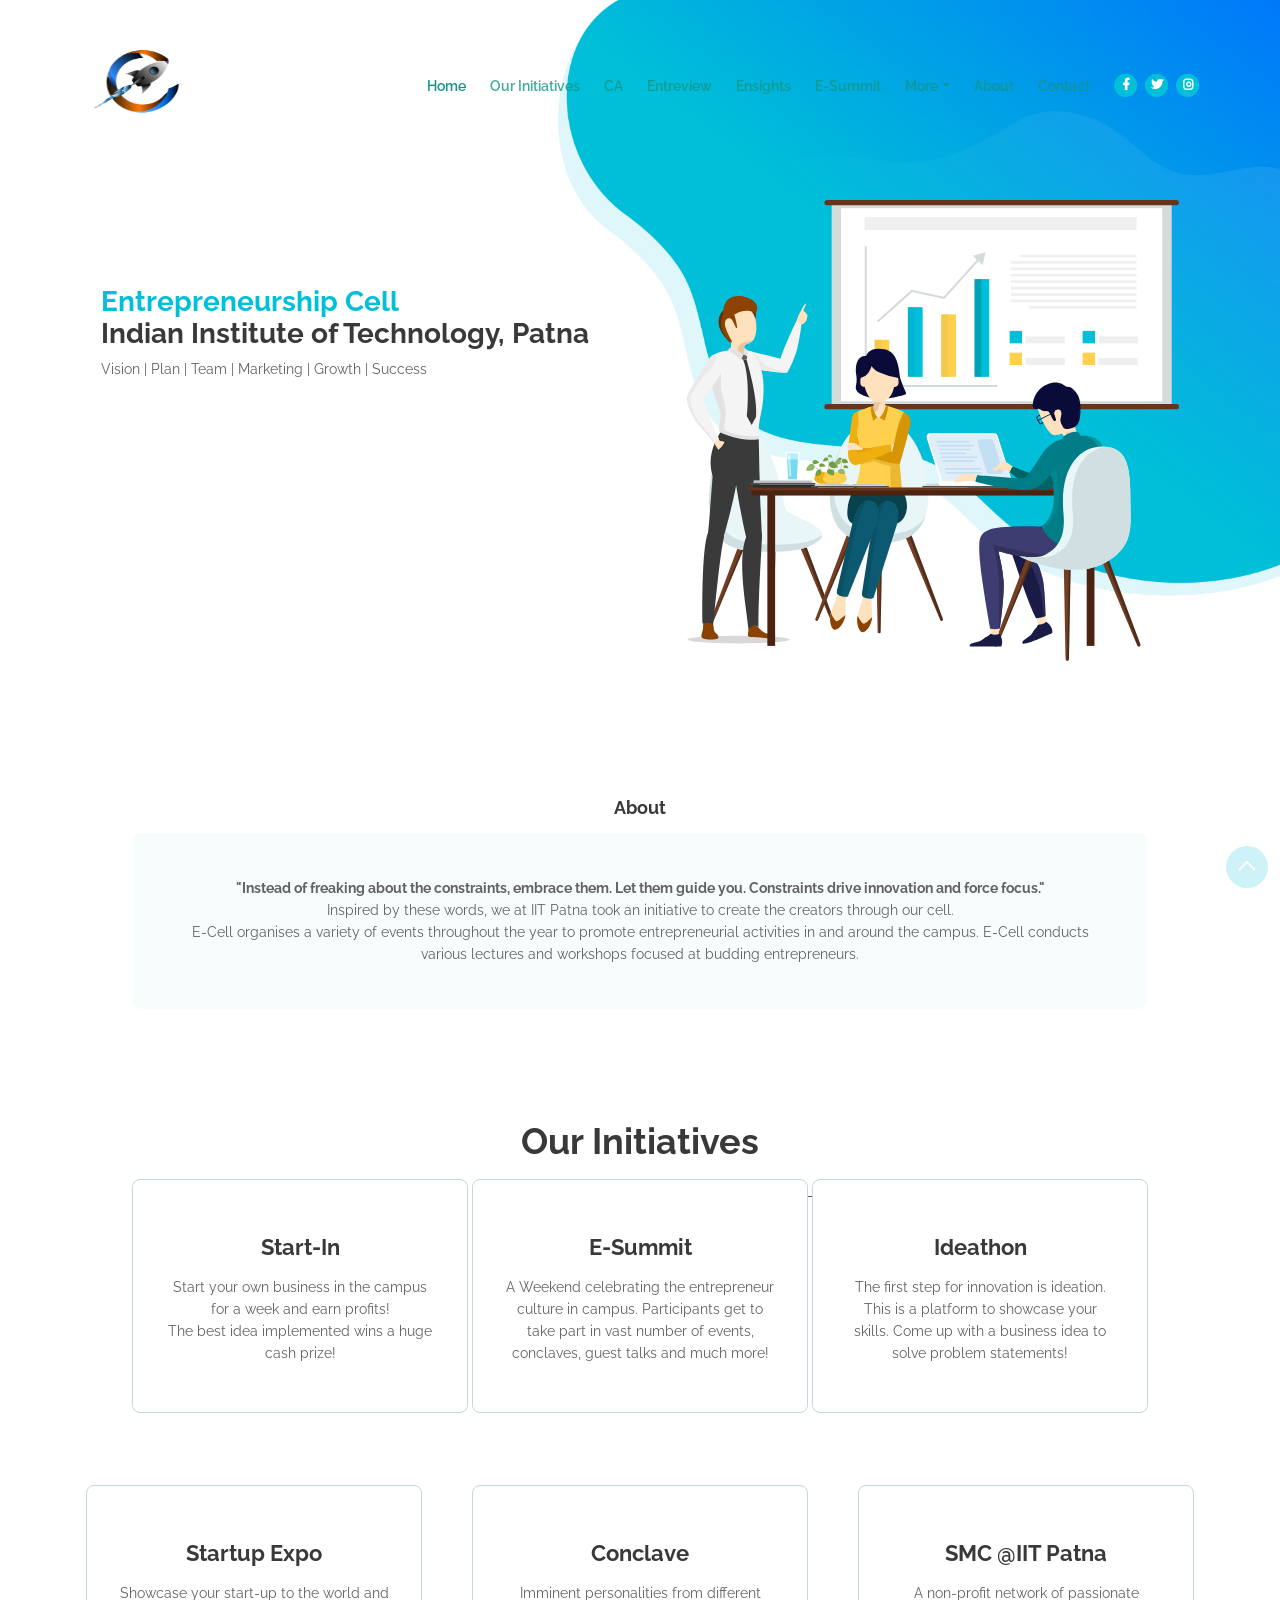
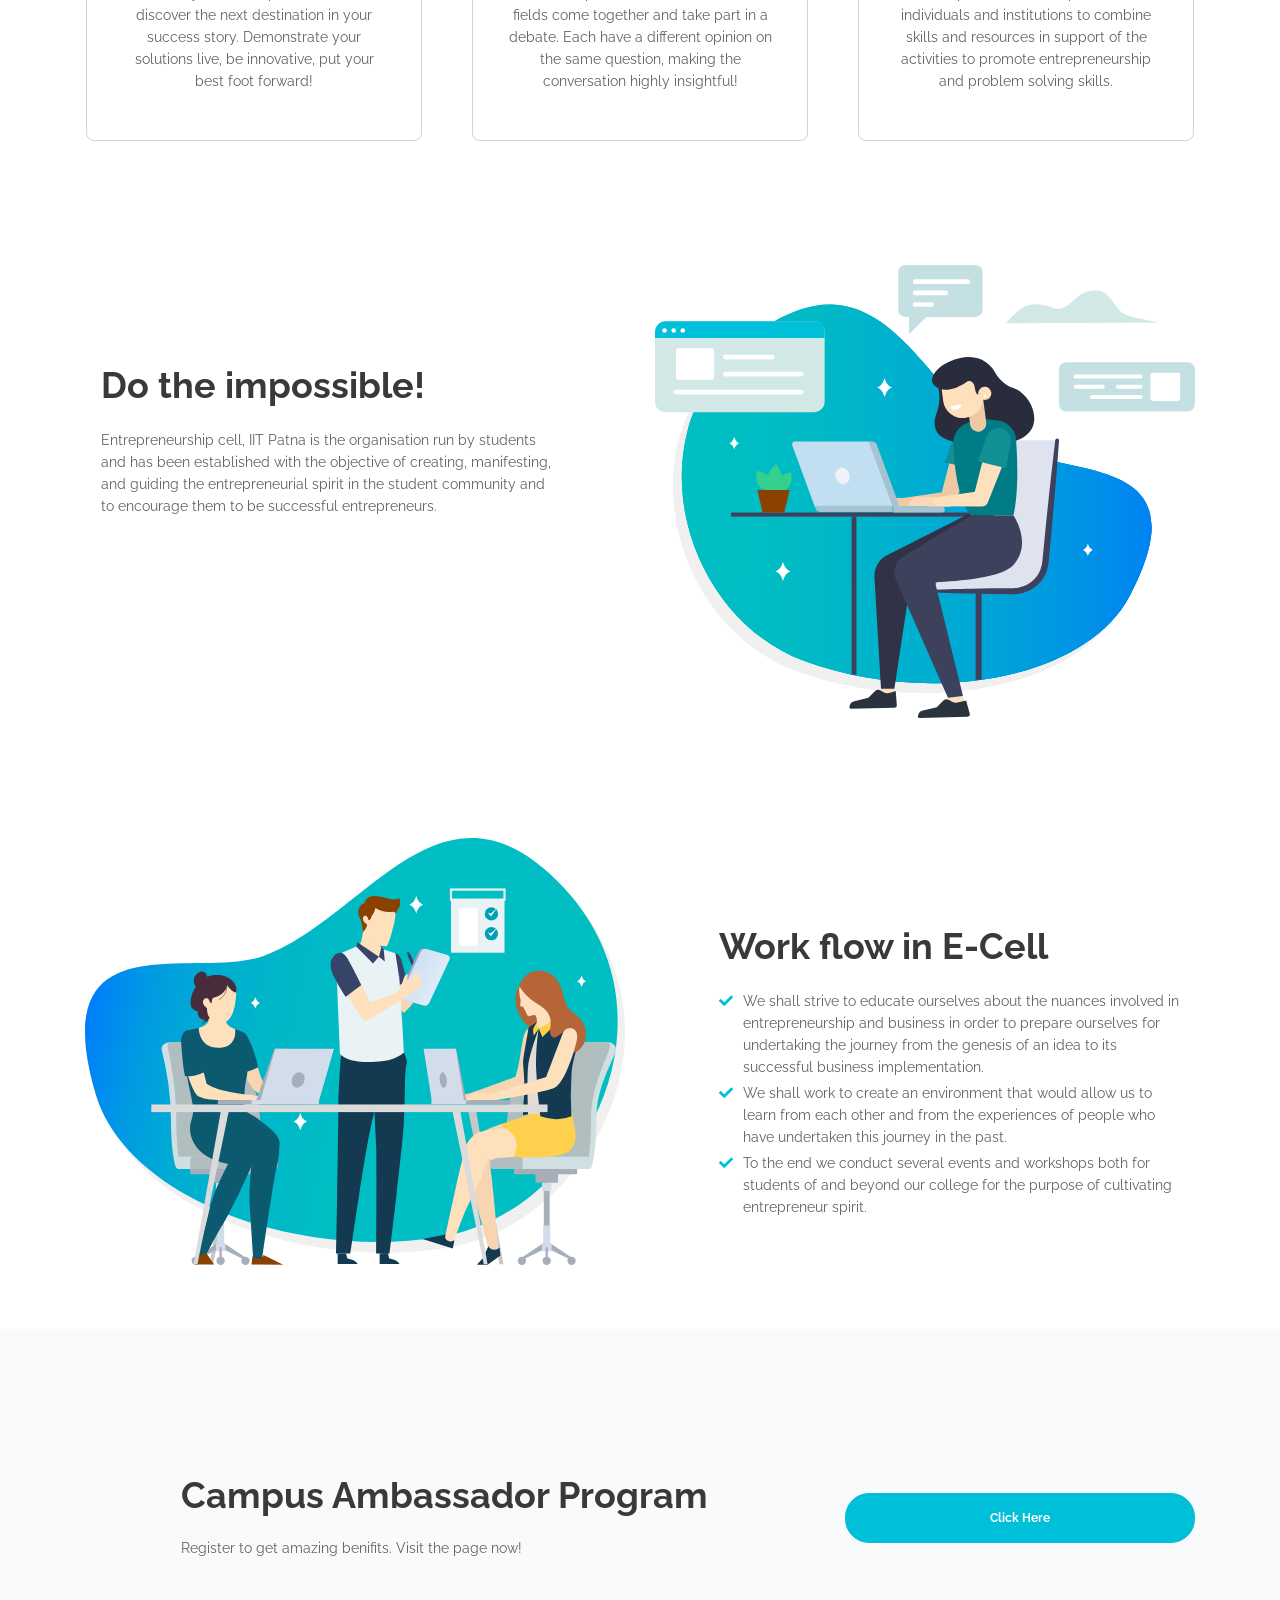
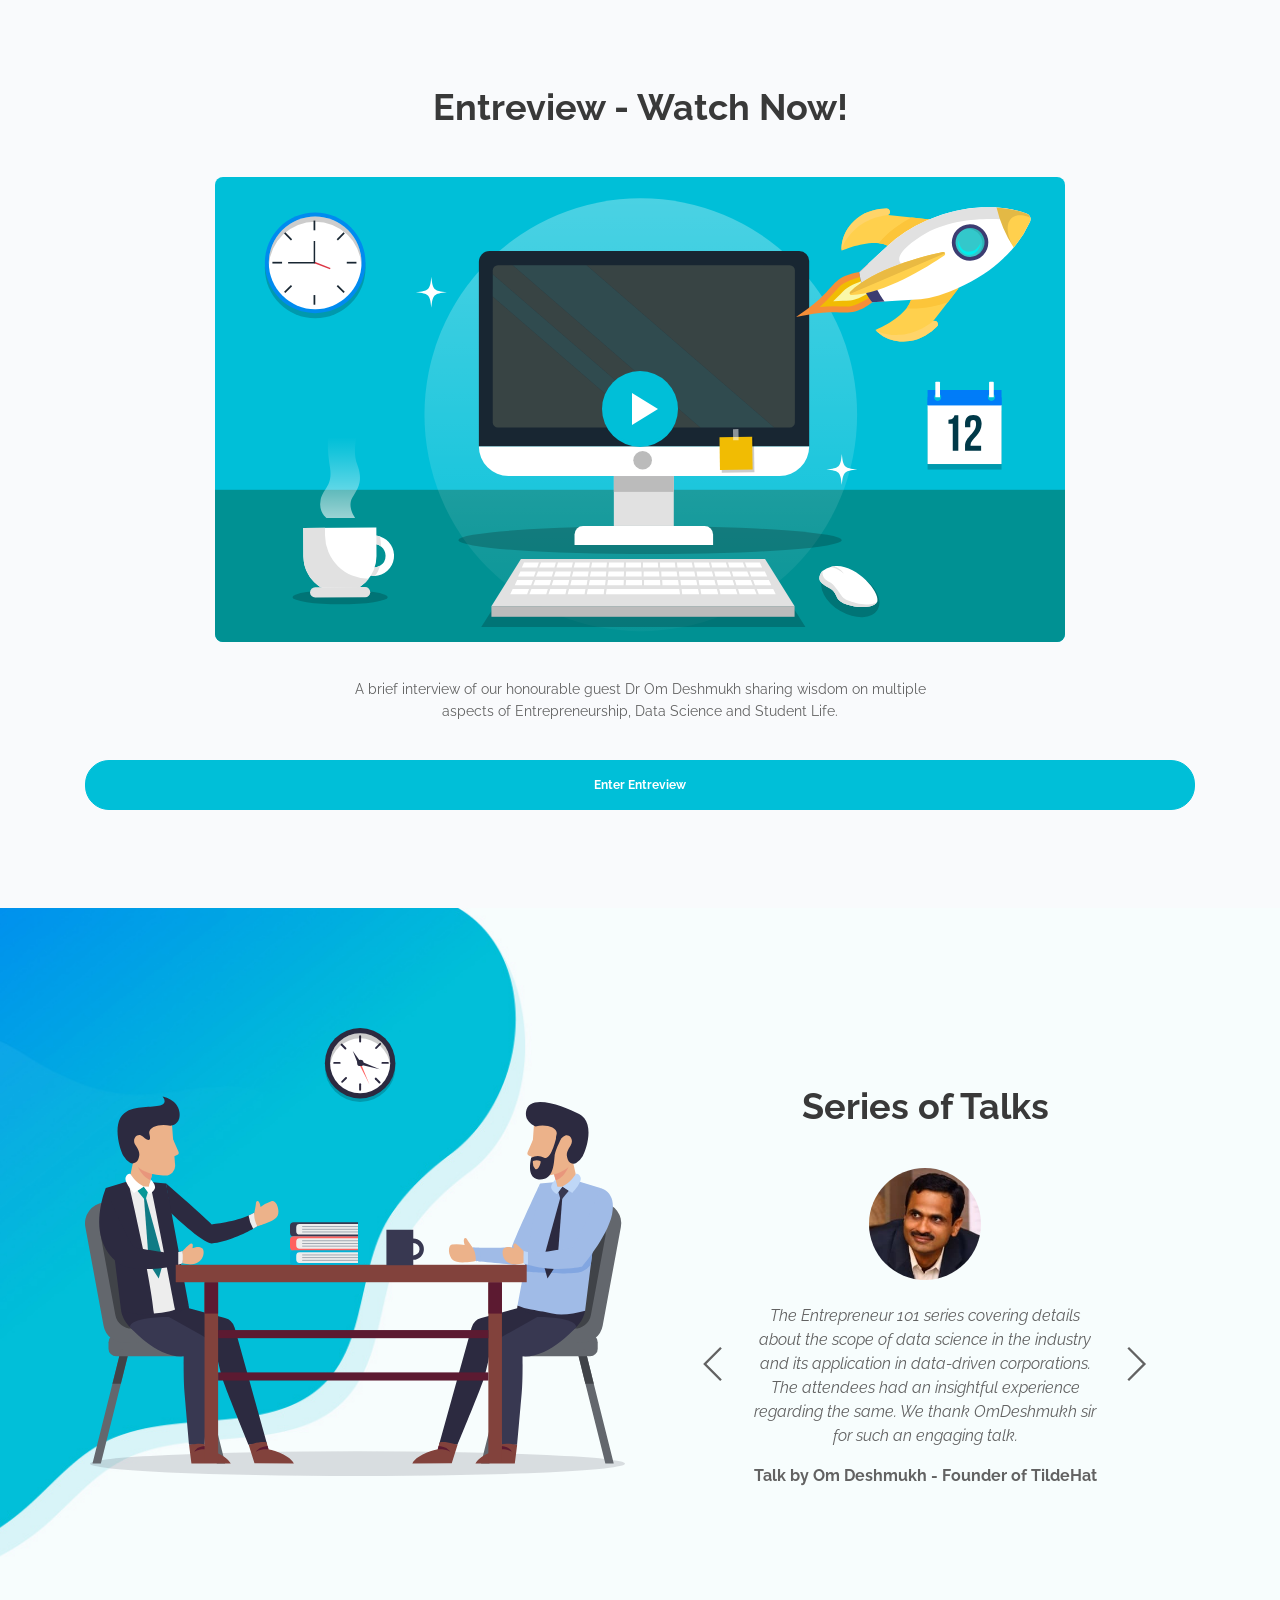
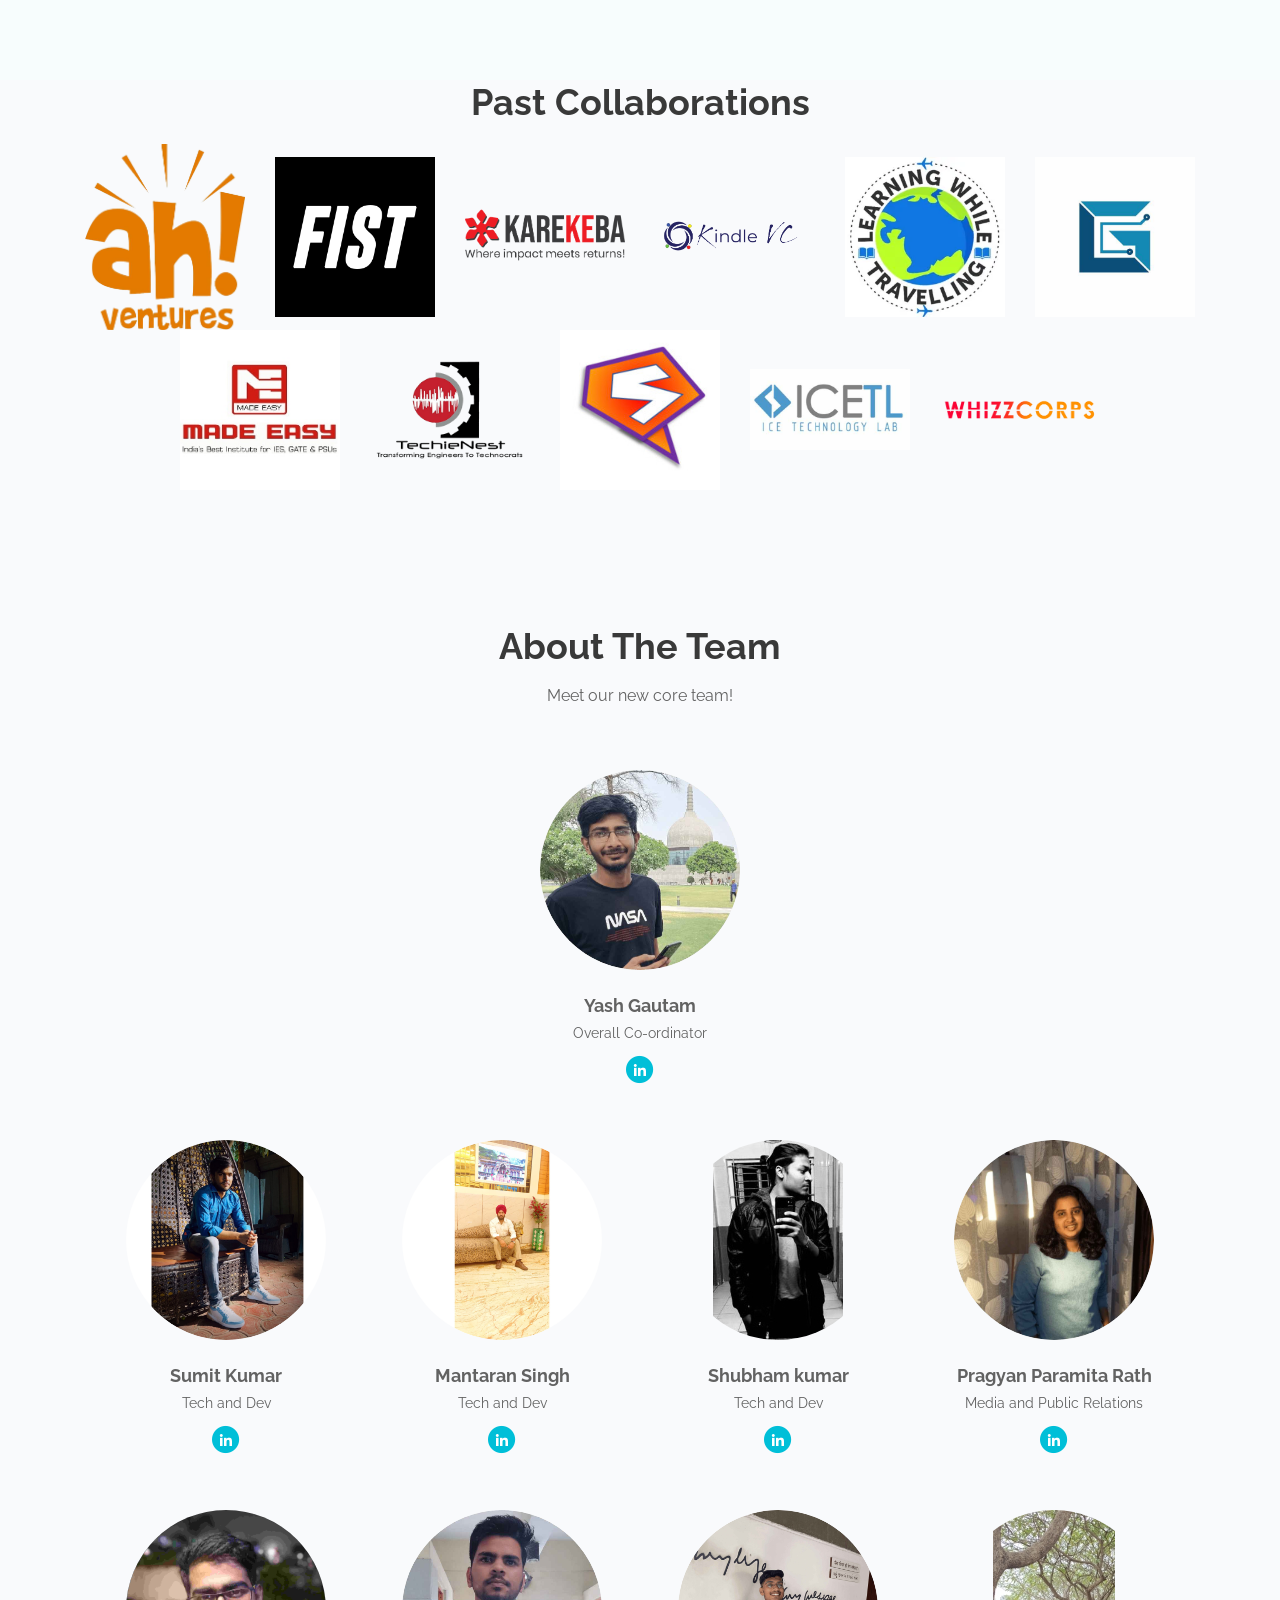
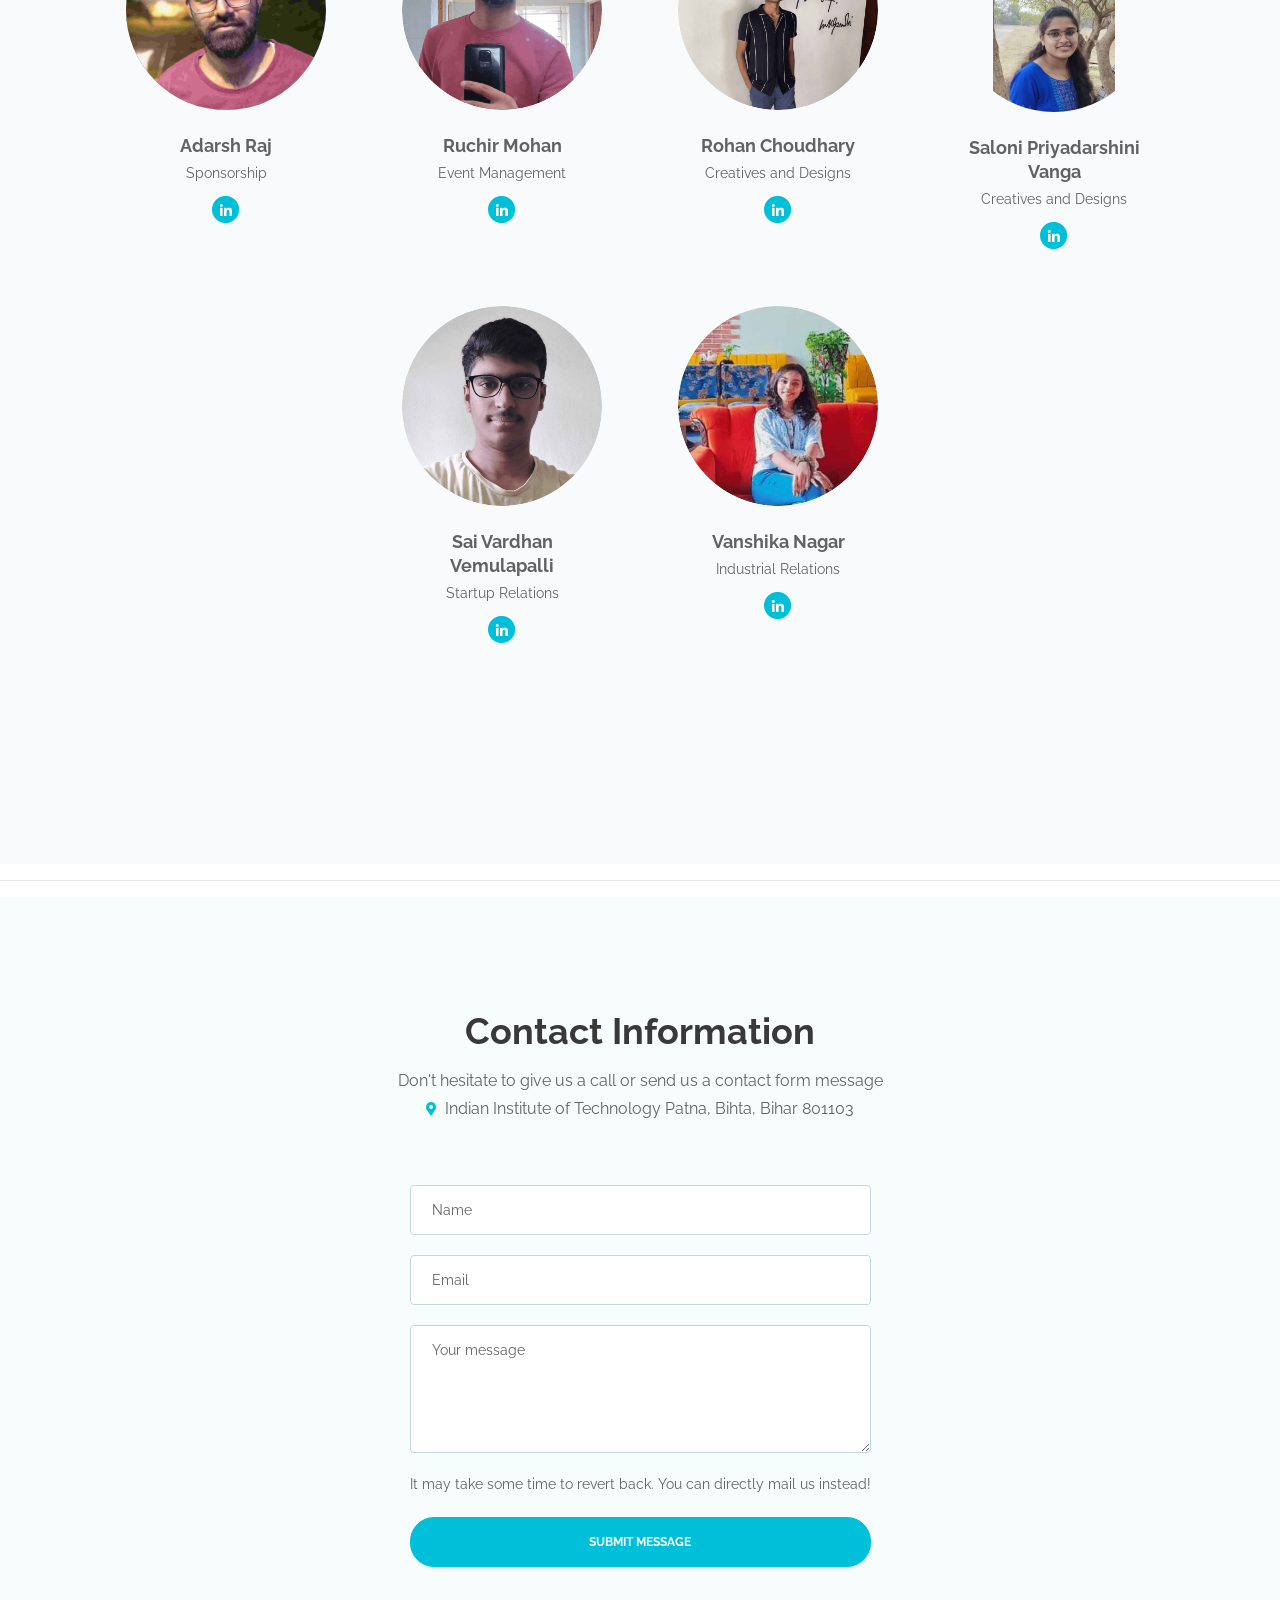
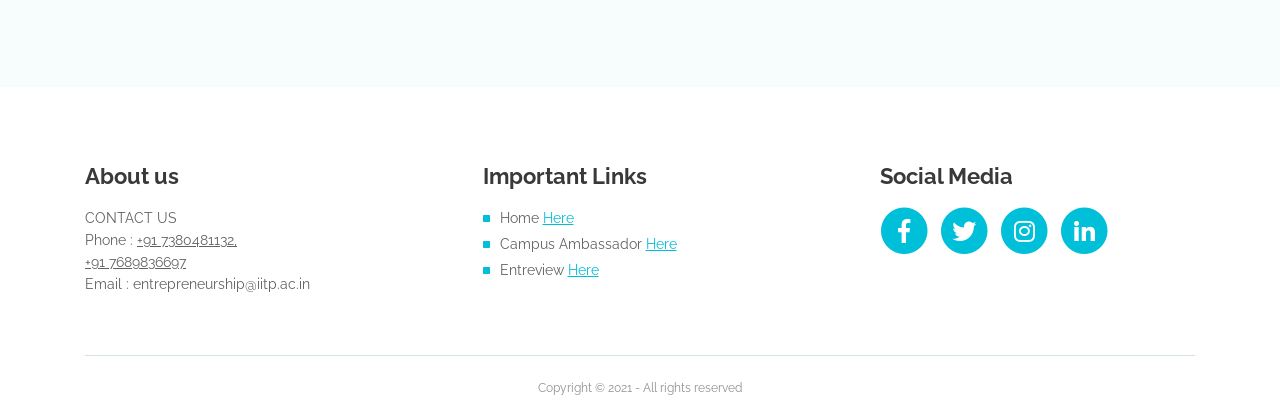
<file: index.html>
<!DOCTYPE html>
<html lang="en">

    <head>
        <meta charset="utf-8">
        <meta name="viewport" content="width=device-width, initial-scale=1, shrink-to-fit=no">

        <!-- SEO Meta Tags -->
        <meta name="description"
            content="E-Cell organises a variety of events throughout the year to promote entrepreneurial activities in and around the campus. We conduct various lectures and workshops focused at budding entrepreneurs.">
        <meta name="author" content="E-Cell | IIT Patna">

        <!-- OG Meta Tags to improve the way the post looks when you share the page on LinkedIn, Facebook, Google+ -->
        <meta property="og:site_name" content="" />
        <!-- website name -->
        <meta property="og:site" content="" />
        <!-- website link -->
        <meta property="og:title" content="" />
        <!-- title shown in the actual shared post -->
        <meta property="og:description" content="" />
        <!-- description shown in the actual shared post -->
        <meta property="og:image" content="" />
        <!-- image link, make sure it's jpg -->
        <meta property="og:url" content="" />
        <!-- where do you want your post to link to -->
        <meta property="og:type" content="article" />

        <!-- Website Title -->
        <title>E-Cell | IITP</title>

        <!-- Styles -->
        <link href="https://fonts.googleapis.com/css?family=Raleway:400,400i,600,700,700i&amp;subset=latin-ext"
            rel="stylesheet">
        <link href="css/bootstrap.css" rel="stylesheet">
        <link href="css/fontawesome-all.css" rel="stylesheet">
        <link href="css/swiper.css" rel="stylesheet">
        <link href="css/magnific-popup.css" rel="stylesheet">
        <link href="css/styles.css" rel="stylesheet">
        <link href="css/custom.css" rel="stylesheet">

        <!-- Favicon  -->
        <link rel="icon" href="images/1.png">
        <style>
            #overlay {
                display: flex;
                position: absolute;
                top: 0;
                bottom: 0;
                background: #999;
                width: 100%;
                height: 222%;
                opacity: 0.8;
                z-index: 100;
            }
        
            #popup {
                display: flex;
                position: absolute;
                top: 30%;
                left: 30%;
                background-image: url("./images/ESummit_Ad.jpg");
                background-size: contain;
                background-repeat: no-repeat;
                width: 40%;
                height: 80vh;
                z-index: 200;
            }

        @media screen and (max-width: 1400px) {
            #popup {
                top: 40%;
                left: 25%;
                background-size: contain;
                background-repeat: no-repeat;
                width:50%;
                height: 100vh;
            }
            #popupclose{
                font-size: 15px;
            }
        }
        @media screen and (max-width: 700px) {
            #popup {
                top: 40%;
                left: 15%;
                width:70%;
                height: 100vh;
            }
            #popupclose{
                font-size: 12px;
            }
        }
            #popupclose {
                float: right;
                padding: 10px;
                cursor: pointer;
                color: white;
                z-index: 300;
            }
            #button {
                cursor: pointer;
            }
          </style>
    </head>

    <body data-spy="scroll" data-target=".fixed-top">

        <!-- Preloader -->
        <div class="spinner-wrapper">
            <div class="spinner">
                <div class="bounce1"></div>
                <div class="bounce2"></div>
                <div class="bounce3"></div>
            </div>
        </div>
        <!-- end of preloader -->

        <!-- <div id="overlay"></div>
        <div class="center" style="display:flex; justify-content: center; align-items: center;">
    
            <a href="#">
                <div id="popup" >
                    <div class="popupcontrols">
                        <h3 id="popupclose">X</h3>
                    </div>
                    <div class="popupcontent">

                    </div>
                </div>
            </a>
        </div> -->
        <!-- Navigation -->
        <nav class="navbar navbar-expand-lg navbar-dark navbar-custom fixed-top">
            <!-- Text Logo - Use this if you don't have a graphic logo -->
            <!-- <a class="navbar-brand logo-text page-scroll" href="index.html">E-Cell, IITP</a> -->
            <!-- Image Logo -->
            <a class="navbar-brand logo-image" href="index.html"><img src="images/1.png" alt="alternative"><div class="E-cell_font">E-cell</div>
            </a>
            <!-- <h3><b>E-Cell</b></h3> -->
            <!-- Mobile Menu Toggle Button -->
            <button class="navbar-toggler" type="button" data-toggle="collapse" data-target="#navbarsExampleDefault"
                aria-controls="navbarsExampleDefault" aria-expanded="false" aria-label="Toggle navigation">
                <span class="navbar-toggler-awesome fas fa-bars" style="font-size:20px"></span>
                <span class="navbar-toggler-awesome fas fa-times"></span>
            </button>
            <!-- end of mobile menu toggle button -->

            <div class="collapse navbar-collapse" id="navbarsExampleDefault">
                <ul class="navbar-nav ml-auto">
                    <li class="nav-item">
                        <a class="nav-link page-scroll" href="#header" style="color: rgb(19, 148, 131);">Home <span class="sr-only">(current)</span></a>
                    </li>
                    <li class="nav-item">
                        <a class="nav-link page-scroll" href="#services " style="color: rgb(19, 148, 131);">Our Initiatives</a>
                    </li>
                    <li class="nav-item">
                        <a class="nav-link page-scroll" href="#request" style="color: rgb(19, 148, 131);" >CA</a>
                    </li>
                    <li class="nav-item">
                        <a class="nav-link page-scroll" href="#request" style="color: rgb(19, 148, 131);" >Entreview</a>
                    </li>
                    <li class="nav-item">
                        <a class="nav-link page-scroll" href="ensights.html" style="color: rgb(19, 148, 131);" >Ensights</a>
                    </li>
                    <li class="nav-item">
                        <a class="nav-link page-scroll" href="esummit.html" style="color: rgb(19, 148, 131);">E-Summit</a>
                    </li>


                    <!-- Dropdown Menu -->
                    <li class="nav-item dropdown">
                        <a class="nav-link dropdown-toggle page-scroll" id="navbarDropdown" role="button"
                            aria-haspopup="true" aria-expanded="false" style="color: rgb(19, 148, 131);" >More</a>
                        <div class="dropdown-menu" aria-labelledby="navbarDropdown">
                            <a class="dropdown-item" href="campusambassador.html"><span class="item-text">Campus
                                    Ambassador</span></a>
                            <div class="dropdown-items-divide-hr"></div>
                            <a class="dropdown-item" href="entreview.html"><span class="item-text">Entreview</span></a>
                        </div>
                    </li>
                    <li class="nav-item">
                        <a class="nav-link page-scroll" href="#about" style="color: rgb(19, 148, 131);">About</a>
                    </li>

                    <!-- end of dropdown menu -->

                    <li class="nav-item">
                        <a class="nav-link page-scroll" href="#contact" style="color: rgb(19, 148, 131);">Contact</a>
                    </li>
                </ul>
                <span class="nav-item social-icons">
                    <span class="fa-stack">
                        <a href="https://www.facebook.com/ecelliitp/">
                            <i class="fas fa-circle fa-stack-2x facebook"></i>
                            <i class="fab fa-facebook-f fa-stack-1x"></i>
                        </a>
                    </span>
                    <span class="fa-stack">
                        <a href="https://twitter.com/ecelliitp/">
                            <i class="fas fa-circle fa-stack-2x twitter"></i>
                            <i class="fab fa-twitter fa-stack-1x"></i>
                        </a>
                    </span>
                    <span class="fa-stack">
                        <a href="https://www.instagram.com/ecell_iitpatna/">
                            <i class="fas fa-circle fa-stack-2x"></i>
                            <i class="fab fa-instagram fa-stack-1x"></i>
                        </a>
                    </span>
                </span>
            </div>
        </nav>
        <!-- end of navbar -->
        <!-- end of navigation -->


        <!-- Header -->
       
          
        <header id="header" class="header">
            <div class="header-content">
                <div class="container">
                    <div class="row">
                        <div class="col-lg-6">
                            <div class="text-container">
                                <h3><span class="turquoise">Entrepreneurship Cell</span> <br />Indian Institute of
                                    Technology, Patna</h3>
                                <p>Vision | Plan | Team | Marketing | Growth | Success</p>
                                <!-- <a id="startin" class="btn-solid-lg page-scroll" target="blank" href="https://startinecell.web.app/">START IN</a> -->
                            </div>
                            <!-- end of text-container -->
                        </div>
                        <!-- end of col -->
                        <div class="col-lg-6">
                            <div class="image-container">
                                <img class="img-fluid" src="images/header-teamwork.svg" alt="alternative">
                            </div>
                            <!-- end of image-container -->
                        </div>
                        <!-- end of col -->
                    </div>
                    <!-- end of row -->
                </div>
                <!-- end of container -->
            </div>
            <!-- end of header-content -->
        </header>
        <!-- end of header -->
        <!-- end of header -->

        <br />
        <!-- Customers -->
       

          
        <div class="slider-1">
            <div class="container">
                <div class="row">
                    <div class="col-lg-12">
                        <h5>About</h5>

                        <!-- Image Slider -->
                        <div class="slider-container">
                            <b>"Instead of freaking about the constraints, embrace them. Let them guide you. Constraints
                                drive innovation and force focus."</b>
                            <br /> Inspired by these words, we at IIT Patna took an initiative to create the creators
                            through our cell.
                            <br /> E-Cell organises a variety of events throughout the year to promote entrepreneurial
                            activities in and around the campus. E-Cell conducts various lectures and workshops focused
                            at budding entrepreneurs.
                            <!-- end of swiper container -->
                        </div>
                        <!-- end of slider-container -->
                        <!-- end of image slider -->

                    </div>
                    <!-- end of col -->
                </div>
                <!-- end of row -->
            </div>
            <!-- end of container -->
        </div>
        <!-- end of slider-1 -->
        <!-- end of customers -->


        <!-- Services -->
        <div id="services" class="cards-1">
            <div class="container">
                <div class="row">
                    <div class="col-lg-12">
                        <h2>Our Initiatives</h2>
                        <p></p>
                    </div>
                    <!-- end of col -->
                </div>
                <!-- end of row -->
                <div class="row">
                    <div class="col-lg-12">

                        <!-- Card -->
                        <div class="card">

                            <h4 class="card-title">Start-In</h4>
                            <p>Start your own business in the campus for a week and earn profits! <br /> The best idea
                                implemented wins a huge cash prize!</p>

                        </div>
                        <!-- end of card -->

                        <!-- Card -->
                        <a href="esummit.html">
                            <div class="card">

                                <h4 class="card-title">E-Summit</h4>
                                <p>A Weekend celebrating the entrepreneur culture in campus. Participants get to take
                                    part
                                    in vast number of events, conclaves, guest talks and much more!</p>

                            </div>
                        </a>

                        <!-- end of card -->

                        <!-- Card -->
                        <div class="card">

                            <h4 class="card-title">Ideathon</h4>
                            <p>The first step for innovation is ideation. This is a platform to showcase your skills.
                                Come up with a business idea to solve problem statements!</p>

                        </div>

                        <!-- end of card -->

                    </div>
                    <!-- end of col -->
                    <div class="col-lg-12">

                        <!-- Card -->
                        <div class="card">

                            <h4 class="card-title">Startup Expo</h4>
                            <p>Showcase your start-up to the world and discover the next destination in your success
                                story. Demonstrate your solutions live, be innovative, put your best foot forward!</p>

                        </div>
                        <!-- end of card -->

                        <!-- Card -->
                        <div class="card">

                            <h4 class="card-title">Conclave</h4>
                            <p>Imminent personalities from different fields come together and take part in a debate.
                                Each have a different opinion on the same question, making the conversation highly
                                insightful!</p>

                        </div>
                        <!-- end of card -->

                        <!-- Card -->
                        <div class="card">

                            <h4 class="card-title">SMC @IIT Patna</h4>
                            <p>A non-profit network of passionate individuals and institutions to combine skills and
                                resources in support of the activities to promote entrepreneurship and problem solving
                                skills.</p>

                        </div>

                        <!-- end of card -->

                    </div>
                </div>
                <!-- end of row -->
            </div>
            <!-- end of container -->
        </div>
        <!-- end of cards-1 -->
        <!-- end of services -->


        <!-- Details 1 -->
        <div class="basic-1">
            <div class="container">
                <div class="row">
                    <div class="col-lg-6">
                        <div class="text-container">
                            <h2>Do the impossible!</h2>
                            <p>Entrepreneurship cell, IIT Patna is the organisation run by students and has been
                                established with the objective of creating, manifesting, and guiding the entrepreneurial
                                spirit in the student community and to encourage them to
                                be successful entrepreneurs.</p>
                            <!-- <a class="btn-solid-reg popup-with-move-anim" href="#details-lightbox-1">LIGHTBOX</a> -->
                        </div>
                        <!-- end of text-container -->
                    </div>
                    <!-- end of col -->
                    <div class="col-lg-6">
                        <div class="image-container">
                            <img class="img-fluid" src="images/details-1-office-worker.svg" alt="alternative">
                        </div>
                        <!-- end of image-container -->
                    </div>
                    <!-- end of col -->
                </div>
                <!-- end of row -->
            </div>
            <!-- end of container -->
        </div>
        <!-- end of basic-1 -->
        <!-- end of details 1 -->


        <!-- Details 2 -->
        <div class="basic-2">
            <div class="container">
                <div class="row">
                    <div class="col-lg-6">
                        <div class="image-container">
                            <img class="img-fluid" src="images/details-2-office-team-work.svg" alt="alternative">
                        </div>
                        <!-- end of image-container -->
                    </div>
                    <!-- end of col -->
                    <div class="col-lg-6">
                        <div class="text-container">
                            <h2>Work flow in E-Cell</h2>
                            <ul class="list-unstyled li-space-lg">
                                <li class="media">
                                    <i class="fas fa-check"></i>
                                    <div class="media-body">We shall strive to educate ourselves about the nuances
                                        involved in entrepreneurship and business in order to prepare ourselves for
                                        undertaking the journey from the genesis of an idea to its successful business
                                        implementation.</div>
                                </li>
                                <li class="media">
                                    <i class="fas fa-check"></i>
                                    <div class="media-body">We shall work to create an environment that would allow us
                                        to learn from each other and from the experiences of people who have undertaken
                                        this journey in the past.</div>
                                </li>
                                <li class="media">
                                    <i class="fas fa-check"></i>
                                    <div class="media-body">To the end we conduct several events and workshops both for
                                        students of and beyond our college for the purpose of cultivating entrepreneur
                                        spirit.</div>
                                </li>
                            </ul>
                            <!-- <a class="btn-solid-reg popup-with-move-anim" href="#details-lightbox-2">LIGHTBOX</a> -->
                        </div>
                        <!-- end of text-container -->
                    </div>
                    <!-- end of col -->
                </div>
                <!-- end of row -->
            </div>
            <!-- end of container -->
        </div>
        <!-- end of basic-2 -->
        <!-- end of details 2 -->

        <!-- Details Lightboxes -->
        <!-- Details Lightbox 1 -->
        <div id="details-lightbox-1" class="lightbox-basic zoom-anim-dialog mfp-hide">
            <div class="container">
                <div class="row">
                    <button title="Close (Esc)" type="button" class="mfp-close x-button">×</button>
                    <div class="col-lg-8">
                        <div class="image-container">
                            <img class="img-fluid" src="images/details-lightbox-1.svg" alt="alternative">
                        </div>
                        <!-- end of image-container -->
                    </div>
                    <!-- end of col -->
                    <div class="col-lg-4">
                        <h3>Design And Plan</h3>
                        <hr>
                        <h5>Core feature</h5>
                        <p>The emailing module basically will speed up your email marketing operations while offering
                            more subscriber control.</p>
                        <p>Do you need to build lists for your email campaigns? It just got easier with E-Cell, IITP.
                        </p>
                        <ul class="list-unstyled li-space-lg">
                            <li class="media">
                                <i class="fas fa-check"></i>
                                <div class="media-body">List building framework</div>
                            </li>
                            <li class="media">
                                <i class="fas fa-check"></i>
                                <div class="media-body">Easy database browsing</div>
                            </li>
                            <li class="media">
                                <i class="fas fa-check"></i>
                                <div class="media-body">User administration</div>
                            </li>
                            <li class="media">
                                <i class="fas fa-check"></i>
                                <div class="media-body">Automate user signup</div>
                            </li>
                            <li class="media">
                                <i class="fas fa-check"></i>
                                <div class="media-body">Quick formatting tools</div>
                            </li>
                            <li class="media">
                                <i class="fas fa-check"></i>
                                <div class="media-body">Fast email checking</div>
                            </li>
                        </ul>
                        <a class="btn-solid-reg mfp-close page-scroll" href="#request">REQUEST</a> <a
                            class="btn-outline-reg mfp-close as-button" href="#screenshots">BACK</a>
                    </div>
                    <!-- end of col -->
                </div>
                <!-- end of row -->
            </div>
            <!-- end of container -->
        </div>
        <!-- end of lightbox-basic -->
        <!-- end of details lightbox 1 -->

        <!-- Details Lightbox 2 -->
        <div id="details-lightbox-2" class="lightbox-basic zoom-anim-dialog mfp-hide">
            <div class="container">
                <div class="row">
                    <button title="Close (Esc)" type="button" class="mfp-close x-button">×</button>
                    <div class="col-lg-8">
                        <div class="image-container">
                            <img class="img-fluid" src="images/details-lightbox-2.svg" alt="alternative">
                        </div>
                        <!-- end of image-container -->
                    </div>
                    <!-- end of col -->
                    <div class="col-lg-4">
                        <h3>Search To Optimize</h3>
                        <hr>
                        <h5>Core feature</h5>
                        <p>The emailing module basically will speed up your email marketing operations while offering
                            more subscriber control.</p>
                        <p>Do you need to build lists for your email campaigns? It just got easier with E-Cell, IITP.
                        </p>
                        <ul class="list-unstyled li-space-lg">
                            <li class="media">
                                <i class="fas fa-check"></i>
                                <div class="media-body">List building framework</div>
                            </li>
                            <li class="media">
                                <i class="fas fa-check"></i>
                                <div class="media-body">Easy database browsing</div>
                            </li>
                            <li class="media">
                                <i class="fas fa-check"></i>
                                <div class="media-body">User administration</div>
                            </li>
                            <li class="media">
                                <i class="fas fa-check"></i>
                                <div class="media-body">Automate user signup</div>
                            </li>
                            <li class="media">
                                <i class="fas fa-check"></i>
                                <div class="media-body">Quick formatting tools</div>
                            </li>
                            <li class="media">
                                <i class="fas fa-check"></i>
                                <div class="media-body">Fast email checking</div>
                            </li>
                        </ul>
                        <a class="btn-solid-reg mfp-close page-scroll" href="#request">REQUEST</a> <a
                            class="btn-outline-reg mfp-close as-button" href="#screenshots">BACK</a>
                    </div>
                    <!-- end of col -->
                </div>
                <!-- end of row -->
            </div>
            <!-- end of container -->
        </div>
        <!-- end of lightbox-basic -->
        <!-- end of details lightbox 2 -->
        <!-- end of details lightboxes -->


        <!-- Pricing -->


        <!-- Request -->
        <div id="request" class="form-1">
            <div class="container">
                <div class="row">
                    <div class="col-lg-8">
                        <div class="text-container">
                            <h2>Campus Ambassador Program</h2>
                            <p>Register to get amazing benifits. Visit the page now!</p>

                        </div>
                        <!-- end of text-container -->
                    </div>
                    <!-- end of col -->
                    <div class="col-lg-4">
                        <br /> <br />
                        <!-- Request Form -->
                        <div class="form-container">
                            <div class="form-group">
                                <a href="campusambassador.html"><button class="form-control-submit-button">Click
                                        Here</button></a>
                            </div>
                            <div class="form-message">
                                <div id="rmsgSubmit" class="h3 text-center hidden"></div>
                            </div>

                            <!-- end of form-container -->
                            <!-- end of request form -->

                        </div>
                        <!-- end of col -->
                    </div>
                    <!-- end of row -->
                </div>
                <!-- end of container -->
            </div>
            <!-- end of form-1 -->
            <!-- end of request -->


            <!-- Video -->
            <div class="basic-3">
                <div class="container">
                    <div class="row">
                        <div class="col-lg-12">
                            <h2>Entreview - Watch Now!</h2>
                        </div>
                        <!-- end of col -->

                    </div>
                    <!-- end of row -->
                    <div class="row">
                        <div class="col-lg-12">

                            <!-- Video Preview -->
                            <div class="image-container">
                                <div class="video-wrapper">
                                    <a class="popup-youtube" href="https://www.youtube.com/watch?v=xLiiO7XqObQ"
                                        data-effect="fadeIn">
                                        <img class="img-fluid" src="images/video-frame.svg" alt="alternative">
                                        <span class="video-play-button">
                                            <span></span>
                                        </span>
                                    </a>
                                </div>
                                <!-- end of video-wrapper -->
                            </div>
                            <!-- end of image-container -->
                            <!-- end of video preview -->

                            <p>A brief interview of our honourable guest Dr Om Deshmukh sharing wisdom on multiple
                                aspects of Entrepreneurship, Data Science and Student Life.</p><br />

                            <a href="entreview.html"><button class="form-control-submit-button">Enter
                                    Entreview</button></a>
                        </div>
                        <!-- end of col -->
                    </div>
                    <!-- end of row -->
                </div>
                <!-- end of container -->
            </div>
            <!-- end of basic-3 -->
            <!-- end of video -->


            <!-- Testimonials -->
            <div class="slider-2">
                <div class="container">
                    <div class="row">
                        <div class="col-lg-6">
                            <div class="image-container">
                                <img class="img-fluid" src="images/testimonials-2-men-talking.svg" alt="alternative">
                            </div>
                            <!-- end of image-container -->
                        </div>
                        <!-- end of col -->
                        <div class="col-lg-6">
                            <h2>Series of Talks</h2>

                            <!-- Card Slider -->
                            <div class="slider-container">
                                <div class="swiper-container card-slider">
                                    <div class="swiper-wrapper">

                                        <!-- Slide -->
                                        <div class="swiper-slide">
                                            <div class="card">
                                                <img class="card-image" src="images/new/1.jpg" alt="alternative">
                                                <div class="card-body">
                                                    <p class="testimonial-text"> The Entrepreneur 101 series covering
                                                        details about the scope of data science in the industry and its
                                                        application in data-driven corporations. The attendees had an
                                                        insightful experience regarding the same.
                                                        We thank OmDeshmukh sir for such an engaging talk.
                                                    </p>
                                                    <p class="testimonial-author">Talk by Om Deshmukh - Founder of
                                                        TildeHat</p>
                                                </div>
                                            </div>
                                        </div>
                                        <!-- end of swiper-slide -->
                                        <!-- end of slide -->

                                        <!-- Slide -->
                                        <div class="swiper-slide">
                                            <div class="card">
                                                <img class="card-image" src="images/new/3.jpg" alt="alternative">
                                                <div class="card-body">
                                                    <p class="testimonial-text">Stock Market is not at all equivalent to
                                                        gambling and that the risks can be greatly minimized if one has
                                                        a proper understanding of the market. Using real-time data, he
                                                        demonstrated how to analyze, understand
                                                        various trends, traps, and opportunities in the market along
                                                        with the potential threats involved like false tips, frauds in
                                                        stock market.
                                                    </p>
                                                    <p class="testimonial-author">Talk by Hardeep Malik - Founder of
                                                        OmniBulls</p>
                                                </div>
                                            </div>
                                        </div>
                                        <!-- end of swiper-slide -->
                                        <!-- end of slide -->

                                        <!-- Slide -->
                                        <div class="swiper-slide">
                                            <div class="card">
                                                <img class="card-image" src="images/new/4.jpg" alt="alternative">
                                                <div class="card-body">
                                                    <p class="testimonial-text">"How to pitch and how can a Startup
                                                        succeed". It was extremely knowledgeable also interactive as
                                                        well. He shared the information about how to grab the investors
                                                        attention and also their mindset which will
                                                        absolutely helpful for increasing investment.</p>
                                                    <p class="testimonial-author">Talk by Amit Mehra - Founding
                                                        Principal, Unicorn India</p>
                                                </div>
                                            </div>
                                        </div>
                                        <!-- end of swiper-slide -->
                                        <!-- end of slide -->

                                    </div>
                                    <!-- end of swiper-wrapper -->

                                    <!-- Add Arrows -->
                                    <div class="swiper-button-next"></div>
                                    <div class="swiper-button-prev"></div>
                                    <!-- end of add arrows -->

                                </div>
                                <!-- end of swiper-container -->
                            </div>
                            <!-- end of slider-container -->
                            <!-- end of card slider -->

                        </div>
                        <!-- end of col -->
                    </div>
                    <!-- end of row -->
                </div>
                <!-- end of container -->
            </div>
            <!-- end of slider-2 -->
            <!-- end of testimonials -->

            <div>
                <div class="container">
                    <div class="row">
                        <div class="col-lg-12">
                            <h2 class="text-center">Past Collaborations</h2>
                        </div>
                    </div>
                    <div class="row justify-content-center">
                        <div class="col-lg-2 col-md-6 collab-wrapper">
                            <img class="img-fluid collab" src="images/Collaborations/ah_png.png" alt="Ah! Ventures">
                        </div>
                        <div class="col-lg-2 col-md-6 collab-wrapper">
                            <img style="background-color: black;" class="img-fluid collab"
                                src="images/Collaborations/fist_png.png" alt="Ah! Ventures">
                        </div>
                        <div class="col-lg-2 col-md-6 collab-wrapper">
                            <img class="img-fluid collab" src="images/Collaborations/karekeba-logo-sticky.png"
                                alt="Ah! Ventures">
                        </div>
                        <div class="col-lg-2 col-md-6 collab-wrapper">
                            <img class="img-fluid collab" src="images/Collaborations/kindlelogo.png" alt="Ah! Ventures">
                        </div>
                        <div class="col-lg-2 col-md-6 collab-wrapper">
                            <img class="img-fluid collab" src="images/Collaborations/learn with travel.webp" alt="Ah! Ventures">
                        </div>
                        <div class="col-lg-2 col-md-6 collab-wrapper">
                            <img class="img-fluid collab" src="images/Collaborations/lifegraph.jpeg" alt="Ah! Ventures">
                        </div>
                        <div class="col-lg-2 col-md-6 collab-wrapper">
                            <img class="img-fluid collab" src="images/Collaborations/Made-Easy.jpg" alt="Ah! Ventures">
                        </div>
                        <div class="col-lg-2 col-md-6 collab-wrapper">
                            <img class="img-fluid collab" src="images/Collaborations/techienest.png" alt="Ah! Ventures">
                        </div>
                        <div class="col-lg-2 col-md-6 collab-wrapper">
                            <img class="img-fluid collab" src="images/Collaborations/stockgro.jpeg" alt="Ah! Ventures">
                        </div>
                        <div class="col-lg-2 col-md-6 collab-wrapper">
                            <img class="img-fluid collab" src="images/Collaborations/ICETL.jpeg" alt="Ah! Ventures">
                        </div>
                        <div class="col-lg-2 col-md-6 collab-wrapper">
                            <img class="img-fluid collab" src="images/Collaborations/Whizzcorps_Png.png"
                                alt="Ah! Ventures">
                        </div>
                    </div>
                    <br>
                </div>
            </div>

            <!-- About -->
            <div id="about" class="basic-4">
                <div class="container">
                    <div class="row">
                        <div class="col-lg-12">
                            <h2>About The Team</h2>
                            <p class="p-heading p-large">Meet our new core team!</p>
                        </div>
                        <!-- end of col -->
                    </div>
                    <!-- end of row -->
                    <div class="row">
                        <div class="col-lg-12">

                            <div class="team-member">
                                <div class="image-wrapper">
                                    <img class="img-fluid" src="images/Team22-23/YashGautam.jpg" alt="Yash Gautam"
                                        height="200" width="200">
                                </div>
                                <!-- end of image-wrapper -->
                                <p class="p-large"><strong>Yash Gautam</strong></p>
                                <p class="job-title">Overall Co-ordinator</p>
                                <span class="social-icons">
                                    <span class="fa-stack">
                                        <a href="https://www.linkedin.com/in/yash9274gautam" target="blank">
                                            <i class="fas fa-circle fa-stack-2x facebook"></i>
                                            <i class="fab fa-linkedin-in fa-stack-1x"></i>
                                        </a>
                                    </span>

                                </span>
                                <!-- end of social-icons -->
                            </div>
                            <!-- end of team-member -->
                                
                        </div>
                        <!-- end of col -->
                    </div>
                    <!-- end of row -->

                            <!-- Team Member -->
                            <div class="team-member">
                                <div class="image-wrapper">
                                    <img class="img-fluid" src="images/Team22-23/sumit kumar.jpg" alt="Sumit Kumar">
                                </div>
                                <!-- end of image-wrapper -->
                                <p class="p-large"><strong>Sumit Kumar</strong></p>
                                <p class="job-title">Tech and Dev</p>
                                <span class="social-icons">
                                    <span class="fa-stack">
                                        <a href="https://www.linkedin.com/in/sumit-kumar-634304209" target="blank">
                                            <i class="fas fa-circle fa-stack-2x facebook"></i>
                                            <i class="fab fa-linkedin-in fa-stack-1x"></i>
                                        </a>
                                    </span>

                                </span>
                                <!-- end of social-icons -->
                            </div>
                            <!-- end of team-member -->

                            
                            <div class="team-member">
                                <div class="image-wrapper">
                                    <img class="img-fluid" src="images/Team22-23/Mantaran Singh.jpg" alt="Jenil Nagrecha">
                                </div>
                                <!-- end of image wrapper -->
                                <p class="p-large"><strong>Mantaran Singh</strong></p>
                                <p class="job-title">Tech and Dev</p>
                                <span class="social-icons">
                                    <span class="fa-stack">
                                        <a href="https://www.linkedin.com/in/mantaran-singh-180533228/" target="blank">
                                            <i class="fas fa-circle fa-stack-2x facebook"></i>
                                            <i class="fab fa-linkedin-in fa-stack-1x"></i>
                                        </a>
                                    </span>

                                </span>
                                <!-- end of social-icons -->
                            </div>
                            <!-- end of team-member -->
                            <!-- end of team member -->

                            <div class="team-member">
                                <div class="image-wrapper">
                                    <img class="img-fluid" src="images/Team22-23/shubham.jpg" alt="Shubham kumar">
                                </div>
                                <!-- end of image wrapper -->
                                <p class="p-large"><strong>Shubham kumar</strong></p>
                                <p class="job-title">Tech and Dev</p>
                                <span class="social-icons">
                                    <span class="fa-stack">
                                        <a href="" target="blank">
                                            <i class="fas fa-circle fa-stack-2x facebook"></i>
                                            <i class="fab fa-linkedin-in fa-stack-1x"></i>
                                        </a>
                                    </span>

                                </span>
                                <!-- end of social-icons -->
                            </div>
                            <!-- end of team-member -->
                            <!-- end of team member -->

                            <!-- Team Member -->
                            <div class="team-member">
                                <div class="image-wrapper">
                                    <img class="img-fluid" src="images/Team22-23/PragyanParamitaRath.jpg" alt="Pragyan Paramita Rath">
                                </div>
                                <!-- end of image wrapper -->
                                <p class="p-large"><strong>Pragyan Paramita Rath</strong></p>
                                <p class="job-title">Media and Public Relations</p>
                                <span class="social-icons">
                                    <span class="fa-stack">
                                        <a href="https://www.linkedin.com/in/pragyan-paramita-rath-353385219"
                                            target="blank">
                                            <i class="fas fa-circle fa-stack-2x facebook"></i>
                                            <i class="fab fa-linkedin-in fa-stack-1x"></i>
                                        </a>
                                    </span>

                                </span>
                                <!-- end of social-icons -->
                            </div>
                            <!-- end of team-member -->
                            <!-- end of team member -->
                            <!-- Team Member -->
                            <div class="team-member">
                                <div class="image-wrapper">
                                    <img class="img-fluid" src="images/Team22-23/AdarshRaj-modified.jpg" alt="Adarsh Raj" >
                                </div>
                                <!-- end of image wrapper -->
                                <p class="p-large"><strong>Adarsh Raj</strong></p>
                                <p class="job-title">Sponsorship</p>
                                <span class="social-icons">
                                    <span class="fa-stack">
                                        <a href="https://www.linkedin.com/in/adarshrraj"
                                            target="blank">
                                            <i class="fas fa-circle fa-stack-2x facebook"></i>
                                            <i class="fab fa-linkedin-in fa-stack-1x"></i>
                                        </a>
                                    </span>

                                </span>
                                <!-- end of social-icons -->
                            </div>
                            <!-- end of team-member -->
                            
                               <div class="team-member">
                                <div class="image-wrapper">
                                    <img class="img-fluid" src="images/Team22-23/RuchirMohan.jpg" alt="Ruchrir Mohan">
                                </div>
                                <!-- end of image wrapper -->
                                <p class="p-large"><strong>Ruchir Mohan</strong></p>
                                <p class="job-title">Event Management</p>
                                <span class="social-icons">
                                    <span class="fa-stack">
                                        <a href="https://www.linkedin.com/in/ruchir-mohan-deoraj-8216ab222" target="blank">
                                            <i class="fas fa-circle fa-stack-2x facebook"></i>
                                            <i class="fab fa-linkedin-in fa-stack-1x"></i>
                                        </a>
                                    </span>

                                </span>
                                <!-- end of social-icons -->
                            </div>
                            <!-- end of team-member -->
                            <!-- end of team member -->

                            <!-- Team Member -->
                            <div class="team-member">
                                <div class="image-wrapper">
                                    <img class="img-fluid" src="images/Team22-23/RohanChoudhary.jpg" alt="Rohan Choudhary">
                                </div>
                                <!-- end of image wrapper -->
                                <p class="p-large"><strong>Rohan Choudhary</strong></p>
                                <p class="job-title">Creatives and Designs</p>
                                <span class="social-icons">
                                    <span class="fa-stack">
                                        <a href="https://www.linkedin.com/in/rohan-choudhary-0a7851204"
                                            target="blank">
                                            <i class="fas fa-circle fa-stack-2x facebook"></i>
                                            <i class="fab fa-linkedin-in fa-stack-1x"></i>
                                        </a>
                                    </span>

                                </span>
                                <!-- end of social-icons -->
                            </div>
                            <!-- end of team-member -->
                            <!-- end of team member -->

                            <div class="team-member">
                                <div class="image-wrapper">
                                    <img class="img-fluid" src="images/Team22-23/Saloni Priyadarshini Vanga.jpg" alt="Saloni Priyadarshini Vanga" >
                                </div>
                                <!-- end of image wrapper -->
                                <p class="p-large"><strong>Saloni Priyadarshini Vanga</strong></p>
                                <p class="job-title">Creatives and Designs</p>
                                <span class="social-icons">
                                    <span class="fa-stack">
                                        <a href="http://www.linkedin.com/in/saloni-priyadarshini-vanga-397b8a226 "
                                            target="blank">
                                            <i class="fas fa-circle fa-stack-2x facebook"></i>
                                            <i class="fab fa-linkedin-in fa-stack-1x"></i>
                                        </a>
                                    </span>

                                </span>
                                <!-- end of social-icons -->
                            </div>
                            <!-- end of team-member -->
                            <!-- end of team member -->


                            <!-- Team Member -->
                            <div class="team-member">
                                <div class="image-wrapper">
                                    <img class="img-fluid" src="images/Team22-23/SaiVardhanVemulapalli.jpg" alt="Sai Vardhan Vemulapalli">
                                </div>
                                <!-- end of image-wrapper -->
                                <p class="p-large"><strong>Sai Vardhan Vemulapalli</strong></p>
                                <p class="job-title">Startup Relations</p>
                                <span class="social-icons">
                                    <span class="fa-stack">
                                        <a href="https://www.linkedin.com/in/sai-vardhan-vemulapalli-8740701bb/" target="blank">
                                            <i class="fas fa-circle fa-stack-2x facebook"></i>
                                            <i class="fab fa-linkedin-in fa-stack-1x"></i>
                                        </a>
                                    </span>

                                </span>
                                <!-- end of social-icons -->
                            </div>
                            <!-- end of team-member -->

                            <div class="team-member">
                                <div class="image-wrapper">
                                    <img class="img-fluid" src="images/Team22-23/VanshikaNagar.jpg" alt="VanshikaNagar">
                                </div>
                                <!-- end of image wrapper -->
                                <p class="p-large"><strong>Vanshika Nagar</strong></p>
                                <p class="job-title">Industrial Relations</p>
                                <span class="social-icons">
                                    <span class="fa-stack">
                                        <a href="https://www.linkedin.com/in/vanshika-nagar-0545291a9"
                                            target="blank">
                                            <i class="fas fa-circle fa-stack-2x facebook"></i>
                                            <i class="fab fa-linkedin-in fa-stack-1x"></i>
                                        </a>
                                    </span>

                                </span>
                                <!-- end of social-icons -->
                            </div>                      


                        </div>
                        <!-- end of col -->
                    </div>
                    <!-- end of row -->
                </div>
                <!-- end of container -->
            </div>
            <!-- end of basic-4 -->
            <!-- end of about -->
            <hr />

            <!-- Contact -->
            <div id="contact" class="form-2">
                <div class="container">
                    <div class="row">
                        <div class="col-lg-12">
                            <h2>Contact Information</h2>
                            <ul class="list-unstyled li-space-lg">
                                <li class="address">Don't hesitate to give us a call or send us a contact form message
                                </li>
                                <li><i class="fas fa-map-marker-alt"></i>Indian Institute of Technology Patna, Bihta,
                                    Bihar 801103</li>

                            </ul>
                        </div>
                        <!-- end of col -->
                    </div>
                    <!-- end of row -->
                    <div class="row">
                        <!-- end of col -->


                        <!-- Contact Form -->
                        <form id="contactForm" action="message.php" method="post" role="form" data-toggle="validator"
                            data-focus="false">
                            <div class="form-group">
                                <input type="text" class="form-control-input" name="name" id="name" required>
                                <label class="label-control" for="name">Name</label>
                                <div class="help-block with-errors"></div>
                            </div>
                            <div class="form-group">
                                <input type="email" class="form-control-input" name="email" id="email" required>
                                <label class="label-control" for="email">Email</label>
                                <div class="help-block with-errors"></div>
                            </div>
                            <div class="form-group">
                                <textarea class="form-control-textarea" name="message" id="message" required></textarea>
                                <label class="label-control" for="message">Your message</label>
                                <div class="help-block with-errors"></div>
                            </div>
                            It may take some time to revert back. You can directly mail us instead!
                            <div class="form-group">
                                <br />
                                <button type="submit" class="form-control-submit-button">SUBMIT MESSAGE</button>
                            </div>
                            <div class="form-message">
                                <div id="cmsgSubmit" class="h3 text-center hidden"></div>
                            </div>
                        </form>
                        <!-- end of contact form -->

                        <!-- end of col -->
                    </div>
                    <!-- end of row -->
                </div>
                <!-- end of container -->
            </div>
            <!-- end of form-2 -->
            <!-- end of contact -->


            <!-- Footer -->
            <div class="footer">
                <div class="container">
                    <div class="row">
                        <div class="col-md-4">
                            <div class="footer-col">
                                <h4>About us</h4>
                                <p>CONTACT US
                                    <br /> Phone : <span><a href="tel:+917380481132">+91 7380481132,</a><br/><a href="tel:+917689836697">+91 7689836697</a></span>
                                    <br /> Email : entrepreneurship@iitp.ac.in
                                </p>
                            </div>
                        </div>
                        <!-- end of col -->
                        <div class="col-md-4">
                            <div class="footer-col middle">
                                <h4>Important Links</h4>
                                <ul class="list-unstyled li-space-lg">
                                    <li class="media">
                                        <i class="fas fa-square"></i>
                                        <div class="media-body">Home <a class="turquoise" href="index.html">Here</a>
                                        </div>
                                    </li>
                                    <li class="media">
                                        <i class="fas fa-square"></i>
                                        <div class="media-body">Campus Ambassador <a class="turquoise"
                                                href="campusambassador.html">Here</a></div>
                                    </li>
                                    <li class="media">
                                        <i class="fas fa-square"></i>
                                        <div class="media-body">Entreview <a class="turquoise"
                                                href="entreview.html">Here</a></div>
                                    </li>
                                </ul>
                            </div>
                        </div>
                        <!-- end of col -->
                        <div class="col-md-4">
                            <div class="footer-col last">
                                <h4>Social Media</h4>
                                <span class="fa-stack">
                                    <a href="https://www.facebook.com/ecelliitp/">
                                        <i class="fas fa-circle fa-stack-2x"></i>
                                        <i class="fab fa-facebook-f fa-stack-1x"></i>
                                    </a>
                                </span>
                                <span class="fa-stack">
                                    <a href="https://twitter.com/ecelliitp/">
                                        <i class="fas fa-circle fa-stack-2x"></i>
                                        <i class="fab fa-twitter fa-stack-1x"></i>
                                    </a>
                                </span>
                                <span class="fa-stack">
                                    <a href="https://www.instagram.com/ecell_iitpatna/">
                                        <i class="fas fa-circle fa-stack-2x"></i>
                                        <i class="fab fa-instagram fa-stack-1x"></i>
                                    </a>
                                </span>
                                <span class="fa-stack">
                                    <a href="https://www.linkedin.com/company/ecell-iit-patna/">
                                        <i class="fas fa-circle fa-stack-2x"></i>
                                        <i class="fab fa-linkedin-in fa-stack-1x"></i>
                                    </a>
                                </span>
                            </div>
                        </div>
                        <!-- end of col -->
                    </div>
                    <!-- end of row -->
                </div>
                <!-- end of container -->
            </div>
            <!-- end of footer -->
            <!-- end of footer -->


            <!-- Copyright -->
            <div class="copyright">
                <div class="container">
                    <div class="row">
                        <div class="col-lg-12">
                            <p class="p-small">Copyright © 2021 - All rights reserved</p>
                        </div>
                        <!-- end of col -->
                    </div>
                    <!-- enf of row -->
                </div>
                <!-- end of container -->
            </div>
            <!-- end of copyright -->
            <!-- end of copyright -->


            <!-- Scripts -->
            <script src="js/jquery.min.js"></script>
            <!-- jQuery for Bootstrap's JavaScript plugins -->
            <script src="js/popper.min.js"></script>
            <!-- Popper tooltip library for Bootstrap -->
            <script src="js/bootstrap.min.js"></script>
            <!-- Bootstrap framework -->
            <script src="js/jquery.easing.min.js"></script>
            <!-- jQuery Easing for smooth scrolling between anchors -->
            <script src="js/swiper.min.js"></script>
            <!-- Swiper for image and text sliders -->
            <script src="js/jquery.magnific-popup.js"></script>
            <!-- Magnific Popup for lightboxes -->
            <script src="js/validator.min.js"></script>
            <!-- Validator.js - Bootstrap plugin that validates forms -->
            <script src="js/scripts.js"></script>
            <!-- Custom scripts -->
            <script type="text/javascript">
                // Initialize Variables
                var closePopup = document.getElementById("popupclose");
                var overlay = document.getElementById("overlay");
                var popup = document.getElementById("popup");
                var button = document.getElementById("button");
                var startin = document.getElementById("startin");
                // Close Popup Event
                closePopup.onclick = function() {
                  overlay.style.display = 'none';
                  popup.style.display = 'none';
                };

                overlay.onclick = function () {
                    overlay.style.display = 'none';
                    popup.style.display = 'none';                   
                }
                // Show Overlay and Popup
                button.onclick = function() {
                  overlay.style.display = 'block';
                  popup.style.display = 'block';
                }
                popup.onclick = function() {
                    location.href = "https://ecell.iitp.ac.in/"
                }
                startin.onclick = function() {
                    location.href = "https://ecell.iitp.ac.in/"
                }
            </script>
    </body>

</html>
</file>
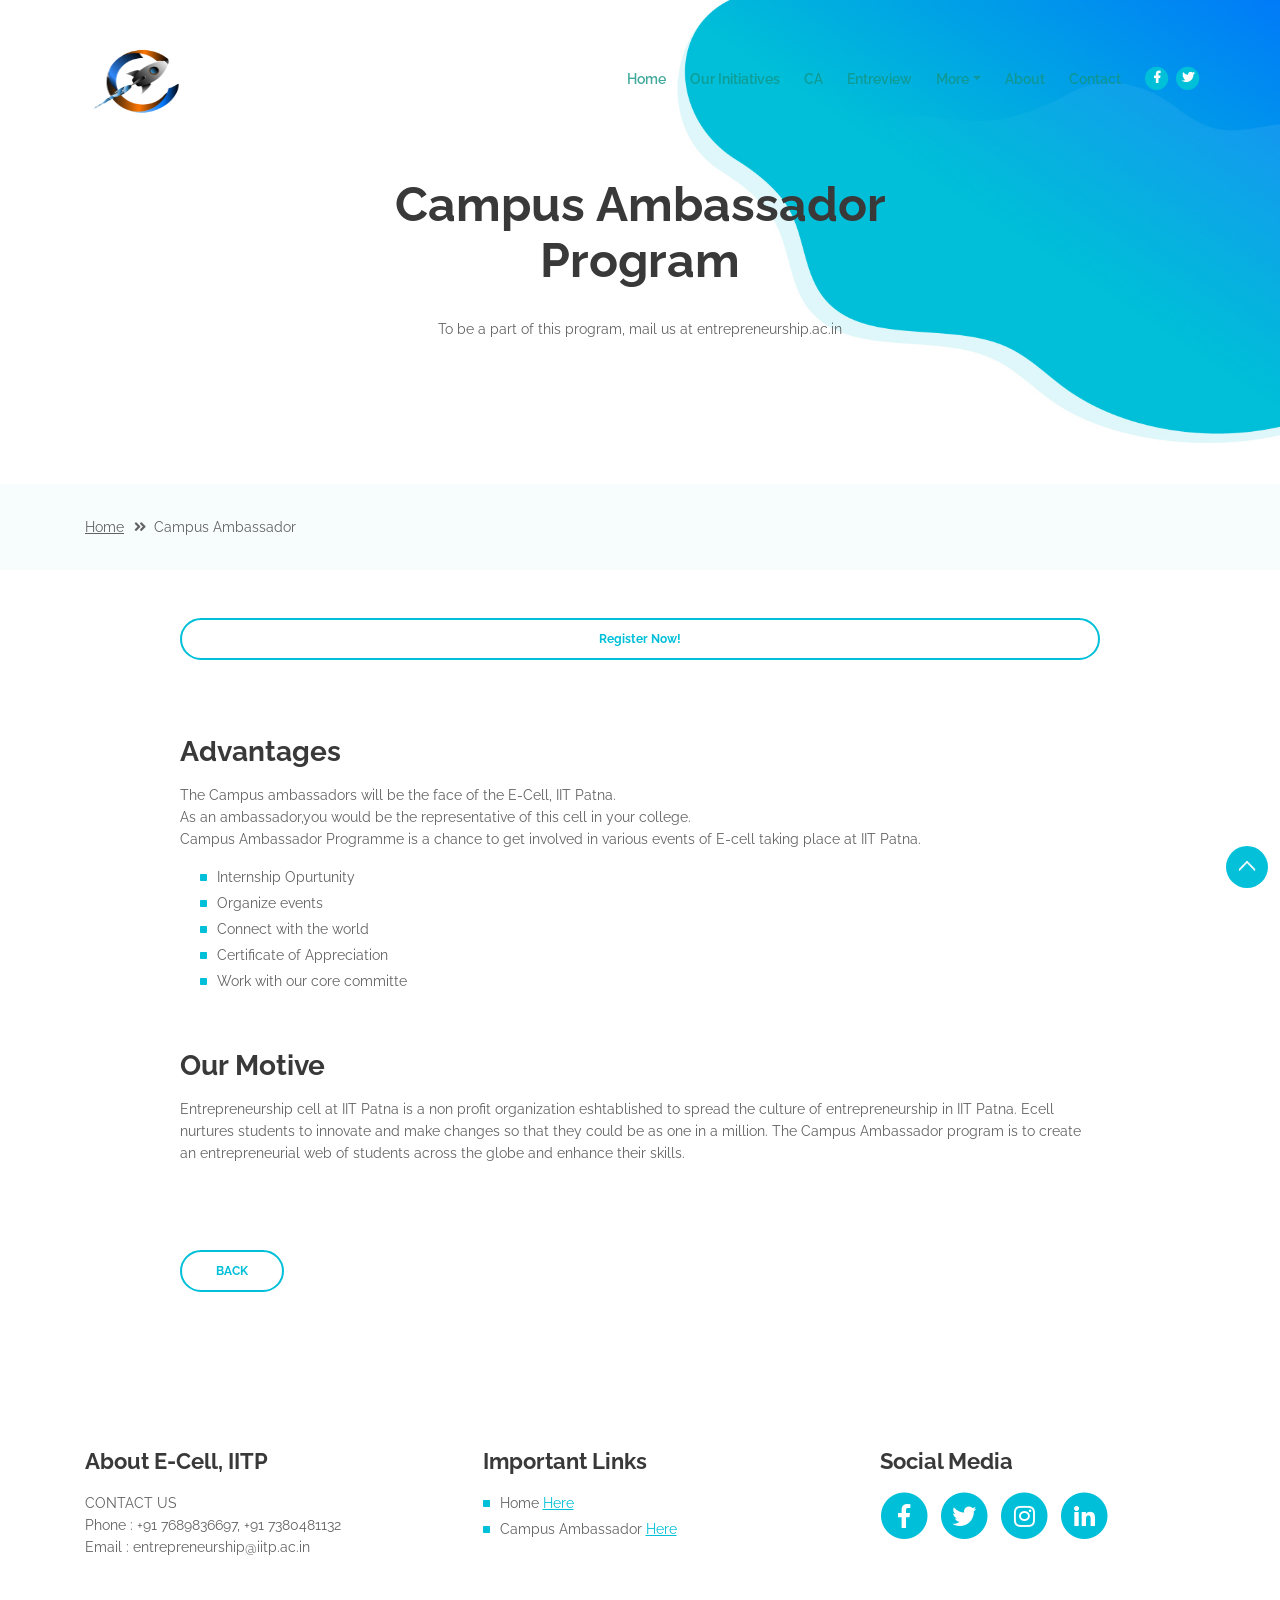
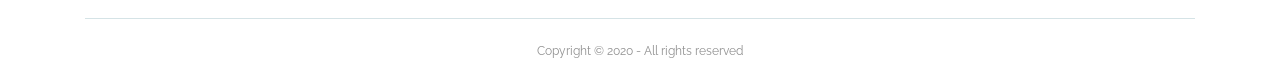
<file: campusambassador.html>
<!DOCTYPE html>
<html lang="en">
  <head>
    <meta charset="utf-8" />
    <meta
      name="viewport"
      content="width=device-width, initial-scale=1, shrink-to-fit=no"
    />

    <!-- SEO Meta Tags -->
    <meta
      name="description"
      content="E-Cell organises a variety of events throughout the year to promote entrepreneurial activities in and around the campus. E-Cell conducts various lectures and workshops focused at budding entrepreneurs."
    />
    <meta name="author" content="IIT Patna" />

    <!-- OG Meta Tags to improve the way the post looks when you share the page on LinkedIn, Facebook, Google+ -->
    <meta property="og:site_name" content="" />
    <!-- website name -->
    <meta property="og:site" content="" />
    <!-- website link -->
    <meta property="og:title" content="" />
    <!-- title shown in the actual shared post -->
    <meta property="og:description" content="" />
    <!-- description shown in the actual shared post -->
    <meta property="og:image" content="" />
    <!-- image link, make sure it's jpg -->
    <meta property="og:url" content="" />
    <!-- where do you want your post to link to -->
    <meta property="og:type" content="article" />

    <!-- Website Title -->
    <title>Campus Ambassador Program</title>

    <!-- Styles -->
    <link
      href="https://fonts.googleapis.com/css?family=Raleway:400,400i,600,700,700i&amp;subset=latin-ext"
      rel="stylesheet"
    />
    <link href="css/bootstrap.css" rel="stylesheet" />
    <link href="css/fontawesome-all.css" rel="stylesheet" />
    <link href="css/swiper.css" rel="stylesheet" />
    <link href="css/magnific-popup.css" rel="stylesheet" />
    <link href="css/styles.css" rel="stylesheet" />

    <!-- Favicon  -->
    <link rel="icon" href="images/favicon.png" />
  </head>
  <body data-spy="scroll" data-target=".fixed-top">
    <!-- Preloader -->
    <div class="spinner-wrapper">
      <div class="spinner">
        <div class="bounce1"></div>
        <div class="bounce2"></div>
        <div class="bounce3"></div>
      </div>
    </div>
    <!-- end of preloader -->

    <!-- Navbar -->
    <nav class="navbar navbar-expand-lg navbar-dark navbar-custom fixed-top">
      <!-- Text Logo - Use this if you don't have a graphic logo -->
      <!-- <a class="navbar-brand logo-text page-scroll" href="index.html">E-Cell, IITP</a> -->

      <!-- Image Logo -->
      <a class="navbar-brand logo-image" href="index.html"
        ><img src="images/1.png" alt="alternative"
      /></a>

      <!-- Mobile Menu Toggle Button -->
      <button
        class="navbar-toggler"
        type="button"
        data-toggle="collapse"
        data-target="#navbarsExampleDefault"
        aria-controls="navbarsExampleDefault"
        aria-expanded="false"
        aria-label="Toggle navigation"
      >
        <span
          class="navbar-toggler-awesome fas fa-bars"
          style="font-size: 20px"
        ></span>
        <span class="navbar-toggler-awesome fas fa-times"></span>
      </button>
      <!-- end of mobile menu toggle button -->

      <div class="collapse navbar-collapse" id="navbarsExampleDefault">
        <ul class="navbar-nav ml-auto">
          <li class="nav-item">
            <a class="nav-link page-scroll" href="index.html#header" style="color: rgb(19, 148, 131);"
              >Home <span class="sr-only">(current)</span></a
            >
          </li>
          <li class="nav-item">
            <a class="nav-link page-scroll" href="index.html#services" style="color: rgb(19, 148, 131);"
              >Our Initiatives</a
            >
          </li>
          <li class="nav-item">
            <a class="nav-link page-scroll" href="index.html#request" style="color: rgb(19, 148, 131);" >CA</a>
          </li>
          <li class="nav-item">
            <a class="nav-link page-scroll" href="index.html#request" style="color: rgb(19, 148, 131);"
              >Entreview</a
            >
          </li>

          <!-- Dropdown Menu -->
          <li class="nav-item dropdown">
            <a
              class="nav-link dropdown-toggle page-scroll"
              id="navbarDropdown"
              role="button"
              aria-haspopup="true"
              aria-expanded="false"
              style="color: rgb(19, 148, 131);"
              >More</a
            >
            <div class="dropdown-menu" aria-labelledby="navbarDropdown">
              <a class="dropdown-item" href="campusambassador.html" style="color: rgb(19, 148, 131);"
                ><span class="item-text">Campus Ambassador</span></a
              >
              <div class="dropdown-items-divide-hr"></div>
              <a class="dropdown-item" href="entreview.html" style="color: rgb(19, 148, 131);"
                ><span class="item-text">Entreview</span></a
              >
            </div>
          </li>
          <li class="nav-item">
            <a class="nav-link page-scroll" href="index.html#about" style="color: rgb(19, 148, 131);" >About</a>
          </li>

          <!-- end of dropdown menu -->

          <li class="nav-item">
            <a class="nav-link page-scroll" href="#contact" style="color: rgb(19, 148, 131);">Contact</a>
          </li>
        </ul>
        <span class="nav-item social-icons">
          <span class="fa-stack">
            <a href="https://www.facebook.com/ecelliitp/">
              <i class="fas fa-circle fa-stack-2x facebook"></i>
              <i class="fab fa-facebook-f fa-stack-1x"></i>
            </a>
          </span>
          <span class="fa-stack">
            <a href="https://twitter.com/ecelliitp/">
              <i class="fas fa-circle fa-stack-2x twitter"></i>
              <i class="fab fa-twitter fa-stack-1x"></i>
            </a>
          </span>
        </span>
      </div>
    </nav>
    <!-- end of navbar -->
    <!-- end of navbar -->

    <!-- Header -->
    <header id="header" class="ex-header">
      <div class="container">
        <div class="row">
          <div class="col-lg-12">
            <h1>Campus Ambassador Program</h1>
            <br />
            <a
              >To be a part of this program, mail us at
              entrepreneurship.ac.in</a
            >
          </div>
          <!-- end of col -->
        </div>
        <!-- end of row -->
      </div>
      <!-- end of container -->
    </header>
    <!-- end of ex-header -->
    <!-- end of header -->

    <!-- Breadcrumbs -->
    <div class="ex-basic-1">
      <div class="container">
        <div class="row">
          <div class="col-lg-12">
            <div class="breadcrumbs">
              <a href="index.html">Home</a
              ><i class="fa fa-angle-double-right"></i
              ><span>Campus Ambassador</span>
            </div>
            <!-- end of breadcrumbs -->
          </div>
          <!-- end of col -->
        </div>
        <!-- end of row -->
      </div>
      <!-- end of container -->
    </div>
    <!-- end of ex-basic-1 -->
    <!-- end of breadcrumbs -->

    <div class="container mt-5">
      <div class="row" style="justify-content: center;">
        <div class="col-lg-10">
          <a
            href="https://dare2compete.com/o/sHVCdpZ?lb=Kf5Emo2"
            target="blank"
            style="display: inline-block; width: 100%"
          >
            <button
              class="btn-outline-reg"
              style="display: inline-block; width: 100%"
            >
              Register Now!
            </button>
          </a>
        </div>
      </div>
    </div>

    <!-- Terms Content -->
    <div class="ex-basic-2">
      <div class="container">
        <div class="row">
          <div class="col-lg-10 offset-lg-1">
            <div class="text-container">
              <h3>Advantages</h3>
              <p>
                The Campus ambassadors will be the face of the E-Cell, IIT
                Patna. <br />As an ambassador,you would be the representative of
                this cell in your college.
                <br />
                Campus Ambassador Programme is a chance to get involved in
                various events of E-cell taking place at IIT Patna.
              </p>
              <ul class="list-unstyled li-space-lg indent">
                <li class="media">
                  <i class="fas fa-square"></i>
                  <div class="media-body">Internship Opurtunity</div>
                </li>
                <li class="media">
                  <i class="fas fa-square"></i>
                  <div class="media-body">Organize events</div>
                </li>
                <li class="media">
                  <i class="fas fa-square"></i>
                  <div class="media-body">Connect with the world</div>
                </li>
                <li class="media">
                  <i class="fas fa-square"></i>
                  <div class="media-body">Certificate of Appreciation</div>
                </li>
                <li class="media">
                  <i class="fas fa-square"></i>
                  <div class="media-body">Work with our core committe</div>
                </li>
              </ul>
            </div>
            <!-- end of text-container -->

            <div class="text-container">
              <h3>Our Motive</h3>
              <p>
                Entrepreneurship cell at IIT Patna is a non profit organization
                eshtablished to spread the culture of entrepreneurship in IIT
                Patna. Ecell nurtures students to innovate and make changes so
                that they could be as one in a million. The Campus Ambassador
                program is to create an entrepreneurial web of students across
                the globe and enhance their skills.
              </p>
            </div>
            <!-- end of text-container -->

            <a class="btn-outline-reg" href="index.html">BACK</a>
          </div>
          <!-- end of text-container -->
        </div>
      </div>
      <!-- end of row -->
    </div>
    <!-- end of container -->
    <!-- end of terms content -->

    <!-- Footer -->
    <div class="footer">
      <div class="container">
        <div class="row">
          <div class="col-md-4">
            <div class="footer-col">
              <h4>About E-Cell, IITP</h4>
              <p>
                CONTACT US
                <br />
                Phone : <span>+91 7689836697, +91 7380481132</span>
                <br />
                Email : entrepreneurship@iitp.ac.in
              </p>
            </div>
          </div>
          <!-- end of col -->
          <div class="col-md-4">
            <div class="footer-col middle">
              <h4>Important Links</h4>
              <ul class="list-unstyled li-space-lg">
                <li class="media">
                  <i class="fas fa-square"></i>
                  <div class="media-body">
                    Home <a class="turquoise" href="index.html">Here</a>
                  </div>
                </li>
                <li class="media">
                  <i class="fas fa-square"></i>
                  <div class="media-body">
                    Campus Ambassador
                    <a class="turquoise" href="campusambassador.html">Here</a>
                  </div>
                </li>
              </ul>
            </div>
          </div>
          <!-- end of col -->
          <div class="col-md-4">
            <div class="footer-col last">
              <h4>Social Media</h4>
              <span class="fa-stack">
                <a href="https://www.facebook.com/ecelliitp/">
                  <i class="fas fa-circle fa-stack-2x"></i>
                  <i class="fab fa-facebook-f fa-stack-1x"></i>
                </a>
              </span>
              <span class="fa-stack">
                <a href="https://twitter.com/ecelliitp/">
                  <i class="fas fa-circle fa-stack-2x"></i>
                  <i class="fab fa-twitter fa-stack-1x"></i>
                </a>
              </span>
              <span class="fa-stack">
                <a href="https://instagram.com/ecelliitp/">
                  <i class="fas fa-circle fa-stack-2x"></i>
                  <i class="fab fa-instagram fa-stack-1x"></i>
                </a>
              </span>
              <span class="fa-stack">
                <a href="https://www.linkedin.com/company/ecell-iit-patna/">
                  <i class="fas fa-circle fa-stack-2x"></i>
                  <i class="fab fa-linkedin-in fa-stack-1x"></i>
                </a>
              </span>
            </div>
          </div>
          <!-- end of col -->
        </div>
        <!-- end of row -->
      </div>
      <!-- end of container -->
    </div>
    <!-- end of footer -->
    <!-- end of footer -->

    <!-- Copyright -->
    <div class="copyright">
      <div class="container">
        <div class="row">
          <div class="col-lg-12">
            <p class="p-small">Copyright © 2020 - All rights reserved</p>
          </div>
          <!-- end of col -->
        </div>
        <!-- enf of row -->
      </div>
      <!-- end of container -->
    </div>
    <!-- end of copyright -->
    <!-- end of copyright -->

    <!-- Scripts -->
    <script src="js/jquery.min.js"></script>
    <!-- jQuery for Bootstrap's JavaScript plugins -->
    <script src="js/popper.min.js"></script>
    <!-- Popper tooltip library for Bootstrap -->
    <script src="js/bootstrap.min.js"></script>
    <!-- Bootstrap framework -->
    <script src="js/jquery.easing.min.js"></script>
    <!-- jQuery Easing for smooth scrolling between anchors -->
    <script src="js/swiper.min.js"></script>
    <!-- Swiper for image and text sliders -->
    <script src="js/jquery.magnific-popup.js"></script>
    <!-- Magnific Popup for lightboxes -->
    <script src="js/validator.min.js"></script>
    <!-- Validator.js - Bootstrap plugin that validates forms -->
    <script src="js/scripts.js"></script>
    <!-- Custom scripts -->
  </body>
</html>
</file>
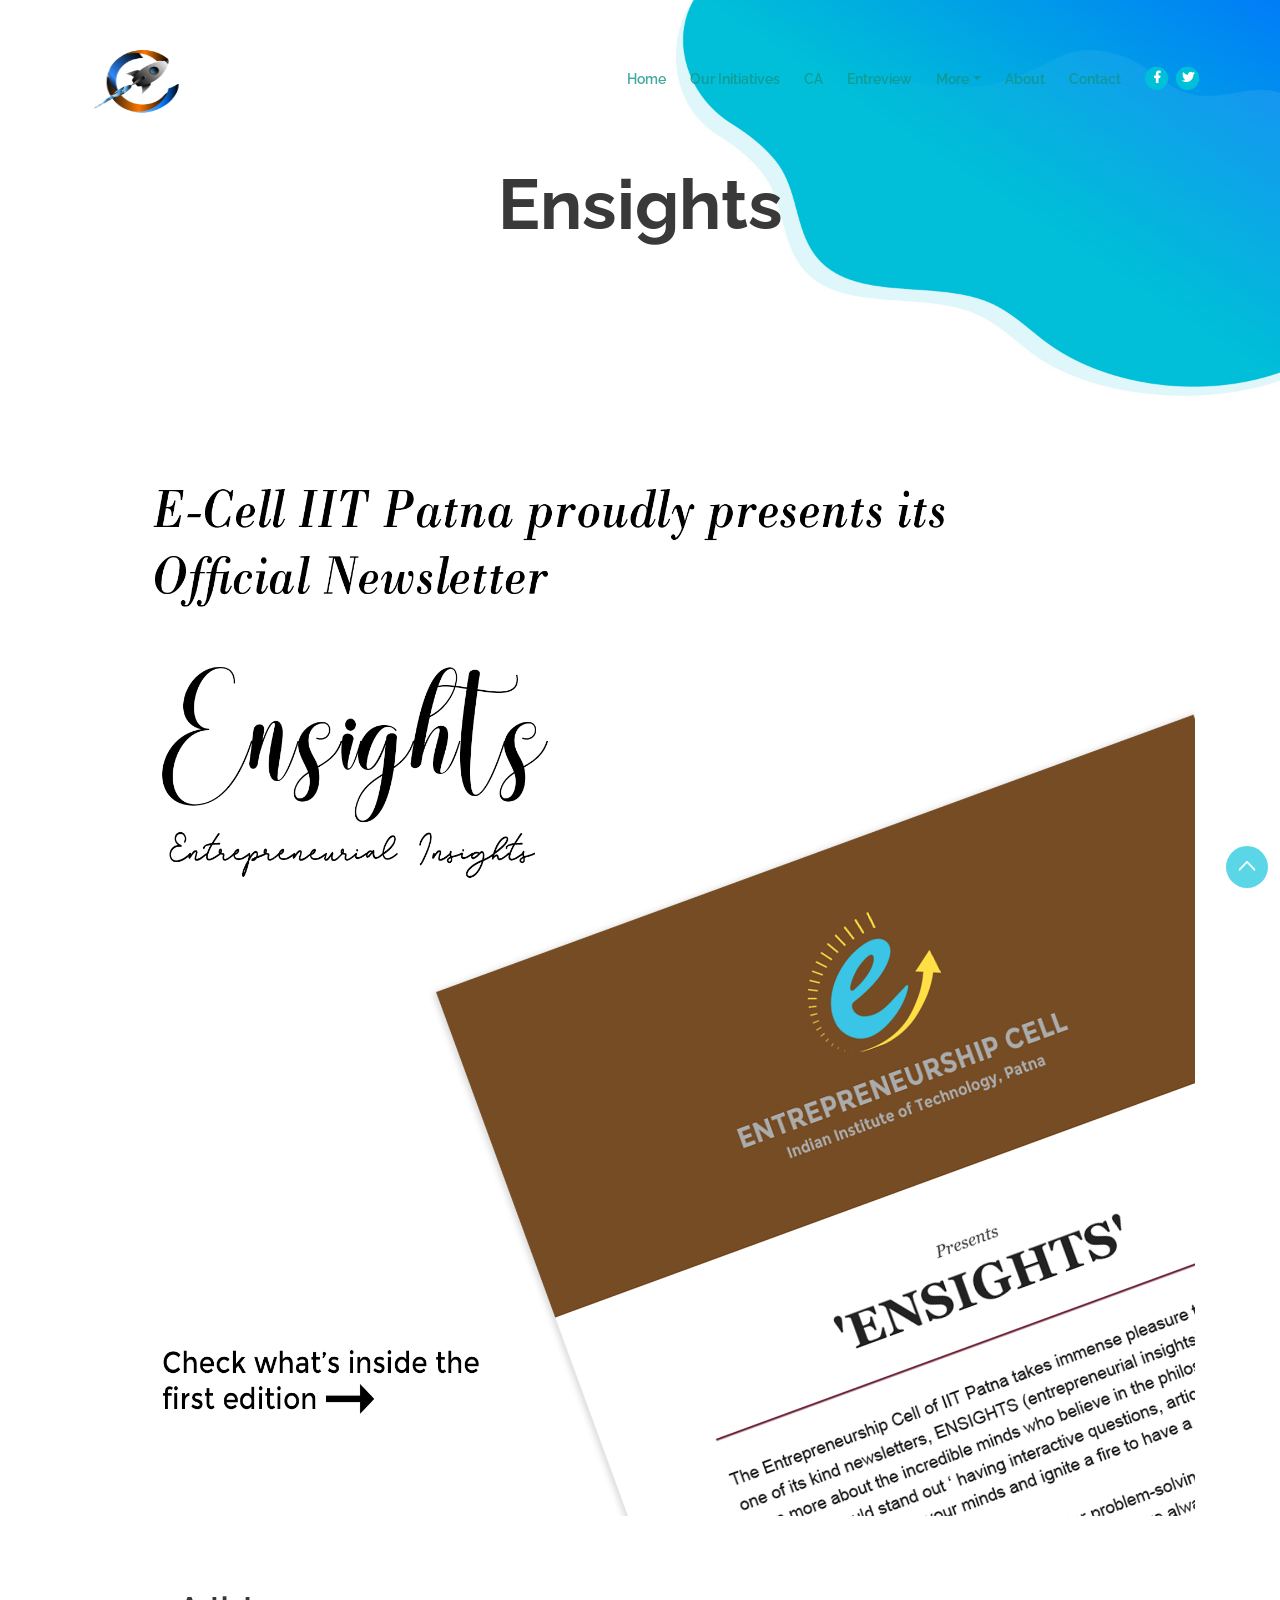
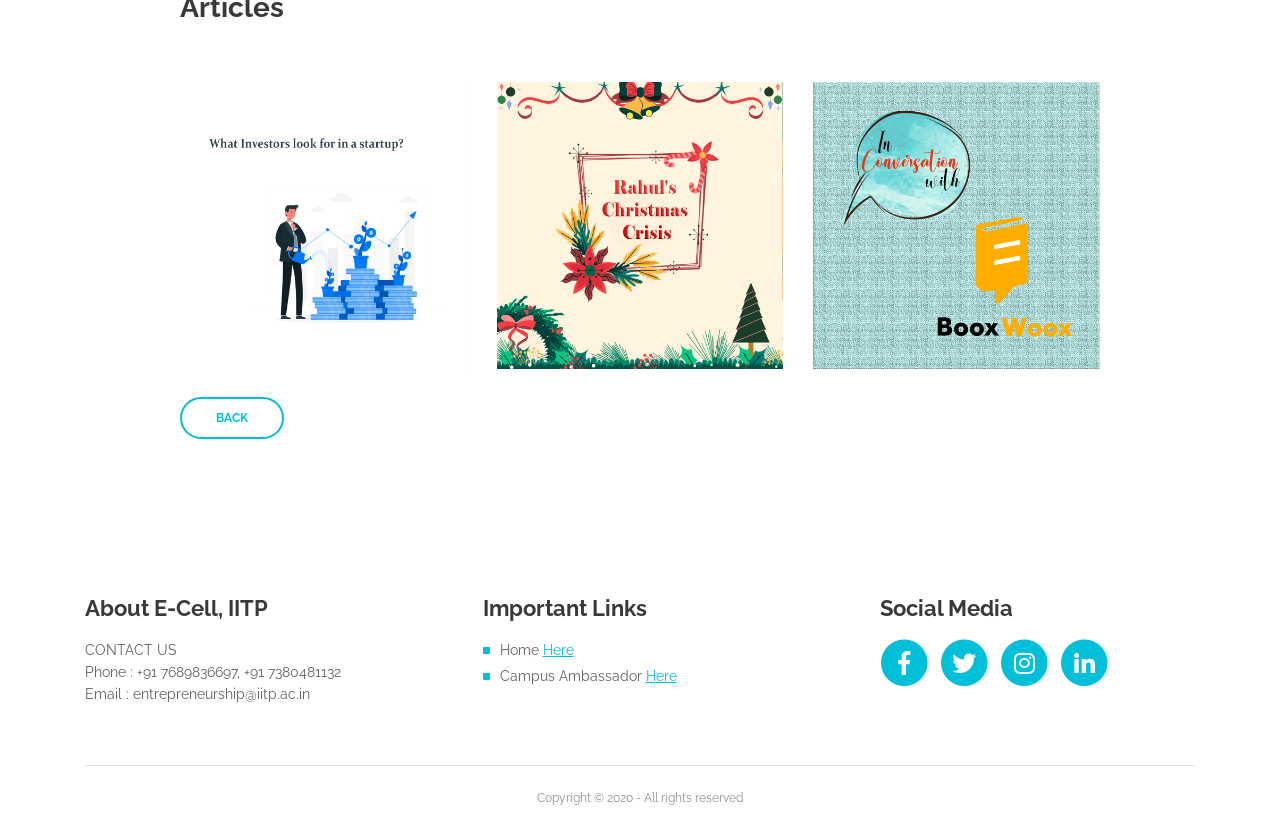
<file: ensights.html>
<!DOCTYPE html>
<html lang="en">
<head>
    <meta charset="utf-8">
    <meta name="viewport" content="width=device-width, initial-scale=1, shrink-to-fit=no">
    
    <!-- SEO Meta Tags -->
    <meta name="description" content="E-Cell organises a variety of events throughout the year to promote entrepreneurial activities in and around the campus. E-Cell conducts various lectures and workshops focused at budding entrepreneurs.">
    <meta name="author" content="E-Cell | IIT Patna">

    <!-- OG Meta Tags to improve the way the post looks when you share the page on LinkedIn, Facebook, Google+ -->
    <meta property="og:site_name" content="" /> <!-- website name -->
    <meta property="og:site" content="" /> <!-- website link -->
    <meta property="og:title" content=""/> <!-- title shown in the actual shared post -->
    <meta property="og:description" content="" /> <!-- description shown in the actual shared post -->
    <meta property="og:image" content="" /> <!-- image link, make sure it's jpg -->
    <meta property="og:url" content="" /> <!-- where do you want your post to link to -->
    <meta property="og:type" content="article" />

    <!-- Website Title -->
    <title>Ensights</title>
    
    <!-- Styles -->
    <link href="https://fonts.googleapis.com/css?family=Raleway:400,400i,600,700,700i&amp;subset=latin-ext" rel="stylesheet">
    <link href="css/bootstrap.css" rel="stylesheet">
    <link href="css/fontawesome-all.css" rel="stylesheet">
    <link href="css/swiper.css" rel="stylesheet">
    <link href="css/magnific-popup.css" rel="stylesheet">
    <link href="css/styles.css" rel="stylesheet">
    <style>
        .hero {
            font-size: 70px;
        }
    </style>
    
    <!-- Favicon  -->
    <link rel="icon" href="images/favicon.png">
</head>
<body data-spy="scroll" data-target=".fixed-top">
    
    <!-- Preloader -->
    <div class="spinner-wrapper">
        <div class="spinner">
            <div class="bounce1"></div>
            <div class="bounce2"></div>
            <div class="bounce3"></div>
        </div>
    </div>
    <!-- end of preloader -->
    

    <!-- Navbar -->
    <nav class="navbar navbar-expand-lg navbar-dark navbar-custom fixed-top">
        <!-- Text Logo - Use this if you don't have a graphic logo -->
        <!-- <a class="navbar-brand logo-text page-scroll" href="index.html">E-Cell, IITP</a> -->

        <!-- Image Logo -->
        <a class="navbar-brand logo-image" href="index.html"><img src="images/1.png" alt="alternative"></a>
        
        <!-- Mobile Menu Toggle Button -->
        <button class="navbar-toggler" type="button" data-toggle="collapse" data-target="#navbarsExampleDefault" aria-controls="navbarsExampleDefault" aria-expanded="false" aria-label="Toggle navigation">
            <span class="navbar-toggler-awesome fas fa-bars" style="font-size:20px"></span>
            <span class="navbar-toggler-awesome fas fa-times"></span>
        </button>
        <!-- end of mobile menu toggle button -->

        <div class="collapse navbar-collapse" id="navbarsExampleDefault">
            <ul class="navbar-nav ml-auto">
                <li class="nav-item">
                    <a class="nav-link page-scroll" href="index.html#header" style="color: rgb(19, 148, 131);"  >Home <span class="sr-only">(current)</span></a>
                </li>
                <li class="nav-item">
                    <a class="nav-link page-scroll" href="index.html#services" style="color: rgb(19, 148, 131);" >Our Initiatives</a>
                </li>
                <li class="nav-item">
                    <a class="nav-link page-scroll" href="index.html#request" style="color: rgb(19, 148, 131);" >CA</a>
                </li>
                <li class="nav-item">
                    <a class="nav-link page-scroll" href="index.html#request" style="color: rgb(19, 148, 131);" >Entreview</a>
                </li>

                <!-- Dropdown Menu -->          
                <li class="nav-item dropdown">
                    <a class="nav-link dropdown-toggle page-scroll"  id="navbarDropdown" role="button" aria-haspopup="true" aria-expanded="false" style="color: rgb(19, 148, 131);" >More</a>
                    <div class="dropdown-menu" aria-labelledby="navbarDropdown">
                        <a class="dropdown-item" href="campusambassador.html"><span class="item-text" style="color: rgb(19, 148, 131);" >Campus Ambassador</span></a>
                        <div class="dropdown-items-divide-hr"></div>
                        <a class="dropdown-item" href="entreview.html"><span class="item-text" style="color: rgb(19, 148, 131);" >Entreview</span></a>
                    </div>
                </li>
                <li class="nav-item">
                    <a class="nav-link page-scroll" href="index.html#about" style="color: rgb(19, 148, 131);" >About</a>
                </li>

                <!-- end of dropdown menu -->

                <li class="nav-item">
                    <a class="nav-link page-scroll" href="#contact" style="color: rgb(19, 148, 131);" >Contact</a>
                </li>
            </ul>
            <span class="nav-item social-icons">
                <span class="fa-stack">
                    <a href="https://www.facebook.com/ecelliitp/">
                        <i class="fas fa-circle fa-stack-2x facebook"></i>
                        <i class="fab fa-facebook-f fa-stack-1x"></i>
                    </a>
                </span>
                <span class="fa-stack">
                    <a href="https://twitter.com/ecelliitp/">
                        <i class="fas fa-circle fa-stack-2x twitter"></i>
                        <i class="fab fa-twitter fa-stack-1x"></i>
                    </a>
                </span>
            </span>
        </div>
    </nav> <!-- end of navbar -->
    <!-- end of navbar -->


    <!-- Header -->
    <header id="header" class="ex-header">
        <div class="container">
            <div class="row">
                <div class="col-lg-12">
                    <h1 class="hero">Ensights</h1> <br/>
                </div> <!-- end of col -->
            </div> <!-- end of row -->
        </div> <!-- end of container -->
    </header> <!-- end of ex-header -->
    <!-- end of header -->


    

    <div class="container">
        <div class="row">
            <div class="col-lg-12">
                
            <img class="img-fluid" src="images/l11.png" alt="Hero Image">                    
    
            </div> <!-- end of col -->
        </div> <!-- end of row -->
    </div>


    <!-- Terms Content -->
    <div class="ex-basic-2">
        <div class="container">
            <div class="row">
                <div class="col-lg-10 offset-lg-1">
                    <div class="text-container">
                        <h3>Articles</h3>
    
                    </div> <!-- end of text-container -->
                    <div class="row">
                        <div class="col-lg-4 col-md-6 col-xs-12">
                            <a target="blank" href="articles/what-investors-look-for-in-a-startup.html">
                                <img class="img-fluid" src="images/l2.png" alt="What investors look for in a start-up?">
                            </a>
                        </div>
                        <div class="col-lg-4 col-md-6 col-xs-12">
                            <a target="blank" href="articles/rahuls-christmas-crisis.html">
                                <img class="img-fluid" src="images/l3.png" alt="Rahul's Christmas Crisis">
                            </a>
                        </div>
                        <div class="col-lg-4 col-md-6 col-xs-12">
                            <a target="blank" href="articles/ecell-maurya-bhaiya-interview.html">
                                <img class="img-fluid" src="images/l4.png" alt="E-Cell Maurya bhaiya Interview">
                            </a>
                        </div>
                    </div>
                     
                        <a class="btn-outline-reg" href="index.html">BACK</a>
                    </div> <!-- end of text-container -->
                </div>
            </div> <!-- end of row -->
        </div> <!-- end of container -->
    </div> <!-- end of ex-basic -->
    <!-- end of terms content -->

    


    <!-- Footer -->
    <div class="footer">
        <div class="container">
            <div class="row">
                <div class="col-md-4">
                    <div class="footer-col">
                        <h4>About E-Cell, IITP</h4>
                        <p>CONTACT US
                            <br/>
                            Phone : <span>+91 7689836697, +91 7380481132</span>
                            <br/>
                            Email : entrepreneurship@iitp.ac.in</p>
                    </div>
                </div> <!-- end of col -->
                <div class="col-md-4">
                    <div class="footer-col middle">
                        <h4>Important Links</h4>
                        <ul class="list-unstyled li-space-lg">
                            <li class="media">
                                <i class="fas fa-square"></i>
                                <div class="media-body">Home <a class="turquoise" href="index.html">Here</a></div>
                            </li>
                            <li class="media">
                                <i class="fas fa-square"></i>
                                <div class="media-body">Campus Ambassador <a class="turquoise" href="campusambassador.html">Here</a></div>
                            </li>
                        </ul>
                    </div>
                </div> <!-- end of col -->
                <div class="col-md-4">
                    <div class="footer-col last">
                        <h4>Social Media</h4>
                        <span class="fa-stack">
                            <a href="https://www.facebook.com/ecelliitp/">
                                <i class="fas fa-circle fa-stack-2x"></i>
                                <i class="fab fa-facebook-f fa-stack-1x"></i>
                            </a>
                        </span>
                        <span class="fa-stack">
                            <a href="https://twitter.com/ecelliitp/">
                                <i class="fas fa-circle fa-stack-2x"></i>
                                <i class="fab fa-twitter fa-stack-1x"></i>
                            </a>
                        </span>
                        <span class="fa-stack">
                            <a href="https://instagram.com/ecelliitp/">
                                <i class="fas fa-circle fa-stack-2x"></i>
                                <i class="fab fa-instagram fa-stack-1x"></i>
                            </a>
                        </span>
                        <span class="fa-stack">
                            <a href="https://www.linkedin.com/company/ecell-iit-patna/">
                                <i class="fas fa-circle fa-stack-2x"></i>
                                <i class="fab fa-linkedin-in fa-stack-1x"></i>
                            </a>
                        </span>
                    </div> 
                </div> <!-- end of col -->
            </div> <!-- end of row -->
        </div> <!-- end of container -->
    </div> <!-- end of footer -->  
    <!-- end of footer -->


    <!-- Copyright -->
    <div class="copyright">
        <div class="container">
            <div class="row">
                <div class="col-lg-12">
                    <p class="p-small">Copyright © 2020 - All rights reserved</p>
                </div> <!-- end of col -->
            </div> <!-- enf of row -->
        </div> <!-- end of container -->
    </div> <!-- end of copyright --> 
    <!-- end of copyright -->

    
    <!-- Scripts -->
    <script src="js/jquery.min.js"></script> <!-- jQuery for Bootstrap's JavaScript plugins -->
    <script src="js/popper.min.js"></script> <!-- Popper tooltip library for Bootstrap -->
    <script src="js/bootstrap.min.js"></script> <!-- Bootstrap framework -->
    <script src="js/jquery.easing.min.js"></script> <!-- jQuery Easing for smooth scrolling between anchors -->
    <script src="js/swiper.min.js"></script> <!-- Swiper for image and text sliders -->
    <script src="js/jquery.magnific-popup.js"></script> <!-- Magnific Popup for lightboxes -->
    <script src="js/validator.min.js"></script> <!-- Validator.js - Bootstrap plugin that validates forms -->
    <script src="js/scripts.js"></script> <!-- Custom scripts -->
</body>
</html>
</file>
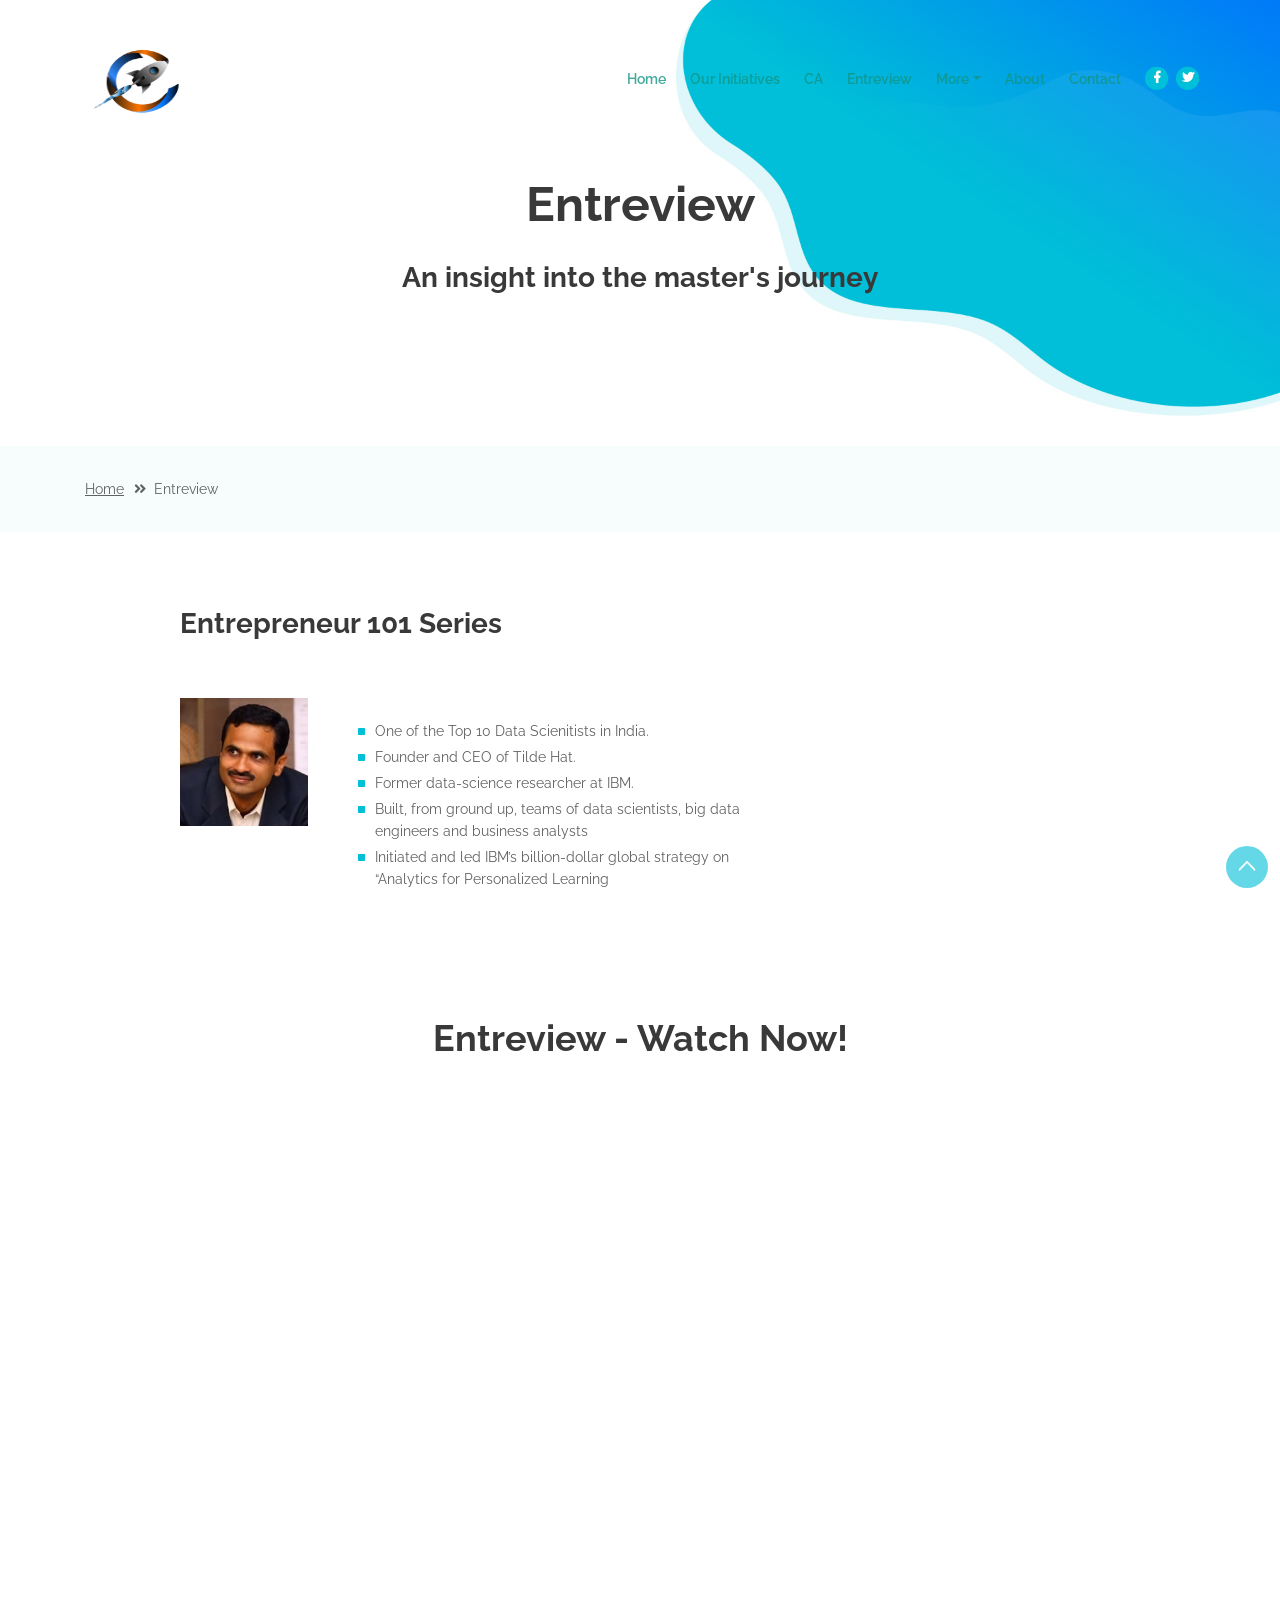
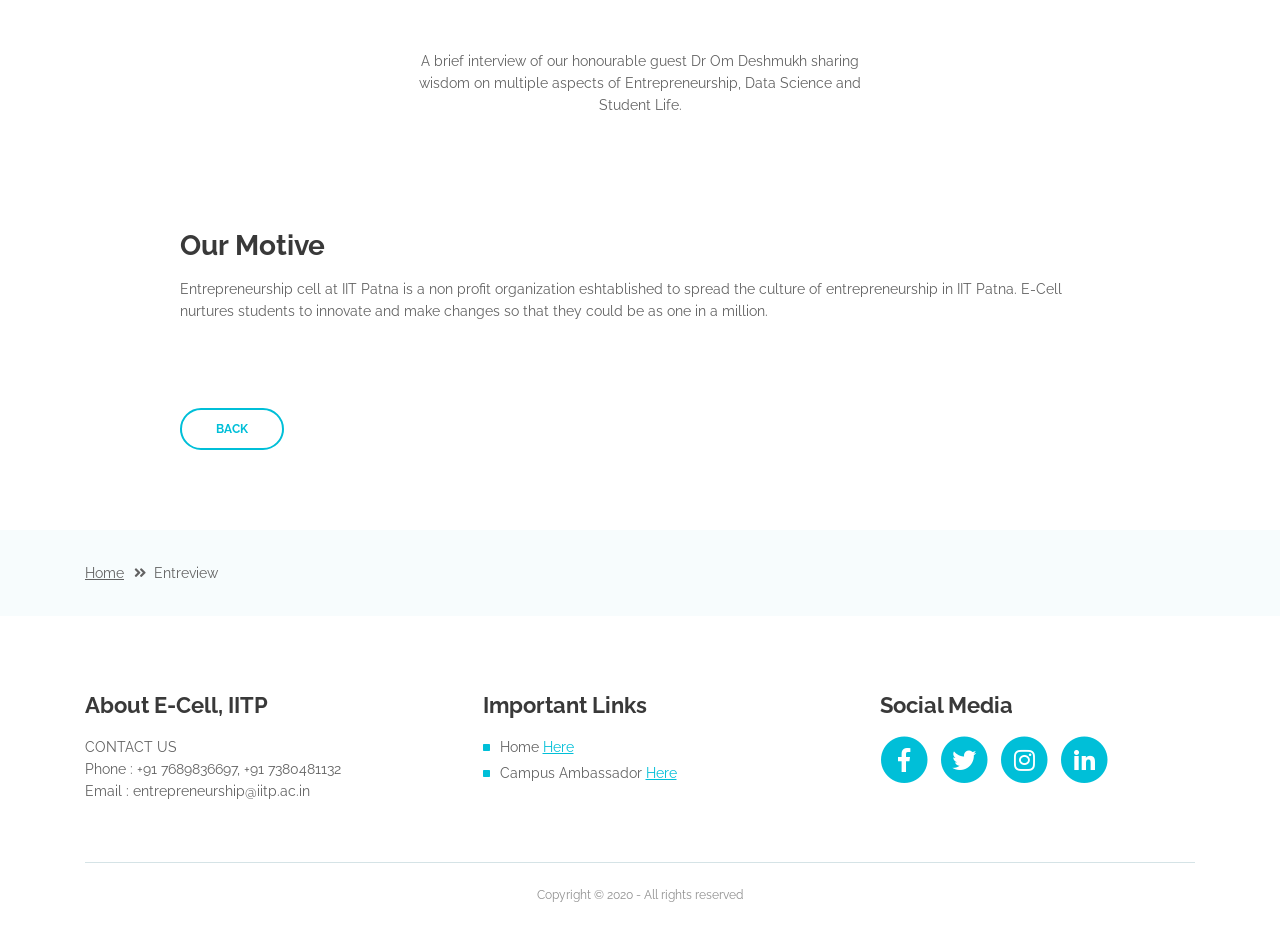
<file: entreview.html>
<!DOCTYPE html>
<html lang="en">
<head>
    <meta charset="utf-8">
    <meta name="viewport" content="width=device-width, initial-scale=1, shrink-to-fit=no">
    
    <!-- SEO Meta Tags -->
    <meta name="description" content="E-Cell organises a variety of events throughout the year to promote entrepreneurial activities in and around the campus. E-Cell conducts various lectures and workshops focused at budding entrepreneurs.">
    <meta name="author" content="E-Cell | IIT Patna">

    <!-- OG Meta Tags to improve the way the post looks when you share the page on LinkedIn, Facebook, Google+ -->
    <meta property="og:site_name" content="" /> <!-- website name -->
    <meta property="og:site" content="" /> <!-- website link -->
    <meta property="og:title" content=""/> <!-- title shown in the actual shared post -->
    <meta property="og:description" content="" /> <!-- description shown in the actual shared post -->
    <meta property="og:image" content="" /> <!-- image link, make sure it's jpg -->
    <meta property="og:url" content="" /> <!-- where do you want your post to link to -->
    <meta property="og:type" content="article" />

    <!-- Website Title -->
    <title>Entreview</title>
    
    <!-- Styles -->
    <link href="https://fonts.googleapis.com/css?family=Raleway:400,400i,600,700,700i&amp;subset=latin-ext" rel="stylesheet">
    <link href="css/bootstrap.css" rel="stylesheet">
    <link href="css/fontawesome-all.css" rel="stylesheet">
    <link href="css/swiper.css" rel="stylesheet">
    <link href="css/magnific-popup.css" rel="stylesheet">
    <link href="css/styles.css" rel="stylesheet">
    
    <!-- Favicon  -->
    <link rel="icon" href="images/favicon.png">
</head>
<body data-spy="scroll" data-target=".fixed-top">
    
    <!-- Preloader -->
    <div class="spinner-wrapper">
        <div class="spinner">
            <div class="bounce1"></div>
            <div class="bounce2"></div>
            <div class="bounce3"></div>
        </div>
    </div>
    <!-- end of preloader -->
    

    <!-- Navbar -->
    <nav class="navbar navbar-expand-lg navbar-dark navbar-custom fixed-top">
        <!-- Text Logo - Use this if you don't have a graphic logo -->
        <!-- <a class="navbar-brand logo-text page-scroll" href="index.html">E-Cell, IITP</a> -->

        <!-- Image Logo -->
        <a class="navbar-brand logo-image" href="index.html"><img src="images/1.png" alt="alternative"></a>
        
        <!-- Mobile Menu Toggle Button -->
        <button class="navbar-toggler" type="button" data-toggle="collapse" data-target="#navbarsExampleDefault" aria-controls="navbarsExampleDefault" aria-expanded="false" aria-label="Toggle navigation">
            <span class="navbar-toggler-awesome fas fa-bars" style="font-size:20px"></span>
            <span class="navbar-toggler-awesome fas fa-times"></span>
        </button>
        <!-- end of mobile menu toggle button -->

        <div class="collapse navbar-collapse" id="navbarsExampleDefault">
            <ul class="navbar-nav ml-auto">
                <li class="nav-item">
                    <a class="nav-link page-scroll" href="index.html#header" style="color: rgb(19, 148, 131);" >Home <span class="sr-only">(current)</span></a>
                </li>
                <li class="nav-item">
                    <a class="nav-link page-scroll" href="index.html#services" style="color: rgb(19, 148, 131);">Our Initiatives</a>
                </li>
                <li class="nav-item">
                    <a class="nav-link page-scroll" href="index.html#request" style="color: rgb(19, 148, 131);">CA</a>
                </li>
                <li class="nav-item">
                    <a class="nav-link page-scroll" href="index.html#request" style="color: rgb(19, 148, 131);">Entreview</a>
                </li>

                <!-- Dropdown Menu -->          
                <li class="nav-item dropdown">
                    <a class="nav-link dropdown-toggle page-scroll"  id="navbarDropdown" role="button" aria-haspopup="true" aria-expanded="false" style="color: rgb(19, 148, 131);">More</a>
                    <div class="dropdown-menu" aria-labelledby="navbarDropdown">
                        <a class="dropdown-item" href="campusambassador.html"><span class="item-text" style="color: rgb(19, 148, 131);">Campus Ambassador</span></a>
                        <div class="dropdown-items-divide-hr"></div>
                        <a class="dropdown-item" href="entreview.html"><span class="item-text" style="color: rgb(19, 148, 131);">Entreview</span></a>
                    </div>
                </li>
                <li class="nav-item">
                    <a class="nav-link page-scroll" href="index.html#about" style="color: rgb(19, 148, 131);">About</a>
                </li>

                <!-- end of dropdown menu -->

                <li class="nav-item">
                    <a class="nav-link page-scroll" href="#contact" style="color: rgb(19, 148, 131);">Contact</a>
                </li>
            </ul>
            <span class="nav-item social-icons">
                <span class="fa-stack">
                    <a href="https://www.facebook.com/ecelliitp/">
                        <i class="fas fa-circle fa-stack-2x facebook"></i>
                        <i class="fab fa-facebook-f fa-stack-1x"></i>
                    </a>
                </span>
                <span class="fa-stack">
                    <a href="https://twitter.com/ecelliitp/">
                        <i class="fas fa-circle fa-stack-2x twitter"></i>
                        <i class="fab fa-twitter fa-stack-1x"></i>
                    </a>
                </span>
            </span>
        </div>
    </nav> <!-- end of navbar -->
    <!-- end of navbar -->


    <!-- Header -->
    <header id="header" class="ex-header">
        <div class="container">
            <div class="row">
                <div class="col-lg-12">
                    <h1>Entreview</h1> <br/>
                    <h3>An insight into the master's journey</h3>
                </div> <!-- end of col -->
            </div> <!-- end of row -->
        </div> <!-- end of container -->
    </header> <!-- end of ex-header -->
    <!-- end of header -->


    <!-- Breadcrumbs -->
    <div class="ex-basic-1">
        <div class="container">
            <div class="row">
                <div class="col-lg-12">
                    <div class="breadcrumbs">
                        <a href="index.html">Home</a><i class="fa fa-angle-double-right"></i><span>Entreview</span>

                    </div> <!-- end of breadcrumbs -->
                </div> <!-- end of col -->
            </div> <!-- end of row -->
        </div> <!-- end of container -->
    </div> <!-- end of ex-basic-1 -->
    <!-- end of breadcrumbs -->


    <!-- Terms Content -->
    <div class="ex-basic-2">
        <div class="container">
            <div class="row">
                <div class="col-lg-10 offset-lg-1">
                    <div class="text-container">
                        <h3>Entrepreneur 101 Series</h3>
    
                    </div> <!-- end of text-container -->
                    <div class="row">
                            <div class="col-lg-2">
                                <img class="img-fluid" src="images/new/1.jpg" alt="alternative">
                            </div> <!-- end of col -->
                            <div class="col-lg-6">
                                <br/>
                                    <ul class="list-unstyled li-space-lg indent">
                                        <li class="media">
                                            <i class="fas fa-square"></i>
                                            <div class="media-body">One of the Top 10 Data Scienitists in India.</div>
                                        </li>
                                        <li class="media">
                                            <i class="fas fa-square"></i>
                                            <div class="media-body">Founder and CEO of Tilde Hat.</div>
                                        </li>
                                        <li class="media">
                                            <i class="fas fa-square"></i>
                                            <div class="media-body">Former data-science researcher at IBM.</div>
                                        </li>
                                        <li class="media">
                                            <i class="fas fa-square"></i>
                                            <div class="media-body">Built, from ground up, teams of data scientists, big data engineers and business analysts</div>
                                        </li>
                                        <li class="media">
                                            <i class="fas fa-square"></i>
                                            <div class="media-body">Initiated and led IBM’s billion-dollar global strategy on “Analytics for Personalized Learning</div>
                                        </li>
                                    </ul>
                            </div> <!-- end of col -->              
                    </div>
                     <div class="basic-3">
        <div class="container">
            <div class="row">
                <div class="col-lg-12">
                    <h2>Entreview - Watch Now!</h2>
                </div> <!-- end of col -->
              
            </div>
             <!-- end of row -->
            <div class="row">
                <div class="col-lg-12">
                    
                    <!-- Video Preview -->
                    <div class="image-container">
                        <div class="video-wrapper">
                            <iframe width="100%" height="500" src="https://www.youtube.com/embed/xLiiO7XqObQ" frameborder="0" allow="accelerometer; autoplay; encrypted-media; gyroscope; picture-in-picture" allowfullscreen></iframe>
                        </div> <!-- end of video-wrapper -->
                    </div> <!-- end of image-container -->
                    <!-- end of video preview -->

                    <p>A brief interview of our honourable guest Dr Om Deshmukh sharing wisdom on multiple aspects of Entrepreneurship, Data Science and Student Life.</p>

                </div> <!-- end of col -->
            </div> <!-- end of row -->
        </div> <!-- end of container -->
    </div>   
                    <div class="text-container">
                        <h3>Our Motive</h3>
                        <p>Entrepreneurship cell at IIT Patna is a non profit organization eshtablished to spread the culture of entrepreneurship in IIT Patna. E-Cell nurtures students to innovate and make changes so that they could be as one in a million.</p>
                    </div> <!-- end of text-container -->

                        <a class="btn-outline-reg" href="index.html">BACK</a>
                    </div> <!-- end of text-container -->
                </div>
            </div> <!-- end of row -->
        </div> <!-- end of container -->
    </div> <!-- end of ex-basic -->
    <!-- end of terms content -->

    
    <!-- Breadcrumbs -->
    <div class="ex-basic-1">
        <div class="container">
            <div class="row">
                <div class="col-lg-12">
                    <div class="breadcrumbs">
                        <a href="index.html">Home</a><i class="fa fa-angle-double-right"></i><span>Entreview</span>
                    </div> <!-- end of breadcrumbs -->
                </div> <!-- end of col -->
            </div> <!-- end of row -->
        </div> <!-- end of container -->
    </div> <!-- end of ex-basic-1 -->
    <!-- end of breadcrumbs -->


    <!-- Footer -->
    <div class="footer">
        <div class="container">
            <div class="row">
                <div class="col-md-4">
                    <div class="footer-col">
                        <h4>About E-Cell, IITP</h4>
                        <p>CONTACT US
                            <br/>
                            Phone : <span>+91 7689836697, +91 7380481132</span>
                            <br/>
                            Email : entrepreneurship@iitp.ac.in</p>
                    </div>
                </div> <!-- end of col -->
                <div class="col-md-4">
                    <div class="footer-col middle">
                        <h4>Important Links</h4>
                        <ul class="list-unstyled li-space-lg">
                            <li class="media">
                                <i class="fas fa-square"></i>
                                <div class="media-body">Home <a class="turquoise" href="index.html">Here</a></div>
                            </li>
                            <li class="media">
                                <i class="fas fa-square"></i>
                                <div class="media-body">Campus Ambassador <a class="turquoise" href="campusambassador.html">Here</a></div>
                            </li>
                        </ul>
                    </div>
                </div> <!-- end of col -->
                <div class="col-md-4">
                    <div class="footer-col last">
                        <h4>Social Media</h4>
                        <span class="fa-stack">
                            <a href="https://www.facebook.com/ecelliitp/">
                                <i class="fas fa-circle fa-stack-2x"></i>
                                <i class="fab fa-facebook-f fa-stack-1x"></i>
                            </a>
                        </span>
                        <span class="fa-stack">
                            <a href="https://twitter.com/ecelliitp/">
                                <i class="fas fa-circle fa-stack-2x"></i>
                                <i class="fab fa-twitter fa-stack-1x"></i>
                            </a>
                        </span>
                        <span class="fa-stack">
                            <a href="https://instagram.com/ecelliitp/">
                                <i class="fas fa-circle fa-stack-2x"></i>
                                <i class="fab fa-instagram fa-stack-1x"></i>
                            </a>
                        </span>
                        <span class="fa-stack">
                            <a href="https://www.linkedin.com/company/ecell-iit-patna/">
                                <i class="fas fa-circle fa-stack-2x"></i>
                                <i class="fab fa-linkedin-in fa-stack-1x"></i>
                            </a>
                        </span>
                    </div> 
                </div> <!-- end of col -->
            </div> <!-- end of row -->
        </div> <!-- end of container -->
    </div> <!-- end of footer -->  
    <!-- end of footer -->


    <!-- Copyright -->
    <div class="copyright">
        <div class="container">
            <div class="row">
                <div class="col-lg-12">
                    <p class="p-small">Copyright © 2020 - All rights reserved</p>
                </div> <!-- end of col -->
            </div> <!-- enf of row -->
        </div> <!-- end of container -->
    </div> <!-- end of copyright --> 
    <!-- end of copyright -->

    
    <!-- Scripts -->
    <script src="js/jquery.min.js"></script> <!-- jQuery for Bootstrap's JavaScript plugins -->
    <script src="js/popper.min.js"></script> <!-- Popper tooltip library for Bootstrap -->
    <script src="js/bootstrap.min.js"></script> <!-- Bootstrap framework -->
    <script src="js/jquery.easing.min.js"></script> <!-- jQuery Easing for smooth scrolling between anchors -->
    <script src="js/swiper.min.js"></script> <!-- Swiper for image and text sliders -->
    <script src="js/jquery.magnific-popup.js"></script> <!-- Magnific Popup for lightboxes -->
    <script src="js/validator.min.js"></script> <!-- Validator.js - Bootstrap plugin that validates forms -->
    <script src="js/scripts.js"></script> <!-- Custom scripts -->
</body>
</html>
</file>
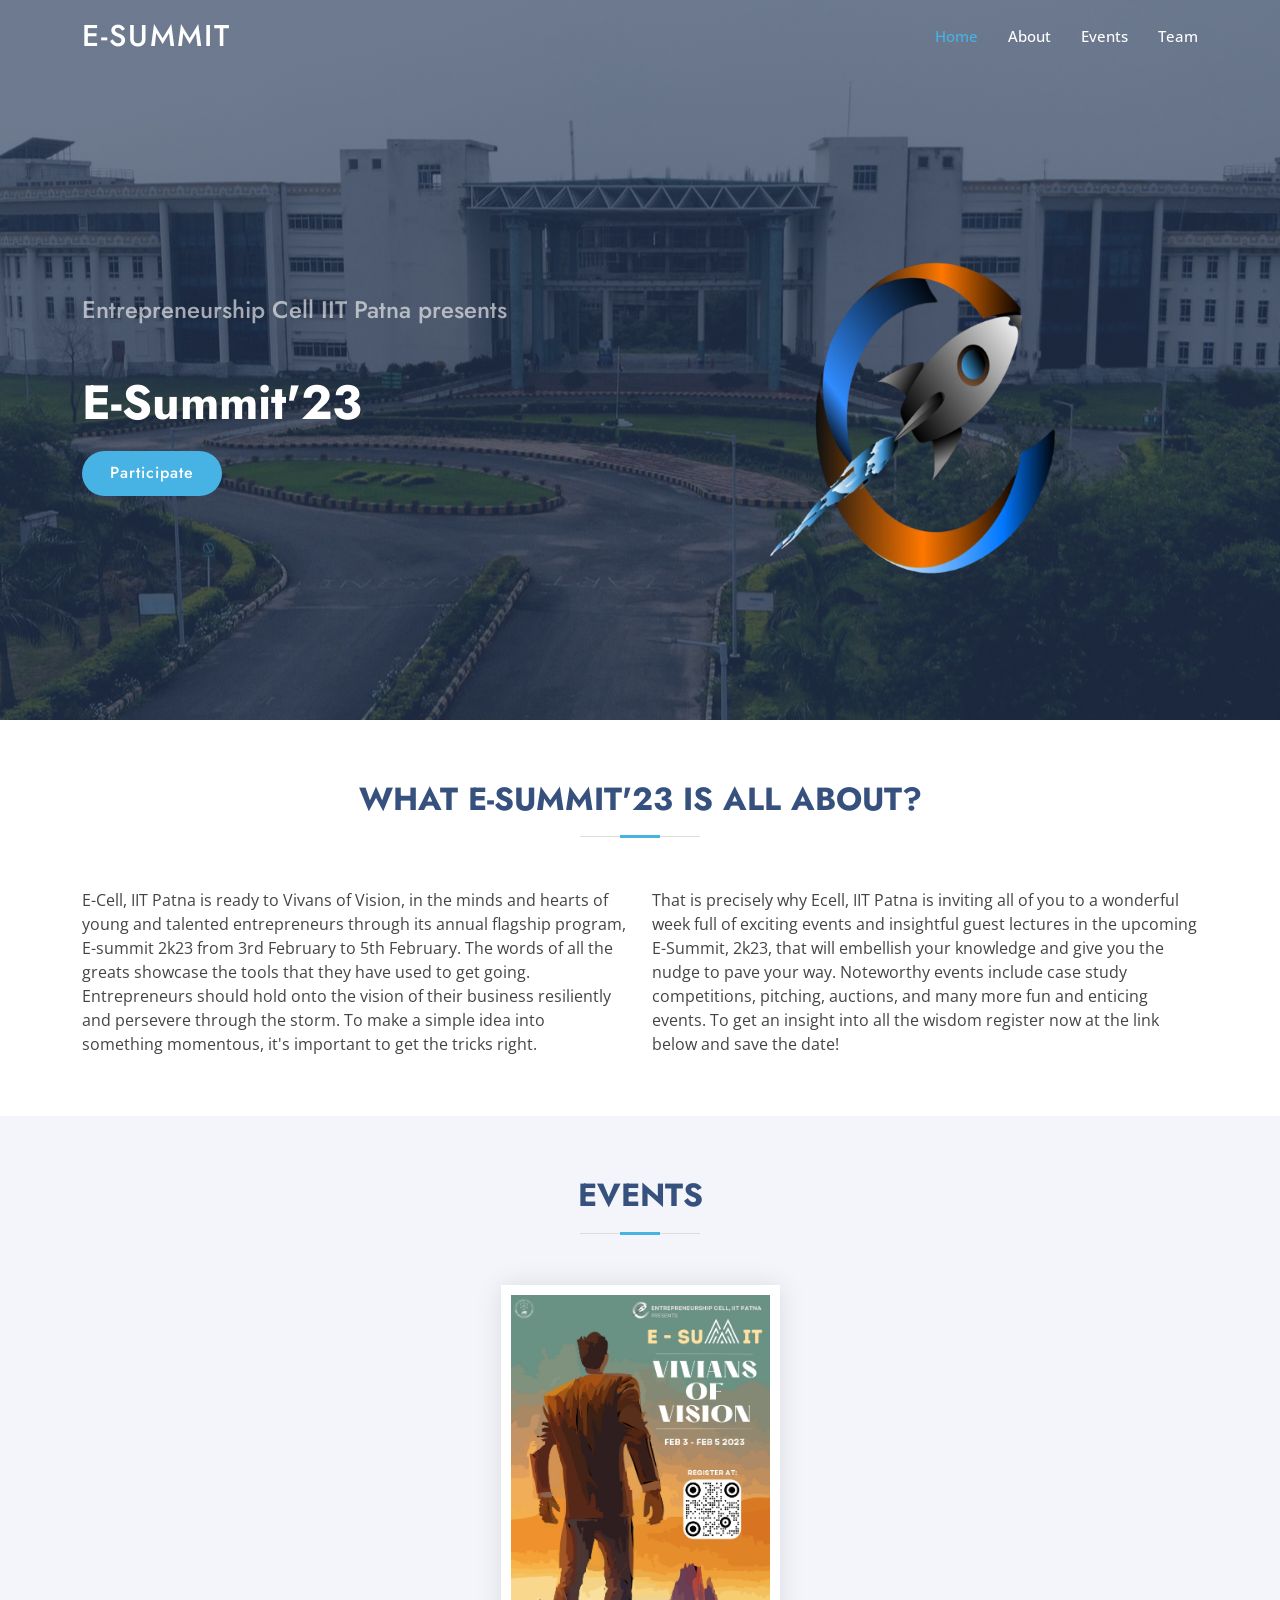
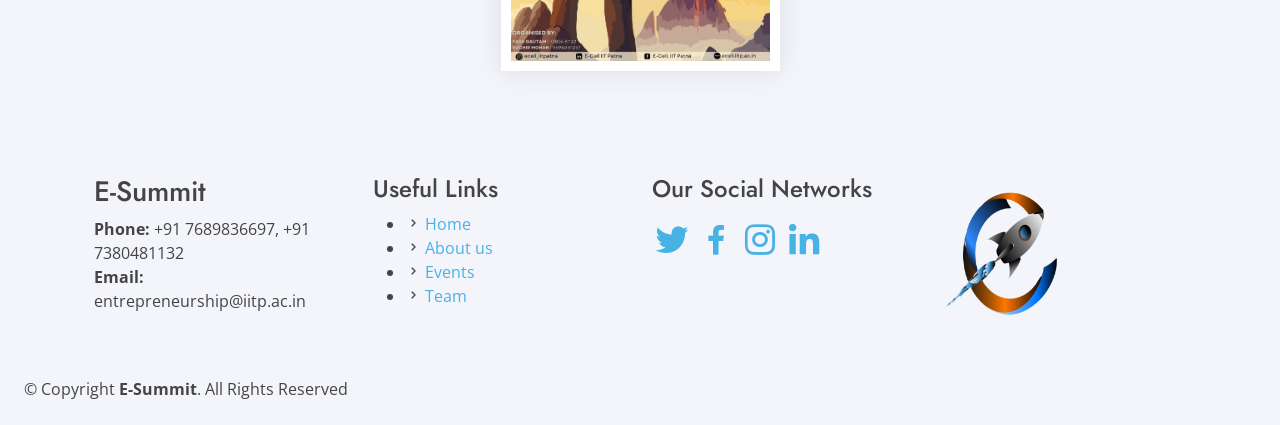
<file: esummit.html>
<!DOCTYPE html>
<html lang="en">

<head>
  <meta charset="utf-8">
  <meta content="width=device-width, initial-scale=1.0" name="viewport">

  <title>E-Summit | IIT Patna</title>
  <meta content="" name="description">
  <meta content="" name="keywords">

  <!-- Favicons -->
  <link href="assets/img/logo.png" rel="icon">
  <link href="assets/img/apple-touch-icon.png" rel="apple-touch-icon">

  <!-- Google Fonts -->
  <link
    href="https://fonts.googleapis.com/css?family=Open+Sans:300,300i,400,400i,600,600i,700,700i|Jost:300,300i,400,400i,500,500i,600,600i,700,700i|Poppins:300,300i,400,400i,500,500i,600,600i,700,700i"
    rel="stylesheet">

  <!-- Vendor CSS Files -->
  <link href="assets/vendor/aos/aos.css" rel="stylesheet">
  <link href="assets/vendor/bootstrap/css/bootstrap.min.css" rel="stylesheet">
  <link href="assets/vendor/bootstrap-icons/bootstrap-icons.css" rel="stylesheet">
  <link href="assets/vendor/boxicons/css/boxicons.min.css" rel="stylesheet">
  <link href="assets/vendor/glightbox/css/glightbox.min.css" rel="stylesheet">
  <link href="assets/vendor/remixicon/remixicon.css" rel="stylesheet">
  <link href="assets/vendor/swiper/swiper-bundle.min.css" rel="stylesheet">

  <!-- Template Main CSS File -->
  <link href="assets/css/style.css" rel="stylesheet">

  <!-- =======================================================
  * Template Name: Arsha - v4.7.1
  * Template URL: https://bootstrapmade.com/arsha-free-bootstrap-html-template-corporate/
  * Author: BootstrapMade.com
  * License: https://bootstrapmade.com/license/
  ======================================================== -->

</head>

<body>

  <!-- ======= Header ======= -->
  <header id="header" class="fixed-top ">
    <div class="container d-flex align-items-center">

      <h1 class="logo me-auto"><a href="index.html">E-Summit</a></h1>
      <!-- Uncomment below if you prefer to use an image logo -->
      <!-- <a href="index.html" class="logo me-auto"><img src="assets/img/logo.png" alt="" class="img-fluid"></a>-->

      <nav id="navbar" class="navbar">
        <ul>
          <li><a class="nav-link scrollto active" href="#hero">Home</a></li>
          <li><a class="nav-link scrollto" href="#about">About</a></li>
          <li><a class="nav-link scrollto" href="#services">Events</a></li>
          <li><a class="nav-link scrollto" href="#team">Team</a></li>
        </ul>
        <i class="bi bi-list mobile-nav-toggle"></i>
      </nav><!-- .navbar -->

    </div>
  </header><!-- End Header -->

  <!-- ======= Hero Section ======= -->
  <section id="hero" class="d-flex align-items-center">

    <div class="container">
      <div class="row">
        <div class="col-lg-6 d-flex flex-column justify-content-center pt-4 pt-lg-0 order-2 order-lg-1"
          data-aos="fade-up" data-aos-delay="200">
          <h2>Entrepreneurship Cell IIT Patna presents</h2>
          <h1>E-Summit'23</h1>
          <div class="d-flex justify-content-center justify-content-lg-start">
            <a href="https://unstop.com/festival/e-summit23-indian-institute-of-technology-iit-patna-88246"
              class="btn-get-started scrollto">Participate</a>
          </div>
        </div>
        <div class="col-lg-6 order-1 order-lg-2 hero-img" data-aos="zoom-in" data-aos-delay="200">
          <img src="images/1.png" class="img-fluid animated iitpLogo" alt="">
        </div>
      </div>
    </div>

  </section><!-- End Hero -->

  <main id="main">

    <!-- ======= About Us Section ======= -->
    <section id="about" class="about">
      <div class="container" data-aos="fade-up">

        <div class="section-title">
          <h2>What E-Summit'23 is all about?</h2>
        </div>

        <div class="row content">
          <div class="col-lg-6">
            <p>
              E-Cell, IIT Patna is ready to Vivans of Vision, in the minds and hearts of young and talented
              entrepreneurs through its annual flagship program, E-summit 2k23 from 3rd February to 5th February.

              The words of all the greats showcase the tools that they have used to get going. Entrepreneurs should
              hold onto the vision of their business resiliently and persevere through the storm. To make a simple
              idea into something momentous, it's important to get the tricks right.
            </p>
          </div>
          <div class="col-lg-6 pt-4 pt-lg-0">
            <p>
              That is precisely why Ecell, IIT Patna is inviting all of you to a wonderful week full of exciting events
              and
              insightful guest lectures in the upcoming E-Summit, 2k23, that will embellish your knowledge and give you
              the nudge to pave your way.

              Noteworthy events include case study competitions, pitching, auctions, and many more fun and enticing
              events. To get an insight into all the wisdom register now at the link below and save the date!
            </p>
          </div>
        </div>

      </div>
    </section><!-- End About Us Section -->

    <!-- ======= Events Section ======= -->
    <section id="services" class="services section-bg">
      <div class="container" data-aos="fade-up">

        <div class="section-title">
          <h2>Events</h2>
        </div>
        <div class="center" style="display:flex; justify-content: center; align-items: center;">
          <div class="col-xl-3 col-md-1 d-flex" data-aos="zoom-in" data-aos-delay="100">
            <div class="icon-box">
              <a href="https://unstop.com/festival/e-summit23-indian-institute-of-technology-iit-patna-88246">
                <img src="images/vivian a4_page-0001.jpg" class='img-fluid' alt="...">
              </a>
            </div>
          </div>
        </div>
        <!-- <div class="row">
            <div class="col-xl-3 col-md-6 d-flex align-items-stretch" data-aos="zoom-in" data-aos-delay="100">
              <div class="icon-box">
                <a
                  href="https://dare2compete.com/competition/case-study-e-summit22-indian-institute-of-technology-iit-patna-274217">
                  <img src="./assets/img/case study.png" class='img-fluid' alt="...">
                </a>

              </div>
            </div>

            <div class="col-xl-3 col-md-6 d-flex align-items-stretch" data-aos="zoom-in" data-aos-delay="100">
              <div class="icon-box">
                <a
                  href="https://dare2compete.com/creative-cultural-event/e-debate-e-summit22-indian-institute-of-technology-iit-patna-274411"><img
                    src="./assets/img/debate.png" class='img-fluid' alt="..."></a>

              </div>
            </div>

            <div class="col-xl-3 col-md-6 d-flex align-items-stretch" data-aos="zoom-in" data-aos-delay="100">
              <div class="icon-box">
                <a
                  href="https://dare2compete.com/competition/ipl-auction-e-summit22-indian-institute-of-technology-iit-patna-274142"><img
                    src="./assets/img/ipl auction.png" class='img-fluid' alt="..."></a>

              </div>
            </div>

            <div class="col-xl-3 col-md-6 d-flex align-items-stretch" data-aos="zoom-in" data-aos-delay="100">
              <div class="icon-box">
                <a
                  href="https://dare2compete.com/quiz/b-quiz-e-summit22-indian-institute-of-technology-iit-patna-274444"><img
                    src="./assets/img/b quiz.png" class='img-fluid' alt="..."></a>

              </div>
            </div>

            <div class="col-xl-3 col-md-6 d-flex align-items-stretch" data-aos="zoom-in" data-aos-delay="100">
              <div class="icon-box">
                <a
                  href="https://dare2compete.com/competition/pitch-it-up-e-summit22-indian-institute-of-technology-iit-patna-274186"><img
                    src="./assets/img/pitch it up.png" class='img-fluid' alt="..."></a>

              </div>
            </div>

            <div class="col-xl-3 col-md-6 d-flex align-items-stretch" data-aos="zoom-in" data-aos-delay="100">
              <div class="icon-box">
                <a
                  href="https://dare2compete.com/quiz/scavenger-hunt-e-summit22-indian-institute-of-technology-iit-patna-274149">
                  <img src="./assets/img/scavenger hunt.png" class='img-fluid' alt="..."></a>

              </div>
            </div>

            <div class="col-xl-3 col-md-6 d-flex align-items-stretch" data-aos="zoom-in" data-aos-delay="100">
              <div class="icon-box">
                <a
                  href="https://dare2compete.com/competition/virtual-stock-exchange-e-summit22-indian-institute-of-technology-iit-patna-274148"><img
                    src="./assets/img/vse.png" class='img-fluid' alt="..."></a>

              </div>
            </div>
          </div> -->

      </div>
    </section><!-- End Services Section -->

    <!-- ======= Team Section ======= -->
    <!-- <section id="team" class="team section-bg">
        <div class="container" data-aos="fade-up">

          <div class="section-title">
            <h2>Team</h2>
            <div class="row">

              <div class="col-lg-6">
                <div class="member d-flex align-items-start" data-aos="zoom-in" data-aos-delay="100">
                  <div class="pic"><img src="assets/img/team/team-1.jpg" class="img-fluid" alt=""></div>
                  <div class="member-info">
                    <h4>Walter White</h4>
                    <span>Chief Executive Officer</span>
                    <p>Explicabo voluptatem mollitia et repellat qui dolorum quasi</p>
                    <div class="social">
                      <a href=""><i class="ri-twitter-fill"></i></a>
                      <a href=""><i class="ri-facebook-fill"></i></a>
                      <a href=""><i class="ri-instagram-fill"></i></a>
                      <a href=""> <i class="ri-linkedin-box-fill"></i> </a>
                    </div>
                  </div>
                </div>
              </div>

              <div class="col-lg-6 mt-4 mt-lg-0">
                <div class="member d-flex align-items-start" data-aos="zoom-in" data-aos-delay="200">
                  <div class="pic"><img src="assets/img/team/team-2.jpg" class="img-fluid" alt=""></div>
                  <div class="member-info">
                    <h4>Sarah Jhonson</h4>
                    <span>Product Manager</span>
                    <p>Aut maiores voluptates amet et quis praesentium qui senda para</p>
                    <div class="social">
                      <a href=""><i class="ri-twitter-fill"></i></a>
                      <a href=""><i class="ri-facebook-fill"></i></a>
                      <a href=""><i class="ri-instagram-fill"></i></a>
                      <a href=""> <i class="ri-linkedin-box-fill"></i> </a>
                    </div>
                  </div>
                </div>
              </div>

              <div class="col-lg-6 mt-4">
                <div class="member d-flex align-items-start" data-aos="zoom-in" data-aos-delay="300">
                  <div class="pic"><img src="assets/img/team/team-3.jpg" class="img-fluid" alt=""></div>
                  <div class="member-info">
                    <h4>William Anderson</h4>
                    <span>CTO</span>
                    <p>Quisquam facilis cum velit laborum corrupti fuga rerum quia</p>
                    <div class="social">
                      <a href=""><i class="ri-twitter-fill"></i></a>
                      <a href=""><i class="ri-facebook-fill"></i></a>
                      <a href=""><i class="ri-instagram-fill"></i></a>
                      <a href=""> <i class="ri-linkedin-box-fill"></i> </a>
                    </div>
                  </div>
                </div>
              </div>

              <div class="col-lg-6 mt-4">
                <div class="member d-flex align-items-start" data-aos="zoom-in" data-aos-delay="400">
                  <div class="pic"><img src="assets/img/team/team-4.jpg" class="img-fluid" alt=""></div>
                  <div class="member-info">
                    <h4>Amanda Jepson</h4>
                    <span>Accountant</span>
                    <p>Dolorum tempora officiis odit laborum officiis et et accusamus</p>
                    <div class="social">
                      <a href=""><i class="ri-twitter-fill"></i></a>
                      <a href=""><i class="ri-facebook-fill"></i></a>
                      <a href=""><i class="ri-instagram-fill"></i></a>
                      <a href=""> <i class="ri-linkedin-box-fill"></i> </a>
                    </div>
                  </div>
                </div>
              </div>

            </div>

          </div>
      </section>-->
    <!-- End Team Section -->

    <!-- ======= Clients Section ======= -->
    <!-- <section id="clients" style='background: #FFFFFF;' class="clients section-bg">
        <div class="container">
          <div class="section-title">
            <h2>Potential Sponsors</h2>
          </div>

          <div class="row" data-aos="zoom-in">

            <div class="col-lg-2 col-md-4 col-6 d-flex align-items-center justify-content-center">
              <img src="assets/img/boat.png" class="img-fluid" alt="">
            </div>

            <div class="col-lg-2 col-md-4 col-6 d-flex align-items-center justify-content-center">
              <img src="assets/img/nykaa.png" class="img-fluid" alt="">
            </div>

            <div class="col-lg-2 col-md-4 col-6 d-flex align-items-center justify-content-center">
              <img src="assets/img/myntra.png" class="img-fluid" alt="">
            </div>

            <div class="col-lg-2 col-md-4 col-6 d-flex align-items-center justify-content-center">
              <img src="assets/img/sugarcosmetics.jpg" class="img-fluid" alt="">
            </div>

            <div class="col-lg-2 col-md-4 col-6 d-flex align-items-center justify-content-center">
              <img src="assets/img/ahventures.png" class="img-fluid" alt="">
            </div>

            <div class="col-lg-2 col-md-4 col-6 d-flex align-items-center justify-content-center">
              <img src="assets/img/hacklab.png" class="img-fluid" alt="">
            </div>

            <div class="col-lg-2 col-md-4 col-6 d-flex align-items-center justify-content-center">
              <img src="assets/img/lenskart.png" class="img-fluid" alt="">
            </div>

            <div class="col-lg-2 col-md-4 col-6 d-flex align-items-center justify-content-center">
              <img src="assets/img/coolwinks.jpg" class="img-fluid" alt="">
            </div>

            <div class="col-lg-2 col-md-4 col-6 d-flex align-items-center justify-content-center">
              <img src="assets/img/mamaearth.png" class="img-fluid" alt="">
            </div>

          </div>

        </div>
      </section> -->
    <!-- End Cliens Section -->

  </main><!-- End #main -->



  <div class="footer-top p-4" style='background-color: #f3f5fa;'>
    <div class="container">
      <div class="row mx-auto">

        <div class="col-lg-3 col-md-6 footer-contact">
          <h3>E-Summit</h3>
          <p>
            <strong>Phone:</strong> +91 7689836697, +91 7380481132<br>
            <strong>Email:</strong> entrepreneurship@iitp.ac.in<br>
          </p>
        </div>

        <div class="col-lg-3 col-md-6 footer-links">
          <h4>Useful Links</h4>
          <ul>
            <li><i class="bx bx-chevron-right"></i> <a href="#hero">Home</a></li>
            <li><i class="bx bx-chevron-right"></i> <a href="#about">About us</a></li>
            <li><i class="bx bx-chevron-right"></i> <a href="#services">Events</a></li>
            <li><i class="bx bx-chevron-right"></i> <a href="#team">Team</a></li>
          </ul>
        </div>

        <div class="col-lg-3 col-md-6 footer-links">
          <h4>Our Social Networks</h4>
          <div class="social-links mt-3">
            <a href="https://twitter.com/ecelliitp/" class="twitter"><i style='font-size: 40px;'
                class="bx bxl-twitter"></i></a>
            <a href="https://www.facebook.com/ecelliitp/" class="facebook"><i style='font-size: 40px;'
                class="bx bxl-facebook"></i></a>
            <a href="https://www.instagram.com/ecell_iitpatna/" class="instagram"><i style='font-size: 40px;'
                class="bx bxl-instagram"></i></a>
            <a href="https://www.linkedin.com/company/ecell-iit-patna/" class="linkedin"><i style='font-size: 40px;'
                class="bx bxl-linkedin"></i></a>
          </div>
        </div>

        <div class="col-lg-3 col-md-6 footer-links">
          <img src="images/1.png" class='img-fluid' width='150px' height='150px' alt="">
        </div>

      </div>
    </div>
  </div>

  <div class="footer-bottom clearfix p-4" style='background-color: #f3f5fa;'>
    <div class="copyright">
      &copy; Copyright <strong><span>E-Summit</span></strong>. All Rights Reserved
    </div>
  </div>
  </div>
  </footer><!-- End Footer -->

  <div id="preloader"></div>
  <a href="#" class="back-to-top d-flex align-items-center justify-content-center"><i
      class="bi bi-arrow-up-short"></i></a>

  <!-- Vendor JS Files -->
  <script src="assets/vendor/aos/aos.js"></script>
  <script src="assets/vendor/bootstrap/js/bootstrap.bundle.min.js"></script>
  <script src="assets/vendor/glightbox/js/glightbox.min.js"></script>
  <script src="assets/vendor/isotope-layout/isotope.pkgd.min.js"></script>
  <script src="assets/vendor/swiper/swiper-bundle.min.js"></script>
  <script src="assets/vendor/waypoints/noframework.waypoints.js"></script>
  <script src="assets/vendor/php-email-form/validate.js"></script>

  <!-- Template Main JS File -->
  <script src="assets/js/main.js"></script>

</body>

</html>
</file>
<file: css/styles.css>
/* Template: E-Cell, IITP - StartUp HTML Landing Page Template
   Author: Inovatik
   Created: June 2019
   Description: Master CSS file
*/

/*****************************************
Table Of Contents:

01. General Styles
02. Preloader
03. Navigation
04. Header
05. Customers
06. Services
07. Details 1
08. Details 2
09. Details Lightboxes
10. Pricing
11. Request
12. Video
13. Testimonials
14. About
15. Contact
16. Footer
17. Copyright
18. Back To Top Button
19. Extra Pages
20. Media Queries
******************************************/

/*****************************************
Colors:
- Backgrounds - turquoise #00bfd8
- Backgrounds - blue #0079f9
- Backgrounds - light gray #f7fcfd
- Buttons, bullets, icons, links - turquoise #00bfd8
- Cards border, inputs border - light gray #c4d8dc
- Text headers, navbar links - black #393939
- Text body - black #626262
******************************************/


/******************************/
/*     01. General Styles     */
/******************************/
body,
html {
    width: 100%;
	height: 100%;
}

body, p {
	color: #626262; 
	font: 400 0.875rem/1.375rem "Raleway", sans-serif;
}

.p-large {
	font: 400 1rem/1.5rem "Raleway", sans-serif;
}

.p-small {
	font: 400 0.75rem/1.25rem "Raleway", sans-serif;
}

.p-heading {
	margin-bottom: 3.875rem;
}

details {
	position: fixed;
	right: 1rem;
	bottom: 1rem;
	margin-top: 2rem;
	color: #6b7280;
	display: flex;
	flex-direction: column;
  }
  details div {
	background-color: #1e1e27;
	box-shadow: 0 5px 10px rgba(0, 0, 0, 0.15);
	padding: 1.25rem;
	border-radius: 8px;
	position: absolute;
	max-height: calc(100vh - 100px);
	width: 400px;
	max-width: calc(100vw - 2rem);
	bottom: calc(100% + 1rem);
	right: 0;
	overflow: auto;
	transform-origin: 100% 100%;
	color: #95a3b9;
  }
  details div::-webkit-scrollbar {
	width: 15px;
	background-color: #1e1e27;
  }
  details div::-webkit-scrollbar-thumb {
	width: 5px;
	border-radius: 99em;
	background-color: #95a3b9;
	border: 5px solid #1e1e27;
  }
  details div > * + * {
	margin-top: 0.75em;
  }
  details div p > code {
	font-size: 1rem;
	font-family: monospace;
  }
  details div pre {
	white-space: pre-line;
	border: 1px solid #95a3b9;
	border-radius: 6px;
	font-family: monospace;
	padding: 0.75em;
	font-size: 0.875rem;
	color: #fff;
  }
  details[open] div {
	-webkit-animation: scale 0.25s ease;
			animation: scale 0.25s ease;
  }
  summary {
	display: inline-flex;
	margin-left: auto;
	margin-right: auto;
	justify-content: center;
	align-items: center;
	font-weight: 600;
	padding: 0.75em 3em 0.75em 1.25em;
	border-radius: 99em;
	color: #fff;
	background-color: #185adb;
	box-shadow: 0 5px 15px rgba(0, 0, 0, 0.1);
	list-style: none;
	text-align: center;
	cursor: pointer;
	transition: 0.15s ease;
	position: relative;
  }
  summary::-webkit-details-marker {
	display: none;
  }
  summary:hover, summary:focus {
	background-color: #1348af;
  }
  summary svg {
	position: absolute;
	right: 1.25em;
	top: 50%;
	transform: translateY(-50%);
	width: 1.5em;
	height: 1.5em;
  }
  @-webkit-keyframes scale {
	0% {
	  transform: scale(0);
	}
	100% {
	  transform: scale(1);
	}
  }
  @keyframes scale {
	0% {
	  transform: scale(0);
	}
	100% {
	  transform: scale(1);
	}
  }

.li-space-lg li {
	margin-bottom: 0.25rem;
}

.indent {
	padding-left: 1.25rem;
}

h1 {
	color: #393939;
	font: 700 3rem/3.5rem "Raleway", sans-serif;
}

h2 {
	color: #393939;
	font: 700 2.25rem/2.75rem "Raleway", sans-serif;
}

h3 {
	color: #393939;
	font: 700 1.75rem/2rem "Raleway", sans-serif;
}

h4 {
	color: #393939;
	font: 700 1.375rem/1.875rem "Raleway", sans-serif;
}

h5 {
	color: #393939;
	font: 700 1.125rem/1.625rem "Raleway", sans-serif;
}

h6 {
	color: #393939;
	font: 700 1rem/1.5rem "Raleway", sans-serif;
}

a {
	color: #626262;
	text-decoration: underline;
}

a:hover {
	color: #626262;
	text-decoration: underline;
}

a.turquoise {
	color: #00bfd8;
}

a.white {
	color: #fff;
}

.testimonial-text {
	font: italic 400 1rem/1.5rem "Raleway", sans-serif;
}

.testimonial-author {
	font: 700 1rem/1.5rem "Raleway", sans-serif;
}

.turquoise {
	color: #00bfd8;
}

.btn-solid-reg {
	display: inline-block;
	padding: 1.1875rem 2.125rem 1.1875rem 2.125rem;
	border: 0.125rem solid #00bfd8;
	border-radius: 2rem;
	background-color: #00bfd8;
	color: #fff;
	font: 700 0.75rem/0 "Raleway", sans-serif;
	text-decoration: none;
	transition: all 0.2s;
}

.btn-solid-reg:hover {
	background-color: transparent;
	color: #00bfd8;
	text-decoration: none;
}

.btn-solid-lg {
	display: inline-block;
	padding: 1.375rem 2.625rem 1.375rem 2.625rem;
	border: 0.125rem solid #00bfd8;
	border-radius: 2rem;
	background-color: #00bfd8;
	color: #fff;
	font: 700 0.75rem/0 "Raleway", sans-serif;
	text-decoration: none;
	transition: all 0.2s;
}

.btn-solid-lg:hover {
	background-color: transparent;
	color: #00bfd8;
	text-decoration: none;
}

.btn-outline-reg {
	display: inline-block;
	padding: 1.1875rem 2.125rem 1.1875rem 2.125rem;
	border: 0.125rem solid #00bfd8;
	border-radius: 2rem;
	background-color: transparent;
	color: #00bfd8;
	font: 700 0.75rem/0 "Raleway", sans-serif;
	text-decoration: none;
	transition: all 0.2s;
}

.btn-outline-reg:hover {
	background-color: #00bfd8;
	color: #fff;
	text-decoration: none;
}

.btn-outline-lg {
	display: inline-block;
	padding: 1.375rem 2.625rem 1.375rem 2.625rem;
	border: 0.125rem solid #00bfd8;
	border-radius: 2rem;
	background-color: transparent;
	color: #00bfd8;
	font: 700 0.75rem/0 "Raleway", sans-serif;
	text-decoration: none;
	transition: all 0.2s;
}

.btn-outline-lg:hover {
	background-color: #00bfd8;
	color: #fff;
	text-decoration: none;
}

.btn-outline-sm {
	display: inline-block;
	padding: 1rem 1.625rem 0.875rem 1.625rem;
	border: 0.125rem solid #00bfd8;
	border-radius: 2rem;
	background-color: transparent;
	color: #00bfd8;
	font: 700 0.625rem/0 "Raleway", sans-serif;
	text-decoration: none;
	transition: all 0.2s;
}

.btn-outline-sm:hover {
	background-color: #00bfd8;
	color: #fff;
	text-decoration: none;
}

.form-group {
	position: relative;
	margin-bottom: 1.25rem;
}

.form-group.has-error.has-danger {
	margin-bottom: 0.625rem;
}

.form-group.has-error.has-danger .help-block.with-errors ul {
	margin-top: 0.375rem;
}

.label-control {
	position: absolute;
	top: 0.87rem;
	left: 1.375rem;
	color: #626262;
	opacity: 1;
	font: 400 0.875rem/1.375rem "Raleway", sans-serif;
	cursor: text;
	transition: all 0.2s ease;
}

/* IE10+ hack to solve lower label text position compared to the rest of the browsers */
@media screen and (-ms-high-contrast: active), screen and (-ms-high-contrast: none) {  
	.label-control {
		top: 0.9375rem;
	}
}

.form-control-input:focus + .label-control,
.form-control-input.notEmpty + .label-control,
.form-control-textarea:focus + .label-control,
.form-control-textarea.notEmpty + .label-control {
	top: 0.125rem;
	opacity: 1;
	font-size: 0.75rem;
	font-weight: 700;
}

.form-control-input,
.form-control-select {
	display: block; /* needed for proper display of the label in Firefox, IE, Edge */
	width: 100%;
	padding-top: 1.0625rem;
	padding-bottom: 0.0625rem;
	padding-left: 1.3125rem;
	border: 1px solid #c4d8dc;
	border-radius: 0.25rem;
	background-color: #fff;
	color: #626262;
	font: 400 0.875rem/1.875rem "Raleway", sans-serif;
	transition: all 0.2s;
	-webkit-appearance: none; /* removes inner shadow on form inputs on ios safari */
}

.form-control-select {
	padding-top: 0.5rem;
	padding-bottom: 0.5rem;
	height: 3rem;
}

/* IE10+ hack to solve lower label text position compared to the rest of the browsers */
@media screen and (-ms-high-contrast: active), screen and (-ms-high-contrast: none) {  
	.form-control-input {
		padding-top: 1.25rem;
		padding-bottom: 0.75rem;
		line-height: 1.75rem;
	}

	.form-control-select {
		padding-top: 0.875rem;
		padding-bottom: 0.75rem;
		height: 3.125rem;
		line-height: 2.125rem;
	}
}

select {
    /* you should keep these first rules in place to maintain cross-browser behavior */
    -webkit-appearance: none;
	-moz-appearance: none;
	-ms-appearance: none;
    -o-appearance: none;
    appearance: none;
    background-image: url('../images/down-arrow.png');
    background-position: 96% 50%;
    background-repeat: no-repeat;
    outline: none;
}

select::-ms-expand {
    display: none; /* removes the ugly default down arrow on select form field in IE11 */
}

.form-control-textarea {
	display: block; /* used to eliminate a bottom gap difference between Chrome and IE/FF */
	width: 100%;
	height: 8rem; /* used instead of html rows to normalize height between Chrome and IE/FF */
	padding-top: 1.25rem;
	padding-left: 1.3125rem;
	border: 1px solid #c4d8dc;
	border-radius: 0.25rem;
	background-color: #fff;
	color: #626262;
	font: 400 0.875rem/1.75rem "Raleway", sans-serif;
	transition: all 0.2s;
}

.form-control-input:focus,
.form-control-select:focus,
.form-control-textarea:focus {
	border: 1px solid #a1a1a1;
	outline: none; /* Removes blue border on focus */
}

.form-control-input:hover,
.form-control-select:hover,
.form-control-textarea:hover {
	border: 1px solid #a1a1a1;
}

.checkbox {
	font: 400 0.75rem/1.25rem "Raleway", sans-serif;
}

input[type='checkbox'] {
	vertical-align: -15%;
	margin-right: 0.375rem;
}

/* IE10+ hack to raise checkbox field position compared to the rest of the browsers */
@media screen and (-ms-high-contrast: active), screen and (-ms-high-contrast: none) {  
	input[type='checkbox'] {
		vertical-align: -9%;
	}
}

.form-control-submit-button {
	display: inline-block;
	width: 100%;
	height: 3.125rem;
	border: 1px solid #00bfd8;
	border-radius: 1.5rem;
	background-color: #00bfd8;
	color: #fff;
	font: 700 0.75rem/1.75rem "Raleway", sans-serif;
	cursor: pointer;
	transition: all 0.2s;
}

.form-control-submit-button:hover {
	background-color: transparent;
	color: #00bfd8;
}

/* Form Success And Error Message Formatting */
#rmsgSubmit.h3.text-center.tada.animated,
#cmsgSubmit.h3.text-center.tada.animated,
#pmsgSubmit.h3.text-center.tada.animated,
#rmsgSubmit.h3.text-center,
#cmsgSubmit.h3.text-center,
#pmsgSubmit.h3.text-center {
	display: block;
	margin-bottom: 0;
	color: #626262;
	font: 400 1.125rem/1rem "Raleway", sans-serif;
}

.help-block.with-errors .list-unstyled {
	color: #626262;
	font-size: 0.75rem;
	line-height: 1.125rem;
	text-align: left;
}

.help-block.with-errors ul {
	margin-bottom: 0;
}
/* end of form success and error message formatting */

/* Form Success And Error Message Animation - Animate.css */
@-webkit-keyframes tada {
	from {
		-webkit-transform: scale3d(1, 1, 1);
		-ms-transform: scale3d(1, 1, 1);
		transform: scale3d(1, 1, 1);
	}
	10%, 20% {
		-webkit-transform: scale3d(.9, .9, .9) rotate3d(0, 0, 1, -3deg);
		-ms-transform: scale3d(.9, .9, .9) rotate3d(0, 0, 1, -3deg);
		transform: scale3d(.9, .9, .9) rotate3d(0, 0, 1, -3deg);
	}
	30%, 50%, 70%, 90% {
		-webkit-transform: scale3d(1.1, 1.1, 1.1) rotate3d(0, 0, 1, 3deg);
		-ms-transform: scale3d(1.1, 1.1, 1.1) rotate3d(0, 0, 1, 3deg);
		transform: scale3d(1.1, 1.1, 1.1) rotate3d(0, 0, 1, 3deg);
	}
	40%, 60%, 80% {
		-webkit-transform: scale3d(1.1, 1.1, 1.1) rotate3d(0, 0, 1, -3deg);
		-ms-transform: scale3d(1.1, 1.1, 1.1) rotate3d(0, 0, 1, -3deg);
		transform: scale3d(1.1, 1.1, 1.1) rotate3d(0, 0, 1, -3deg);
	}
	to {
		-webkit-transform: scale3d(1, 1, 1);
		-ms-transform: scale3d(1, 1, 1);
		transform: scale3d(1, 1, 1);
	}
}

@keyframes tada {
	from {
		-webkit-transform: scale3d(1, 1, 1);
		-ms-transform: scale3d(1, 1, 1);
		transform: scale3d(1, 1, 1);
	}
	10%, 20% {
		-webkit-transform: scale3d(.9, .9, .9) rotate3d(0, 0, 1, -3deg);
		-ms-transform: scale3d(.9, .9, .9) rotate3d(0, 0, 1, -3deg);
		transform: scale3d(.9, .9, .9) rotate3d(0, 0, 1, -3deg);
	}
	30%, 50%, 70%, 90% {
		-webkit-transform: scale3d(1.1, 1.1, 1.1) rotate3d(0, 0, 1, 3deg);
		-ms-transform: scale3d(1.1, 1.1, 1.1) rotate3d(0, 0, 1, 3deg);
		transform: scale3d(1.1, 1.1, 1.1) rotate3d(0, 0, 1, 3deg);
	}
	40%, 60%, 80% {
		-webkit-transform: scale3d(1.1, 1.1, 1.1) rotate3d(0, 0, 1, -3deg);
		-ms-transform: scale3d(1.1, 1.1, 1.1) rotate3d(0, 0, 1, -3deg);
		transform: scale3d(1.1, 1.1, 1.1) rotate3d(0, 0, 1, -3deg);
	}
	to {
		-webkit-transform: scale3d(1, 1, 1);
		-ms-transform: scale3d(1, 1, 1);
		transform: scale3d(1, 1, 1);
	}
}

.tada {
	-webkit-animation-name: tada;
	animation-name: tada;
}

.animated {
	-webkit-animation-duration: 1s;
	animation-duration: 1s;
	-webkit-animation-fill-mode: both;
	animation-fill-mode: both;
}
/* end of form success and error message animation - Animate.css */

/* Fade-move Animation For Lightbox - Magnific Popup */
/* at start */
.my-mfp-slide-bottom .zoom-anim-dialog {
	opacity: 0;
	transition: all 0.2s ease-out;
	-webkit-transform: translateY(-1.25rem) perspective(37.5rem) rotateX(10deg);
	-ms-transform: translateY(-1.25rem) perspective(37.5rem) rotateX(10deg);
	transform: translateY(-1.25rem) perspective(37.5rem) rotateX(10deg);
}

/* animate in */
.my-mfp-slide-bottom.mfp-ready .zoom-anim-dialog {
	opacity: 1;
	-webkit-transform: translateY(0) perspective(37.5rem) rotateX(0); 
	-ms-transform: translateY(0) perspective(37.5rem) rotateX(0); 
	transform: translateY(0) perspective(37.5rem) rotateX(0); 
}

/* animate out */
.my-mfp-slide-bottom.mfp-removing .zoom-anim-dialog {
	opacity: 0;
	-webkit-transform: translateY(-0.625rem) perspective(37.5rem) rotateX(10deg); 
	-ms-transform: translateY(-0.625rem) perspective(37.5rem) rotateX(10deg); 
	transform: translateY(-0.625rem) perspective(37.5rem) rotateX(10deg); 
}

/* dark overlay, start state */
.my-mfp-slide-bottom.mfp-bg {
	opacity: 0;
	transition: opacity 0.2s ease-out;
}

/* animate in */
.my-mfp-slide-bottom.mfp-ready.mfp-bg {
	opacity: 0.8;
}
/* animate out */
.my-mfp-slide-bottom.mfp-removing.mfp-bg {
	opacity: 0;
}
/* end of fade-move animation for lightbox - magnific popup */

/* Fade Animation For Image Slider - Magnific Popup */
@-webkit-keyframes fadeIn {
	from {
		opacity: 0;
	}
	to {
		opacity: 1;
	}
}

@keyframes fadeIn {
	from {
		opacity: 0;
	}
	to {
		opacity: 1;
	}
}

.fadeIn {
	-webkit-animation: fadeIn 0.6s;
	animation: fadeIn 0.6s;
}

@-webkit-keyframes fadeOut {
	from {
		opacity: 1;
	}
	to {
		opacity: 0;
	}
}

@keyframes fadeOut {
	from {
		opacity: 1;
	}
	to {
		opacity: 0;
	}
}

.fadeOut {
	-webkit-animation: fadeOut 0.8s;
	animation: fadeOut 0.8s;
}
/* end of fade animation for image slider - magnific popup */


/*************************/
/*     02. Preloader     */
/*************************/
.spinner-wrapper {
	position: fixed;
	z-index: 999999;
	top: 0;
	right: 0;
	bottom: 0;
	left: 0;
	background: #fff;
}

.spinner {
	position: absolute;
	top: 50%; /* centers the loading animation vertically one the screen */
	left: 50%; /* centers the loading animation horizontally one the screen */
	width: 3.75rem;
	height: 1.25rem;
	margin: -0.625rem 0 0 -1.875rem; /* is width and height divided by two */ 
	text-align: center;
}

.spinner > div {
	display: inline-block;
	width: 1rem;
	height: 1rem;
	border-radius: 100%;
	background-color: #00bfd8;
	-webkit-animation: sk-bouncedelay 1.4s infinite ease-in-out both;
	animation: sk-bouncedelay 1.4s infinite ease-in-out both;
}

.spinner .bounce1 {
	-webkit-animation-delay: -0.32s;
	animation-delay: -0.32s;
}

.spinner .bounce2 {
	-webkit-animation-delay: -0.16s;
	animation-delay: -0.16s;
}

@-webkit-keyframes sk-bouncedelay {
	0%, 80%, 100% { -webkit-transform: scale(0); }
	40% { -webkit-transform: scale(1.0); }
}

@keyframes sk-bouncedelay {
	0%, 80%, 100% { 
		-webkit-transform: scale(0);
		-ms-transform: scale(0);
		transform: scale(0);
	} 40% { 
		-webkit-transform: scale(1.0);
		-ms-transform: scale(1.0);
		transform: scale(1.0);
	}
}


/**************************/
/*     03. Navigation     */
/**************************/
.navbar-custom {
	background-color: #fff;
	box-shadow: 0 0.0625rem 0.375rem 0 rgba(0, 0, 0, 0.1);
	font: 600 0.875rem/0.875rem "Raleway", sans-serif;
	transition: all 0.2s;
}

.navbar-custom .navbar-brand.logo-image img {
    width: 7.4375rem;
	height: 5rem;
	padding: 0.1rem;
	font-size: 5px;
}

.navbar-custom .navbar-brand.E-cell_font {
	
	color: black;
	text-decoration: none;
	font-style: italic;
}

.navbar-custom .navbar-nav {
	margin-top: 0.75rem;
	margin-bottom: 0.5rem;
}

.navbar-custom .nav-item .nav-link {
	padding: 0.625rem 0.75rem 0.625rem 0.75rem;
	color: #393939;
	text-decoration: none;
	transition: all 0.2s ease;
}

.navbar-custom .nav-item .nav-link:hover,
.navbar-custom .nav-item .nav-link.active {
	color: #00bfd8;
}

/* Dropdown Menu */
.navbar-custom .dropdown:hover > .dropdown-menu {
	display: block; /* this makes the dropdown menu stay open while hovering it */
	min-width: auto;
	animation: fadeDropdown 0.2s; /* required for the fade animation */
}

@keyframes fadeDropdown {
    0% {
        opacity: 0;
    }

    100% {
        opacity: 1;
    }
}

.navbar-custom .dropdown-toggle:focus { /* removes dropdown outline on focus */
	outline: 0;
}

.navbar-custom .dropdown-menu {
	margin-top: 0;
	border: none;
	border-radius: 0.25rem;
	background-color: #fff;
}

.navbar-custom .dropdown-item {
	color: #393939;
	text-decoration: none;
}

.navbar-custom .dropdown-item:hover {
	background-color: #fff;
}

.navbar-custom .dropdown-item .item-text {
	font: 600 0.875rem/0.875rem "Raleway", sans-serif;
}

.navbar-custom .dropdown-item:hover .item-text {
	color: #00bfd8;
}

.navbar-custom .dropdown-items-divide-hr {
	width: 100%;
	height: 1px;
	margin: 0.75rem auto 0.725rem auto;
	border: none;
	background-color: #c4d8dc;
	opacity: 0.2;
}
/* end of dropdown menu */

.navbar-custom .social-icons {
	display: none;
}

.navbar-custom .navbar-toggler {
	border: none;
	color: #393939;
	font-size: 2rem;
}

.navbar-custom button[aria-expanded='false'] .navbar-toggler-awesome.fas.fa-times{
	display: none;
}

.navbar-custom button[aria-expanded='false'] .navbar-toggler-awesome.fas.fa-bars{
	display: inline-block;
}

.navbar-custom button[aria-expanded='true'] .navbar-toggler-awesome.fas.fa-bars{
	display: none;
}

.navbar-custom button[aria-expanded='true'] .navbar-toggler-awesome.fas.fa-times{
	display: inline-block;
	margin-right: 0.125rem;
}


/*********************/
/*    04. Header     */
/*********************/
.header {
	background-color: #fff;
}

.header .header-content {
	padding-top: 8rem;
	padding-bottom: 4rem;
	text-align: center;
}

.header .text-container {
	margin-bottom: 4rem;
}

.header h1 {
	margin-bottom: 1.125rem;
	font-size: 2.5rem;
	line-height: 3.125rem;
}

.header .p-large {
	margin-bottom: 1.875rem;
}


/*************************/
/*     05. Customers     */
/*************************/
.slider-1 {
	padding-top: 2.25rem;
	padding-bottom: 2.125rem;
	text-align: center;
}

.slider-1 h5 {
	margin-bottom: 0.75rem;
}

.slider-1 .slider-container {
	padding-top: 2.75rem;
	padding-bottom: 2.75rem;
	border-radius: 0.5rem;
	background-color: #f7fcfd;
}


/************************/
/*     06. Services     */
/************************/
.cards-1 {
	padding-top: 4rem;
	padding-bottom: 1.625rem;
	text-align: center;
}

.cards-1 h2 {
	margin-bottom: 1rem;
}

.cards-1 .card {
	max-width: 21rem;
	margin-right: auto;
	margin-bottom: 4.5rem;
	margin-left: auto;
	padding: 3.25rem 2rem 2rem 2rem;
	border: 1px solid #c4d8dc;
	border-radius: 0.5rem;
	background: transparent;
}

.cards-1 .card-image {
	width: 6rem;
	height: 6rem;
	margin-right: auto;
	margin-bottom: 2rem;
	margin-left: auto;
}

.cards-1 .card-title {
	margin-bottom: 0.875rem;
}

.cards-1 .card-body {
	padding: 0;
}


/*************************/
/*     07. Details 1     */
/*************************/
.basic-1 {
	padding-top: 1.625rem;
	padding-bottom: 3.75rem;
}

.basic-1 .text-container {
	margin-bottom: 4rem;
}

.basic-1 h2 {
	margin-bottom: 1.375rem;
}

.basic-1 .btn-solid-reg {
	margin-top: 0.625rem;
}


/*************************/
/*     08. Details 2     */
/*************************/
.basic-2 {
	padding-top: 3.75rem;
	padding-bottom: 4rem;
}

.basic-2 .image-container {
	margin-bottom: 4rem;
}

.basic-2 h2 {
	margin-bottom: 1.375rem;
}

.basic-2 .list-unstyled .fas {
	color: #00bfd8;
	line-height: 1.375rem;
}

.basic-2 .list-unstyled .media-body {
	margin-left: 0.625rem;
}

.basic-2 .btn-solid-reg {
	margin-top: 0.625rem;
}


/**********************************/
/*     09. Details Lightboxes     */
/**********************************/
.lightbox-basic {
	margin: 2.5rem auto;
	padding: 2rem 1.5rem 2rem 1.5rem;
	border-radius: 0.25rem;
	background: #fff;
	text-align: left;
}

.lightbox-basic .container {
	padding-right: 0;
	padding-left: 0;
}

.lightbox-basic .image-container {
	max-width: 33.75rem;
	margin-right: auto;
	margin-bottom: 3rem;
	margin-left: auto;
}

.lightbox-basic h3 {
	margin-bottom: 0.5rem;
}

.lightbox-basic hr {
	width: 2.5rem;
	height: 0.125rem;
	margin-top: 0;
	margin-bottom: 1.25rem;
	margin-left: 0;
	border: 0;
	background-color: #00bfd8;
	text-align: left;
}

.lightbox-basic h4 {
	margin-bottom: 1rem;
}

.lightbox-basic .list-unstyled .fas {
	color: #00bfd8;
	line-height: 1.375rem;
}

.lightbox-basic .list-unstyled .media-body {
	margin-left: 0.625rem;
}

.lightbox-basic .btn-outline-reg,
.lightbox-basic .btn-solid-reg {
	margin-top: 0.75rem;
}

/* Signup Button */
.lightbox-basic .btn-solid-reg.mfp-close {
	position: relative;
	width: auto;
	height: auto;
	color: #fff;
	opacity: 1;
}

.lightbox-basic .btn-solid-reg.mfp-close:hover {
	color: #00bfd8;
}
/* end of signup Button */

/* Back Button */
.lightbox-basic a.mfp-close.as-button {
	position: relative;
	width: auto;
	height: auto;
	margin-left: 0.375rem;
	color: #00bfd8;
	opacity: 1;
}

.lightbox-basic a.mfp-close.as-button:hover {
	color: #fff;
}
/* end of back button */

.lightbox-basic button.mfp-close.x-button {
	position: absolute;
	top: -0.125rem;
	right: -0.125rem;
	width: 2.75rem;
	height: 2.75rem;
	color: #707984;
}


/***********************/
/*     10. Pricing     */
/***********************/
.cards-2 {
	padding-top: 3rem;
	padding-bottom: 2.75rem;
	text-align: center;
}

.cards-2 h2 {
	margin-bottom: 1rem;
}

.cards-2 .card {
	display: block;
	max-width: 19.5rem;
	margin-right: auto;
	margin-bottom: 6rem;
	margin-left: auto;
	border: 1px solid #c4d8dc;
	border-radius: 0.5rem;
	vertical-align: top;
}

.cards-2 .card .card-body {
	padding: 2.5rem 2.75rem 1.875rem 2.5rem;
}

.cards-2 .card .card-title {
	margin-bottom: 0.625rem;
	color: #393939;
	font-weight: 700;
	font-size: 1.75rem;
	line-height: 2.25rem;
	text-align: center;
}

.cards-2 .card .card-subtitle {
	margin-bottom: 1.75rem;
}

.cards-2 .card .cell-divide-hr {
	height: 1px;
	margin-top: 0;
	margin-bottom: 0;
	border: none;
	background-color: #c4d8dc;
}

.cards-2 .card .price {
	padding-top: 0.875rem;
	padding-bottom: 1.5rem;
}

.cards-2 .card .value {
	color: #00bfd8;
	font-weight: 700;
	font-size: 3.5rem;
	line-height: 4rem;
	text-align: center;
}

.cards-2 .card .currency {
	margin-right: 0.375rem;
	color: #00bfd8;
	font-size: 1.5rem;
	vertical-align: 56%;
}

.cards-2 .card .frequency {
	margin-top: 0.25rem;
	font-size: 0.875rem;
	text-align: center;
}

.cards-2 .card .list-unstyled {
	margin-top: 1.875rem;
	margin-bottom: 1.625rem;
	text-align: left;
}

.cards-2 .card .list-unstyled.li-space-lg li {
	margin-bottom: 0.5rem;
}

.cards-2 .card .list-unstyled .fas {
	color: #00bfd8;
	line-height: 1.375rem;
}

.cards-2 .card .list-unstyled .fas.fa-times {
	margin-left: 0.1875rem;
	margin-right: 0.125rem;
	color: #777b7e;
}

.cards-2 .card .list-unstyled .media-body {
	margin-left: 0.625rem;
}

.cards-2 .card .button-wrapper {
	position: absolute;
	right: 0;
	bottom: -1.25rem;
	left: 0;
	text-align: center;
}

.cards-2 .card .btn-solid-reg:hover {
	background-color: #fff;
}

/* Best Value Label */
.cards-2 .card .label {
    position: absolute;
    top: 0;
    right: 0;
    width: 10.625rem;
    height: 10.625rem;
    overflow: hidden;
}

.cards-2 .card .label .best-value {
    position: relative;
	width: 13.75rem;
	padding: 0.3125rem 0 0.3125rem 4.125rem;
    background-color: #00bfd8;
	color: #fff;
    -webkit-transform: rotate(45deg) translate3d(0, 0, 0);
    -ms-transform: rotate(45deg) translate3d(0, 0, 0);
    transform: rotate(45deg) translate3d(0, 0, 0);
}
/* end of best value label */


/***********************/
/*     11. Request     */
/***********************/
.form-1 {
	padding-top: 6.875rem;
	padding-bottom: 6.25rem;
	background-color: #f9fafc;
}

.form-1 h2 {
	margin-bottom: 1.25rem;
}

.form-1 .list-unstyled {
	margin-top: 1.375rem;
}

.form-1 .list-unstyled .fas {
	color: #00bfd8;
	line-height: 1.375rem;
}

.form-1 .list-unstyled .media-body {
	margin-left: 0.625rem;
}

.form-1 .text-container {
	margin-bottom: 3.5rem;
}


/*********************/
/*     12. Video     */
/*********************/
.basic-3 {
	padding-top: 6.875rem;
	padding-bottom: 6.125rem;
}

.basic-3 h2 {
	margin-bottom: 3rem;
	text-align: center;
}

.basic-3 .image-container {
	margin-bottom: 2.25rem;
}

.basic-3 .image-container img {
	border-radius: 0.5rem;
}

.basic-3 .video-wrapper {
	position: relative;
}

/* Video Play Button */
.basic-3 .video-play-button {
	position: absolute;
	z-index: 10;
	top: 50%;
	left: 50%;
	display: block;
	box-sizing: content-box;
	width: 2rem;
	height: 2.75rem;
	padding: 1.125rem 1.25rem 1.125rem 1.75rem;
	border-radius: 50%;
	-webkit-transform: translateX(-50%) translateY(-50%);
	-ms-transform: translateX(-50%) translateY(-50%);
	transform: translateX(-50%) translateY(-50%);
}
  
.basic-3 .video-play-button:before {
	content: "";
	position: absolute;
	z-index: 0;
	top: 50%;
	left: 50%;
	display: block;
	width: 4.75rem;
	height: 4.75rem;
	border-radius: 50%;
	background: #00bfd8;
	animation: pulse-border 1500ms ease-out infinite;
	-webkit-transform: translateX(-50%) translateY(-50%);
	-ms-transform: translateX(-50%) translateY(-50%);
	transform: translateX(-50%) translateY(-50%);
}
  
.basic-3 .video-play-button:after {
	content: "";
	position: absolute;
	z-index: 1;
	top: 50%;
	left: 50%;
	display: block;
	width: 4.375rem;
	height: 4.375rem;
	border-radius: 50%;
	background: #00bfd8;
	transition: all 200ms;
	-webkit-transform: translateX(-50%) translateY(-50%);
	-ms-transform: translateX(-50%) translateY(-50%);
	transform: translateX(-50%) translateY(-50%);
}
  
.basic-3 .video-play-button span {
	position: relative;
	display: block;
	z-index: 3;
	top: 0.375rem;
	left: 0.25rem;
	width: 0;
	height: 0;
	border-left: 1.625rem solid #fff;
	border-top: 1rem solid transparent;
	border-bottom: 1rem solid transparent;
}
  
@keyframes pulse-border {
	0% {
		transform: translateX(-50%) translateY(-50%) translateZ(0) scale(1);
		opacity: 1;
	}
	100% {
		transform: translateX(-50%) translateY(-50%) translateZ(0) scale(1.5);
		opacity: 0;
	}
}
/* end of video play button */

.basic-3 p {
	text-align: center;
}


/****************************/
/*     13. Testimonials     */
/****************************/
.slider-2 {
	padding-top: 7.5rem;
	padding-bottom: 7rem;
	background: url('../images/testimonials-background.jpg') center center no-repeat;
	background-size: cover; 
}

.slider-2 .image-container {
	margin-bottom: 4rem;
}

.slider-2 h2 {
	margin-bottom: 2.5rem;
	text-align: center;
}

.slider-2 .slider-container {
	position: relative;
}

.slider-2 .swiper-container {
	position: static;
	width: 90%;
	text-align: center;
}

.slider-2 .swiper-button-prev:focus,
.slider-2 .swiper-button-next:focus {
	/* even if you can't see it chrome you can see it on mobile device */
	outline: none;
}

.slider-2 .swiper-button-prev {
	left: -0.5rem;
	background-image: url("data:image/svg+xml;charset=utf-8,%3Csvg%20xmlns%3D'http%3A%2F%2Fwww.w3.org%2F2000%2Fsvg'%20viewBox%3D'0%200%2028%2044'%3E%3Cpath%20d%3D'M0%2C22L22%2C0l2.1%2C2.1L4.2%2C22l19.9%2C19.9L22%2C44L0%2C22L0%2C22L0%2C22z'%20fill%3D'%23626262'%2F%3E%3C%2Fsvg%3E");
	background-size: 1.125rem 1.75rem;
}

.slider-2 .swiper-button-next {
	right: -0.5rem;
	background-image: url("data:image/svg+xml;charset=utf-8,%3Csvg%20xmlns%3D'http%3A%2F%2Fwww.w3.org%2F2000%2Fsvg'%20viewBox%3D'0%200%2028%2044'%3E%3Cpath%20d%3D'M27%2C22L27%2C22L5%2C44l-2.1-2.1L22.8%2C22L2.9%2C2.1L5%2C0L27%2C22L27%2C22z'%20fill%3D'%23626262'%2F%3E%3C%2Fsvg%3E");
	background-size: 1.125rem 1.75rem;
}

.slider-2 .card {
	position: relative;
	border: none;
	background-color: transparent;
}

.slider-2 .card-image {
	width: 7rem;
	height: 7rem;
	margin-right: auto;
	margin-bottom: 0.25rem;
	margin-left: auto;
	border-radius: 50%;
}

.slider-2 .card-body {
	padding-bottom: 0;
}

.slider-2 .testimonial-author {
	margin-bottom: 0;
}


/*********************/
/*     14. About     */
/*********************/
.basic-4 {
	padding-top: 7rem;
	padding-bottom: 4rem;
	text-align: center;
}

.basic-4 h2 {
	margin-bottom: 1rem;
	text-align: center;
}

.basic-4 .team-member {
	max-width: 12.5rem;
	margin-right: auto;
	margin-bottom: 3.5rem;
	margin-left: auto;
}

/* Hover Animation */
.basic-4 .image-wrapper {
	overflow: hidden;
	margin-bottom: 1.5rem;
	border-radius: 50%;
}

.basic-4 .image-wrapper img {
	margin: 0;
	transition: all 0.3s;
}

.basic-4 .image-wrapper:hover img {
	-moz-transform: scale(1.15);
	-webkit-transform: scale(1.15);
	transform: scale(1.15);
} 
/* end of hover animation */

.basic-4 .team-member .p-large {
	margin-bottom: 0.25rem;
	font-size: 1.125rem;
}

.basic-4 .team-member .job-title {
	margin-bottom: 0.375rem;
}

.basic-4 .fa-stack {
	margin-top: 0.375rem;
	margin-right: 0.125rem;
	margin-left: 0.125rem;
	font-size: 0.875rem;
}

.basic-4 .fa-stack-2x {
	color: #00bfd8;
	transition: all 0.2s ease;
}

.basic-4 .fa-stack-1x {
	color: #fff;
	transition: all 0.2s ease;
}

.basic-4 .fa-stack:hover .fa-stack-2x {
	color: #00a7bd;
}

.basic-4 .fa-stack:hover .fa-stack-1x {
	color: #fff;
}


/***********************/
/*     15. Contact     */
/***********************/
.form-2 {
	padding-top: 7rem;
	padding-bottom: 6.25rem;
	background: url('../images/contact-background.jpg') center center no-repeat;
	background-size: cover; 
}

.form-2 h2 {
	margin-bottom: 1rem;
	text-align: center;
}

.form-2 .list-unstyled {
	margin-bottom: 3.75rem;
	font-size: 1rem;
	line-height: 1.5rem;
	text-align: center;
}

.form-2 .list-unstyled .fas,
.form-2 .list-unstyled .fab {
	margin-right: 0.5rem;
	font-size: 0.875rem;
	color: #00bfd8;
}

.form-2 .list-unstyled .fa-phone {
	vertical-align: 3%;
}

.form-2 .map-responsive {
	position: relative;
	overflow: hidden;
	height: 0;
	margin-bottom: 4rem;
	padding-bottom: 70%;
	border-radius: 0.25rem;
}

.form-2 .map-responsive iframe {
	position: absolute;
	top: 0;
	left: 0;
	width: 100%;
	height: 100%;
	border: none; 
}


/**********************/
/*     16. Footer     */
/**********************/
.footer {
	padding-top: 4.625rem;
	padding-bottom: 0.5rem;
}

.footer .footer-col {
	margin-bottom: 2.25rem;
}

.footer h4 {
	margin-bottom: 1rem;
}

.footer .list-unstyled .fas {
	color: #00bfd8;
	font-size: 0.5rem;
	line-height: 1.375rem;
}

.footer .list-unstyled .media-body {
	margin-left: 0.625rem;
}

.footer .fa-stack {
	margin-bottom: 0.75rem;
	margin-right: 0.5rem;
	font-size: 1.5rem;
}

.footer .fa-stack .fa-stack-1x {
    color: #fff;
	transition: all 0.2s ease;
}

.footer .fa-stack .fa-stack-2x {
	color: #00bfd8;
	transition: all 0.2s ease;
}

.footer .fa-stack:hover .fa-stack-1x {
	color: #fff;
}

.footer .fa-stack:hover .fa-stack-2x {
    color: #00a7bd;
}


/*************************/
/*     17. Copyright     */
/*************************/
.copyright {
	padding-top: 1rem;
	padding-bottom: 0.375rem;
	text-align: center;
}

.copyright .p-small {
	padding-top: 1.375rem;
	border-top: 1px solid #c4d8dc;
	opacity: 0.7;
}


/**********************************/
/*     18. Back To Top Button     */
/**********************************/
a.back-to-top {
	position: fixed;
	z-index: 999;
	right: 0.75rem;
	bottom: 0.75rem;
	display: none;
	width: 2.625rem;
	height: 2.625rem;
	border-radius: 1.875rem;
	background: #00bfd8 url("../images/up-arrow.png") no-repeat center 47%;
	background-size: 1.125rem 1.125rem;
	text-indent: -9999px;
}

a:hover.back-to-top {
	background-color: #00a7bd; 
}


/***************************/
/*     19. Extra Pages     */
/***************************/
.ex-header {
	padding-top: 8rem;
	padding-bottom: 5rem;
	text-align: center;
}

.ex-basic-1 {
	padding-top: 2rem;
	padding-bottom: 0.875rem;
	background-color: #f7fcfd;
}

.ex-basic-1 .breadcrumbs {
	margin-bottom: 1.125rem;
}

.ex-basic-1 .breadcrumbs .fa {
	margin-right: 0.5rem;
	margin-left: 0.625rem;
}

.ex-basic-2 {
	padding-top: 4.75rem;
	padding-bottom: 4rem;
}

.ex-basic-2 h3 {
	margin-bottom: 1rem;
}

.ex-basic-2 .text-container {
	margin-bottom: 3.625rem;
}

.ex-basic-2 .text-container.last {
	margin-bottom: 0;
}

.ex-basic-2 .list-unstyled .fas {
	color: #00bfd8;
	font-size: 0.5rem;
	line-height: 1.375rem;
}

.ex-basic-2 .list-unstyled .media-body {
	margin-left: 0.625rem;
}

.ex-basic-2 .btn-outline-reg {
	margin-top: 1.75rem;
}

.ex-basic-2 .image-container-large {
	margin-bottom: 4rem;
}

.ex-basic-2 .image-container-large img {
	border-radius: 0.25rem;
}

.ex-basic-2 .image-container-small img {
	border-radius: 0.25rem;
}

.ex-basic-2 .text-container.dark-bg {
	padding: 1.625rem 1.5rem 0.75rem 2rem;
	background-color: #f9fafc;
}


/*****************************/
/*     20. Media Queries     */
/*****************************/	
/* Min-width width 768px */
@media (min-width: 768px) {
	
	/* General Styles */
	.p-heading {
		width: 85%;
		margin-right: auto;
		margin-left: auto;
	}
	/* end of general styles */


	/* Header */
	.header .header-content {
		padding-top: 10.5rem;
	}

	.header h1 {
		font-size: 3rem;
		line-height: 3.5rem;
	}
	/* end of header */


	/* Customers */
	.slider-1 {
		padding-top: 3rem;
		padding-bottom: 2.875rem;
	}

	.slider-1 .slider-container {
		padding-right: 3.5rem;
		padding-left: 3.5rem;
	}
	/* end of customers */


	/* Video */
	.basic-3 p {
		width: 85%;
		margin-right: auto;
		margin-left: auto;
	}
	/* end of video */


	/* Testimonials */
	.slider-2 .slider-container {
		width: 70%;
		margin-right: auto;
		margin-left: auto;
	}

	.slider-2 .swiper-container {
		width: 85%;
	}

	.slider-2 .swiper-button-prev {
		left: 1rem;
		width: 1.375rem;
		background-size: 1.375rem 2.125rem;
	}
	
	.slider-2 .swiper-button-next {
		right: 1rem;
		width: 1.375rem;
		background-size: 1.375rem 2.125rem;
	}
	/* end of testimonials */


	/* About */
	.basic-4 .team-member {
		display: inline-block;
		width: 12.5rem;
		margin-right: 2rem;
		margin-left: 2rem;
		vertical-align: top;
	}
	/* end of about */


	/* Contact */
	.form-2 .list-unstyled li {
		display: inline-block;
		margin-right: 0.5rem;
		margin-left: 0.5rem;
	}

	.form-2 .list-unstyled .address {
		display: block;
	}
	/* end of contact */


	/* Extra Pages */
	.ex-header {
		padding-top: 11rem;
		padding-bottom: 9rem;
	}

	.ex-basic-2 .text-container.dark {
		padding: 2.5rem 3rem 2rem 3rem;
	}

	.ex-basic-2 .text-container.column {
		width: 90%;
		margin-right: auto;
		margin-left: auto;
	}
	/* end of extra pages */
}
/* end of min-width width 768px */


/* Min-width width 992px */
@media (min-width: 992px) {
	
	/* Navigation */
	.navbar-custom {
		padding: 0rem 1.5rem 2.125rem 2rem;
		box-shadow: none;
        background: transparent;
	}
	.navbar-custom .p {
		font-size: large;
		font-style: italic;

	}
	
	.navbar-custom .navbar-nav {
		margin-top: 0;
		margin-bottom: 0;
	}

	.navbar-custom .nav-item .nav-link {
		padding: 0.25rem 0.75rem 0.25rem 0.75rem;
		color: #fff;
		opacity: 0.8;
	}
	
	.navbar-custom .nav-item .nav-link:hover,
	.navbar-custom .nav-item .nav-link.active {
		color: #fff;
		opacity: 1;
	}

	.navbar-custom.top-nav-collapse {
        padding: 0.5rem 1.5rem 0.5rem 2rem;
		box-shadow: 0 0.0625rem 0.375rem 0 rgba(0, 0, 0, 0.1);
		background-color: #fff;
	}

	.navbar-custom.top-nav-collapse .nav-item .nav-link {
		color: #393939;
		opacity: 1;
	}
	
	.navbar-custom.top-nav-collapse .nav-item .nav-link:hover,
	.navbar-custom.top-nav-collapse .nav-item .nav-link.active {
		color: #00bfd8;
	}

	.navbar-custom .dropdown-menu {
		padding-top: 1rem;
		padding-bottom: 1rem;
		border-top: 0.75rem solid rgba(0, 0, 0, 0);
		border-radius: 0.25rem;
	}

	.navbar-custom.top-nav-collapse .dropdown-menu {
		border-top: 0.5rem solid rgba(0, 0, 0, 0);
		box-shadow: 0 0.375rem 0.375rem 0 rgba(0, 0, 0, 0.02);
	}

	.navbar-custom .dropdown-item {
		padding-top: 0.25rem;
		padding-bottom: 0.25rem;
	}

	.navbar-custom .dropdown-items-divide-hr {
		width: 84%;
	}

	.navbar-custom .social-icons {
		display: block;
		margin-left: 0.5rem;
	}

	.navbar-custom .fa-stack {
		margin-bottom: 0.1875rem;
		margin-left: 0.25rem;
		font-size: 0.75rem;
	}
	
	.navbar-custom .fa-stack-2x {
		color: #00bfd8;
		transition: all 0.2s ease;
	}
	
	.navbar-custom .fa-stack-1x {
		color: #fff;
		transition: all 0.2s ease;
	}

	.navbar-custom .fa-stack:hover .fa-stack-2x {
		color: #fff;
	}

	.navbar-custom .fa-stack:hover .fa-stack-1x {
		color: #00bfd8;
	}

	.navbar-custom.top-nav-collapse .fa-stack-2x {
		color: #00bfd8;
	}
	
	.navbar-custom.top-nav-collapse .fa-stack-1x {
		color: #fff;
	}

	.navbar-custom.top-nav-collapse .fa-stack:hover .fa-stack-2x {
		color: #00a7bd;
	}
	
	.navbar-custom.top-nav-collapse .fa-stack:hover .fa-stack-1x {
		color: #fff;
	}
	/* end of navigation */


	/* General Styles */
	.p-heading {
		width: 65%;
	}
	/* end of general styles */


	/* Header */
	.header {
		background: url('../images/header-background.jpg') center center no-repeat;
		background-size: cover; 
	}

	.header .header-content {
		padding-top: 11.5rem;
		text-align: left;
	}

	.header .text-container {
		margin-top: 3rem;
		margin-bottom: 0;
	}
	/* end of header */


	/* Services */
	.cards-1 .card {
		display: inline-block;
		max-width: 17.125rem;
		vertical-align: top;
	}

	.cards-1 .col-lg-12 div.card:nth-child(3n+2) {
		margin-right: 2rem;
		margin-left: 2rem;
	}
	/* end of services */


	/* Details 1 */
	.basic-1 .text-container {
		margin-top: 3.875rem;
		margin-bottom: 0;
	}
	/* end of details 1 */


	/* Details 2 */
	.basic-2 .image-container {
		margin-bottom: 0;
	}

	.basic-2 .text-container {
		margin-top: 3.125rem;
	}
	/* end of details 2 */


	/* Details Lightboxes */
	.lightbox-basic {
		max-width: 62.5rem;
		padding: 2.5rem 2.5rem 2.5rem 2.5rem;
	}

	.lightbox-basic .image-container {
		max-width: 100%;
		margin-right: 2rem;
		margin-bottom: 0;
		margin-left: 0.5rem;
	}
	
	.lightbox-basic h3 {
		margin-top: 0.5rem;
	}
	/* end of details lightboxes */


	/* Pricing */
	.cards-2 .card {
		display: inline-block;
		width: 17.125rem;
		max-width: 100%;
		margin-right: 1rem;
		margin-left: 1rem;
	}
	/* end of pricing */


	/* Request */
	.form-1 {
		padding-top: 7.5rem;
	}

	.form-1 .text-container {
		margin-top: 1.5rem;
		margin-bottom: 0;
	}
	/* end of request */


	/* Video */
	.basic-3 .image-container {
		max-width: 53.125rem;
		margin-right: auto;
		margin-left: auto;
	}

	.basic-3 p {
		width: 65%;
	}
	/* end of video */
	

	/* Testimonials */
	.slider-2 {
		padding-bottom: 7.5rem;
	}

	.slider-2 .image-container {
		margin-bottom: 0;
	}

	.slider-2 .slider-container {
		width: 88%;
	}

	.slider-2 .swiper-container {
		width: 82%;
	}
	/* end of testimonials */


	/* Contact */
	.form-2 .map-responsive {
		margin-bottom: 0;
	}
	/* end of contact */


	/* Extra Pages */
	.ex-header {
		background: url('../images/ex-header-background.jpg') center center no-repeat;
		background-size: cover;
	}

	.ex-header h1 {
		width: 80%;
		margin-right: auto;
		margin-left: auto;
	}

	.ex-basic-2 {
		padding-bottom: 5rem;
	}

	.ex-basic-2 .text-container.column {
		margin-bottom: 0;
	}
	/* end of extra pages */
}
/* end of min-width width 992px */


/* Min-width width 1200px */
@media (min-width: 1200px) {
	
	/* Navigation */
	.navbar-custom {
		padding: 2.125rem 5rem 2.125rem 5rem;
	}

	.navbar-custom.top-nav-collapse {
        padding: 0.5rem 5rem 0.5rem 5rem;
	}
	/* end of navigation */

	
	/* General Styles */
	.p-heading {
		width: 55%;
	}
	/* end of general styles */


	/* Header */
	.header .header-content {
		padding-top: 12.5rem;
	}

	.header .text-container {
		margin-top: 5.375rem;
		margin-left: 1rem;
		margin-right: 2rem;
	}

	.header .image-container {
		margin-left: 2rem;
		margin-right: 1rem;
	}
	/* end of header */
	

	/* Customers */
	.slider-1 .slider-container {
		margin-right: 3rem;
		margin-left: 3rem;
		padding-right: 2.5rem;
		padding-left: 2.5rem;
	}
	/* end of customers */


	/* Services */
	.cards-1 .card {
		max-width: 21rem;
	}

	.cards-1 .col-lg-12 div.card:nth-child(3n+2) {
		margin-right: 2.875rem;
		margin-left: 2.875rem;
	}
	/* end of services */


	/* Details 1 */
	.basic-1 .text-container {
		margin-top: 6.125rem;
		margin-right: 4rem;
		margin-left: 1rem;
	}
	/* end of details 1 */


	/* Details 2 */
	.basic-2 .text-container {
		margin-top: 5.375rem;
		margin-right: 1rem;
		margin-left: 4rem;
	}
	/* end of details 2 */


	/* Pricing */
	.cards-2 .card {
		width: 19.5rem;
		margin-right: 1.625rem;
		margin-left: 1.625rem;
	}
	/* end of pricing */


	/* Request */
	.form-1 .text-container {
		margin-right: 1.5rem;
		margin-left: 6rem;
	}

	.form-1 form {
		margin-right: 6rem;
		margin-left: 1.5rem;
	}
	/* end of request */


	/* Video */
	.basic-3 p {
		width: 55%;
	}
	/* end of video */


	/* Testimonials */
	.slider-2 h2 {
		margin-top: 3.5rem;
	}
	/* end of testimonials */


	/* About */
	.basic-4 .team-member {
		margin-right: 2.25rem;
		margin-left: 2.25rem;
	}
	/* end of about */


	/* Contact */
	.form-2 .map-responsive {
		max-width: 31rem;
		margin-right: auto;
		margin-left: auto;
	}

	.form-2 #contactForm {
		max-width: 31rem;
		margin-right: auto;
		margin-left: auto;
	}
	/* end of contact */


	/* Footer */
	.footer .footer-col {
		width: 90%;
	}

	.footer .footer-col.middle {
		margin-right: auto;
		margin-left: auto;
	}

	.footer .footer-col.last {
		margin-right: 0;
		margin-left: auto;
	}
	/* end of footer */


	/* Extra Pages */
	.ex-header h1 {
		width: 60%;
		margin-right: auto;
		margin-left: auto;
	}

	.ex-basic-2 .form-container {
		margin-left: 1.75rem;
	}

	.ex-basic-2 .image-container-small {
		margin-left: 1.75rem;
	}
	/* end of extra pages */
}
/* end of min-width width 1200px */
</file>
<file: css/custom.css>
.collab-wrapper {
    display: flex;
    align-items: center;
}

.collab {
    object-fit: contain;
    margin: auto 0;
}
</file>
<file: assets/css/style.css>
/**
* Template Name: Arsha - v4.7.1
* Template URL: https://bootstrapmade.com/arsha-free-bootstrap-html-template-corporate/
* Author: BootstrapMade.com
* License: https://bootstrapmade.com/license/
*/

/*--------------------------------------------------------------
# General
--------------------------------------------------------------*/
body {
  font-family: 'Open Sans', sans-serif;
  color: #444444;
}

a {
  color: #47b2e4;
  text-decoration: none;
}

a:hover {
  color: #73c5eb;
  text-decoration: none;
}

h1,
h2,
h3,
h4,
h5,
h6 {
  font-family: 'Jost', sans-serif;
}

/*--------------------------------------------------------------
# Preloader
--------------------------------------------------------------*/
#preloader {
  position: fixed;
  top: 0;
  left: 0;
  right: 0;
  bottom: 0;
  z-index: 9999;
  overflow: hidden;
  background: #37517e;
}

#preloader:before {
  content: '';
  position: fixed;
  top: calc(50% - 30px);
  left: calc(50% - 30px);
  border: 6px solid #37517e;
  border-top-color: #fff;
  border-bottom-color: #fff;
  border-radius: 50%;
  width: 60px;
  height: 60px;
  -webkit-animation: animate-preloader 1s linear infinite;
  animation: animate-preloader 1s linear infinite;
}

@-webkit-keyframes animate-preloader {
  0% {
    transform: rotate(0deg);
  }
  100% {
    transform: rotate(360deg);
  }
}

@keyframes animate-preloader {
  0% {
    transform: rotate(0deg);
  }
  100% {
    transform: rotate(360deg);
  }
}
/*--------------------------------------------------------------
# Back to top button
--------------------------------------------------------------*/
.back-to-top {
  position: fixed;
  visibility: hidden;
  opacity: 0;
  right: 15px;
  bottom: 15px;
  z-index: 996;
  background: #47b2e4;
  width: 40px;
  height: 40px;
  border-radius: 50px;
  transition: all 0.4s;
}
.back-to-top i {
  font-size: 24px;
  color: #fff;
  line-height: 0;
}
.back-to-top:hover {
  background: #6bc1e9;
  color: #fff;
}
.back-to-top.active {
  visibility: visible;
  opacity: 1;
}

/*--------------------------------------------------------------
# Header
--------------------------------------------------------------*/
#header {
  transition: all 0.5s;
  z-index: 997;
  padding: 15px 0;
}
#header.header-scrolled,
#header.header-inner-pages {
  background: rgba(40, 58, 90, 0.9);
}
#header .logo {
  font-size: 30px;
  margin: 0;
  padding: 0;
  line-height: 1;
  font-weight: 500;
  letter-spacing: 2px;
  text-transform: uppercase;
}
#header .logo a {
  color: #fff;
}
#header .logo img {
  max-height: 40px;
}

/*--------------------------------------------------------------
# Navigation Menu
--------------------------------------------------------------*/
/**
* Desktop Navigation 
*/
.navbar {
  padding: 0;
}
.navbar ul {
  margin: 0;
  padding: 0;
  display: flex;
  list-style: none;
  align-items: center;
}
.navbar li {
  position: relative;
}
.navbar a,
.navbar a:focus {
  display: flex;
  align-items: center;
  justify-content: space-between;
  padding: 10px 0 10px 30px;
  font-size: 15px;
  font-weight: 500;
  color: #fff;
  white-space: nowrap;
  transition: 0.3s;
}
.navbar a i,
.navbar a:focus i {
  font-size: 12px;
  line-height: 0;
  margin-left: 5px;
}
.navbar a:hover,
.navbar .active,
.navbar .active:focus,
.navbar li:hover > a {
  color: #47b2e4;
}
.navbar .getstarted,
.navbar .getstarted:focus {
  padding: 8px 20px;
  margin-left: 30px;
  border-radius: 50px;
  color: #fff;
  font-size: 14px;
  border: 2px solid #47b2e4;
  font-weight: 600;
}
.navbar .getstarted:hover,
.navbar .getstarted:focus:hover {
  color: #fff;
  background: #31a9e1;
}
.navbar .dropdown ul {
  display: block;
  position: absolute;
  left: 14px;
  top: calc(100% + 30px);
  margin: 0;
  padding: 10px 0;
  z-index: 99;
  opacity: 0;
  visibility: hidden;
  background: #fff;
  box-shadow: 0px 0px 30px rgba(127, 137, 161, 0.25);
  transition: 0.3s;
  border-radius: 4px;
}
.navbar .dropdown ul li {
  min-width: 200px;
}
.navbar .dropdown ul a {
  padding: 10px 20px;
  font-size: 14px;
  text-transform: none;
  font-weight: 500;
  color: #0c3c53;
}
.navbar .dropdown ul a i {
  font-size: 12px;
}
.navbar .dropdown ul a:hover,
.navbar .dropdown ul .active:hover,
.navbar .dropdown ul li:hover > a {
  color: #47b2e4;
}
.navbar .dropdown:hover > ul {
  opacity: 1;
  top: 100%;
  visibility: visible;
}
.navbar .dropdown .dropdown ul {
  top: 0;
  left: calc(100% - 30px);
  visibility: hidden;
}
.navbar .dropdown .dropdown:hover > ul {
  opacity: 1;
  top: 0;
  left: 100%;
  visibility: visible;
}
@media (max-width: 1366px) {
  .navbar .dropdown .dropdown ul {
    left: -90%;
  }
  .navbar .dropdown .dropdown:hover > ul {
    left: -100%;
  }
}

/**
* Mobile Navigation 
*/
.mobile-nav-toggle {
  color: #fff;
  font-size: 28px;
  cursor: pointer;
  display: none;
  line-height: 0;
  transition: 0.5s;
}
.mobile-nav-toggle.bi-x {
  color: #fff;
}

@media (max-width: 991px) {
  .mobile-nav-toggle {
    display: block;
  }

  .navbar ul {
    display: none;
  }
}
.navbar-mobile {
  position: fixed;
  overflow: hidden;
  top: 0;
  right: 0;
  left: 0;
  bottom: 0;
  background: rgba(40, 58, 90, 0.9);
  transition: 0.3s;
  z-index: 999;
}
.navbar-mobile .mobile-nav-toggle {
  position: absolute;
  top: 15px;
  right: 15px;
}
.navbar-mobile ul {
  display: block;
  position: absolute;
  top: 55px;
  right: 15px;
  bottom: 15px;
  left: 15px;
  padding: 10px 0;
  border-radius: 10px;
  background-color: #fff;
  overflow-y: auto;
  transition: 0.3s;
}
.navbar-mobile a,
.navbar-mobile a:focus {
  padding: 10px 20px;
  font-size: 15px;
  color: #37517e;
}
.navbar-mobile a:hover,
.navbar-mobile .active,
.navbar-mobile li:hover > a {
  color: #47b2e4;
}
.navbar-mobile .getstarted,
.navbar-mobile .getstarted:focus {
  margin: 15px;
  color: #37517e;
}
.navbar-mobile .dropdown ul {
  position: static;
  display: none;
  margin: 10px 20px;
  padding: 10px 0;
  z-index: 99;
  opacity: 1;
  visibility: visible;
  background: #fff;
  box-shadow: 0px 0px 30px rgba(127, 137, 161, 0.25);
}
.navbar-mobile .dropdown ul li {
  min-width: 200px;
}
.navbar-mobile .dropdown ul a {
  padding: 10px 20px;
}
.navbar-mobile .dropdown ul a i {
  font-size: 12px;
}
.navbar-mobile .dropdown ul a:hover,
.navbar-mobile .dropdown ul .active:hover,
.navbar-mobile .dropdown ul li:hover > a {
  color: #47b2e4;
}
.navbar-mobile .dropdown > .dropdown-active {
  display: block;
}

/*--------------------------------------------------------------
# Hero Section
--------------------------------------------------------------*/
#hero {
  width: 100%;
  height: 80vh;
  /* background: #37517e; */
  background: linear-gradient(rgba(40, 58, 90, 0.68), rgba(40, 58, 90, 0.68)),
    url('../img/headerBg.jpg') fixed center center;
}
#hero .container {
  padding-top: 72px;
}
#hero h1 {
  margin: 0 0 10px 0;
  font-size: 48px;
  font-weight: 700;
  line-height: 56px;
  color: #fff;
}
#hero h2 {
  color: rgba(255, 255, 255, 0.6);
  margin-bottom: 50px;
  font-size: 24px;
}
#hero .btn-get-started {
  font-family: 'Jost', sans-serif;
  font-weight: 500;
  font-size: 16px;
  letter-spacing: 1px;
  display: inline-block;
  padding: 10px 28px 11px 28px;
  border-radius: 50px;
  transition: 0.5s;
  margin: 10px 0 0 0;
  color: #fff;
  background: #47b2e4;
}
#hero .btn-get-started:hover {
  background: #209dd8;
}
#hero .btn-watch-video {
  font-size: 16px;
  display: flex;
  align-items: center;
  transition: 0.5s;
  margin: 10px 0 0 25px;
  color: #fff;
  line-height: 1;
}
#hero .btn-watch-video i {
  line-height: 0;
  color: #fff;
  font-size: 32px;
  transition: 0.3s;
  margin-right: 8px;
}
#hero .btn-watch-video:hover i {
  color: #47b2e4;
}
#hero .animated {
  animation: up-down 2s ease-in-out infinite alternate-reverse both;
}
@media (max-width: 991px) {
  #hero {
    height: 160vh;
    text-align: center;
  }
  #hero .animated {
    -webkit-animation: none;
    animation: none;
  }
  #hero .hero-img {
    text-align: center;
  }
  #hero .hero-img img {
    width: 50%;
  }
}
@media (max-width: 768px) {
  #hero h1 {
    font-size: 28px;
    line-height: 36px;
  }
  #hero h2 {
    font-size: 18px;
    line-height: 24px;
    margin-bottom: 30px;
  }
  #hero .hero-img img {
    width: 70%;
  }
}
@media (max-width: 575px) {
  #hero .hero-img img {
    width: 80%;
  }
  #hero .btn-get-started {
    font-size: 16px;
    padding: 10px 24px 11px 24px;
  }
}

@-webkit-keyframes up-down {
  0% {
    transform: translateY(10px);
  }
  100% {
    transform: translateY(-10px);
  }
}

@keyframes up-down {
  0% {
    transform: translateY(10px);
  }
  100% {
    transform: translateY(-10px);
  }
}
/*--------------------------------------------------------------
# Sections General
--------------------------------------------------------------*/
section {
  padding: 60px 0;
  overflow: hidden;
}

.section-bg {
  background-color: #f3f5fa;
}

.section-title {
  text-align: center;
  padding-bottom: 30px;
}
.section-title h2 {
  font-size: 32px;
  font-weight: bold;
  text-transform: uppercase;
  margin-bottom: 20px;
  padding-bottom: 20px;
  position: relative;
  color: #37517e;
}
.section-title h2::before {
  content: '';
  position: absolute;
  display: block;
  width: 120px;
  height: 1px;
  background: #ddd;
  bottom: 1px;
  left: calc(50% - 60px);
}
.section-title h2::after {
  content: '';
  position: absolute;
  display: block;
  width: 40px;
  height: 3px;
  background: #47b2e4;
  bottom: 0;
  left: calc(50% - 20px);
}
.section-title p {
  margin-bottom: 0;
}
.iitpLogo {
  /* width: 70%; */
  padding: 15%;
}
@media screen and (max-width: 991px) {
  .iitpLogo {
    padding: 0;
  }
}

/*--------------------------------------------------------------
# Clients
--------------------------------------------------------------*/
.clients {
  padding: 12px 0;
  text-align: center;
}
.clients img {
  max-width: 60%;
  display: inline-block;
  padding: 15px 0;
}
.clients img:hover {
  filter: none;
  transform: scale(1.1);
}
@media (max-width: 768px) {
  .clients img {
    max-width: 40%;
  }
}

/*--------------------------------------------------------------
# About Us
--------------------------------------------------------------*/
.about .content h3 {
  font-weight: 600;
  font-size: 26px;
}
.about .content ul {
  list-style: none;
  padding: 0;
}
.about .content ul li {
  padding-left: 28px;
  position: relative;
}
.about .content ul li + li {
  margin-top: 10px;
}
.about .content ul i {
  position: absolute;
  left: 0;
  top: 2px;
  font-size: 20px;
  color: #47b2e4;
  line-height: 1;
}
.about .content p:last-child {
  margin-bottom: 0;
}
.about .content .btn-learn-more {
  font-family: 'Poppins', sans-serif;
  font-weight: 500;
  font-size: 14px;
  letter-spacing: 1px;
  display: inline-block;
  padding: 12px 32px;
  border-radius: 4px;
  transition: 0.3s;
  line-height: 1;
  color: #47b2e4;
  -webkit-animation-delay: 0.8s;
  animation-delay: 0.8s;
  margin-top: 6px;
  border: 2px solid #47b2e4;
}
.about .content .btn-learn-more:hover {
  background: #47b2e4;
  color: #fff;
  text-decoration: none;
}

/*--------------------------------------------------------------
# Why Us
--------------------------------------------------------------*/
.why-us .content {
  padding: 60px 100px 0 100px;
}
.why-us .content h3 {
  font-weight: 400;
  font-size: 34px;
  color: #37517e;
}
.why-us .content h4 {
  font-size: 20px;
  font-weight: 700;
  margin-top: 5px;
}
.why-us .content p {
  font-size: 15px;
  color: #848484;
}
.why-us .img {
  background-size: contain;
  background-repeat: no-repeat;
  background-position: center center;
}
.why-us .accordion-list {
  padding: 0 100px 60px 100px;
}
.why-us .accordion-list ul {
  padding: 0;
  list-style: none;
}
.why-us .accordion-list li + li {
  margin-top: 15px;
}
.why-us .accordion-list li {
  padding: 20px;
  background: #fff;
  border-radius: 4px;
}
.why-us .accordion-list a {
  display: block;
  position: relative;
  font-family: 'Poppins', sans-serif;
  font-size: 16px;
  line-height: 24px;
  font-weight: 500;
  padding-right: 30px;
  outline: none;
  cursor: pointer;
}
.why-us .accordion-list span {
  color: #47b2e4;
  font-weight: 600;
  font-size: 18px;
  padding-right: 10px;
}
.why-us .accordion-list i {
  font-size: 24px;
  position: absolute;
  right: 0;
  top: 0;
}
.why-us .accordion-list p {
  margin-bottom: 0;
  padding: 10px 0 0 0;
}
.why-us .accordion-list .icon-show {
  display: none;
}
.why-us .accordion-list a.collapsed {
  color: #343a40;
}
.why-us .accordion-list a.collapsed:hover {
  color: #47b2e4;
}
.why-us .accordion-list a.collapsed .icon-show {
  display: inline-block;
}
.why-us .accordion-list a.collapsed .icon-close {
  display: none;
}
@media (max-width: 1024px) {
  .why-us .content,
  .why-us .accordion-list {
    padding-left: 0;
    padding-right: 0;
  }
}
@media (max-width: 992px) {
  .why-us .img {
    min-height: 400px;
  }
  .why-us .content {
    padding-top: 30px;
  }
  .why-us .accordion-list {
    padding-bottom: 30px;
  }
}
@media (max-width: 575px) {
  .why-us .img {
    min-height: 200px;
  }
}

/*--------------------------------------------------------------
# Skills
--------------------------------------------------------------*/
.skills .content h3 {
  font-weight: 700;
  font-size: 32px;
  color: #37517e;
  font-family: 'Poppins', sans-serif;
}
.skills .content ul {
  list-style: none;
  padding: 0;
}
.skills .content ul li {
  padding-bottom: 10px;
}
.skills .content ul i {
  font-size: 20px;
  padding-right: 4px;
  color: #47b2e4;
}
.skills .content p:last-child {
  margin-bottom: 0;
}
.skills .progress {
  height: 60px;
  display: block;
  background: none;
  border-radius: 0;
}
.skills .progress .skill {
  padding: 0;
  margin: 0 0 6px 0;
  text-transform: uppercase;
  display: block;
  font-weight: 600;
  font-family: 'Poppins', sans-serif;
  color: #37517e;
}
.skills .progress .skill .val {
  float: right;
  font-style: normal;
}
.skills .progress-bar-wrap {
  background: #e8edf5;
  height: 10px;
}
.skills .progress-bar {
  width: 1px;
  height: 10px;
  transition: 0.9s;
  background-color: #4668a2;
}

/*--------------------------------------------------------------
# Services
--------------------------------------------------------------*/
.services .icon-box {
  box-shadow: 0px 0 25px 0 rgba(0, 0, 0, 0.1);
  padding: 10px;
  margin-bottom: 20px;
  transition: all ease-in-out 0.4s;
  background: #fff;
}
.services .icon-box .icon {
  margin-bottom: 10px;
}
.services .icon-box .icon i {
  color: #47b2e4;
  font-size: 36px;
  transition: 0.3s;
}
.services .icon-box h4 {
  font-weight: 500;
  margin-bottom: 15px;
  font-size: 24px;
}
.services .icon-box h4 a {
  color: #37517e;
  transition: ease-in-out 0.3s;
}
.services .icon-box p {
  line-height: 24px;
  font-size: 14px;
  margin-bottom: 0;
}
.services .icon-box:hover {
  transform: translateY(-10px);
}
.services .icon-box:hover h4 a {
  color: #47b2e4;
}

/*--------------------------------------------------------------
# Cta
--------------------------------------------------------------*/
.cta {
  background: linear-gradient(rgba(40, 58, 90, 0.9), rgba(40, 58, 90, 0.9)),
    url('../img/cta-bg.jpg') fixed center center;
  background-size: cover;
  padding: 120px 0;
}
.cta h3 {
  color: #fff;
  font-size: 28px;
  font-weight: 700;
}
.cta p {
  color: #fff;
}
.cta .cta-btn {
  font-family: 'Jost', sans-serif;
  font-weight: 500;
  font-size: 16px;
  letter-spacing: 1px;
  display: inline-block;
  padding: 12px 40px;
  border-radius: 50px;
  transition: 0.5s;
  margin: 10px;
  border: 2px solid #fff;
  color: #fff;
}
.cta .cta-btn:hover {
  background: #47b2e4;
  border: 2px solid #47b2e4;
}
@media (max-width: 1024px) {
  .cta {
    background-attachment: scroll;
  }
}
@media (min-width: 769px) {
  .cta .cta-btn-container {
    display: flex;
    align-items: center;
    justify-content: flex-end;
  }
}

/*--------------------------------------------------------------
# Portfolio
--------------------------------------------------------------*/
.portfolio #portfolio-flters {
  list-style: none;
  margin-bottom: 20px;
}
.portfolio #portfolio-flters li {
  cursor: pointer;
  display: inline-block;
  margin: 10px 5px;
  font-size: 15px;
  font-weight: 500;
  line-height: 1;
  color: #444444;
  transition: all 0.3s;
  padding: 8px 20px;
  border-radius: 50px;
  font-family: 'Poppins', sans-serif;
}
.portfolio #portfolio-flters li:hover,
.portfolio #portfolio-flters li.filter-active {
  background: #47b2e4;
  color: #fff;
}
.portfolio .portfolio-item {
  margin-bottom: 30px;
}
.portfolio .portfolio-item .portfolio-img {
  overflow: hidden;
}
.portfolio .portfolio-item .portfolio-img img {
  transition: all 0.6s;
}
.portfolio .portfolio-item .portfolio-info {
  opacity: 0;
  position: absolute;
  left: 15px;
  bottom: 0;
  z-index: 3;
  right: 15px;
  transition: all 0.3s;
  background: rgba(55, 81, 126, 0.8);
  padding: 10px 15px;
}
.portfolio .portfolio-item .portfolio-info h4 {
  font-size: 18px;
  color: #fff;
  font-weight: 600;
  color: #fff;
  margin-bottom: 0px;
}
.portfolio .portfolio-item .portfolio-info p {
  color: #f9fcfe;
  font-size: 14px;
  margin-bottom: 0;
}
.portfolio .portfolio-item .portfolio-info .preview-link,
.portfolio .portfolio-item .portfolio-info .details-link {
  position: absolute;
  right: 40px;
  font-size: 24px;
  top: calc(50% - 18px);
  color: #fff;
  transition: 0.3s;
}
.portfolio .portfolio-item .portfolio-info .preview-link:hover,
.portfolio .portfolio-item .portfolio-info .details-link:hover {
  color: #47b2e4;
}
.portfolio .portfolio-item .portfolio-info .details-link {
  right: 10px;
}
.portfolio .portfolio-item:hover .portfolio-img img {
  transform: scale(1.15);
}
.portfolio .portfolio-item:hover .portfolio-info {
  opacity: 1;
}

/*--------------------------------------------------------------
# Portfolio Details
--------------------------------------------------------------*/
.portfolio-details {
  padding-top: 40px;
}
.portfolio-details .portfolio-details-slider img {
  width: 100%;
}
.portfolio-details .portfolio-details-slider .swiper-pagination {
  margin-top: 20px;
  position: relative;
}
.portfolio-details
  .portfolio-details-slider
  .swiper-pagination
  .swiper-pagination-bullet {
  width: 12px;
  height: 12px;
  background-color: #fff;
  opacity: 1;
  border: 1px solid #47b2e4;
}
.portfolio-details
  .portfolio-details-slider
  .swiper-pagination
  .swiper-pagination-bullet-active {
  background-color: #47b2e4;
}
.portfolio-details .portfolio-info {
  padding: 30px;
  box-shadow: 0px 0 30px rgba(55, 81, 126, 0.08);
}
.portfolio-details .portfolio-info h3 {
  font-size: 22px;
  font-weight: 700;
  margin-bottom: 20px;
  padding-bottom: 20px;
  border-bottom: 1px solid #eee;
}
.portfolio-details .portfolio-info ul {
  list-style: none;
  padding: 0;
  font-size: 15px;
}
.portfolio-details .portfolio-info ul li + li {
  margin-top: 10px;
}
.portfolio-details .portfolio-description {
  padding-top: 30px;
}
.portfolio-details .portfolio-description h2 {
  font-size: 26px;
  font-weight: 700;
  margin-bottom: 20px;
}
.portfolio-details .portfolio-description p {
  padding: 0;
}

/*--------------------------------------------------------------
# Team
--------------------------------------------------------------*/
.team .member {
  position: relative;
  box-shadow: 0px 2px 15px rgba(0, 0, 0, 0.1);
  padding: 30px;
  border-radius: 5px;
  background: #fff;
  transition: 0.5s;
}
.team .member .pic {
  overflow: hidden;
  width: 180px;
  border-radius: 50%;
}
.team .member .pic img {
  transition: ease-in-out 0.3s;
}
.team .member:hover {
  transform: translateY(-10px);
}
.team .member .member-info {
  padding-left: 30px;
}
.team .member h4 {
  font-weight: 700;
  margin-bottom: 5px;
  font-size: 20px;
  color: #37517e;
}
.team .member span {
  display: block;
  font-size: 15px;
  padding-bottom: 10px;
  position: relative;
  font-weight: 500;
}
.team .member span::after {
  content: '';
  position: absolute;
  display: block;
  width: 50px;
  height: 1px;
  background: #cbd6e9;
  bottom: 0;
  left: 0;
}
.team .member p {
  margin: 10px 0 0 0;
  font-size: 14px;
}
.team .member .social {
  margin-top: 12px;
  display: flex;
  align-items: center;
  justify-content: flex-start;
}
.team .member .social a {
  transition: ease-in-out 0.3s;
  display: flex;
  align-items: center;
  justify-content: center;
  border-radius: 50px;
  width: 32px;
  height: 32px;
  background: #eff2f8;
}
.team .member .social a i {
  color: #37517e;
  font-size: 16px;
  margin: 0 2px;
}
.team .member .social a:hover {
  background: #47b2e4;
}
.team .member .social a:hover i {
  color: #fff;
}
.team .member .social a + a {
  margin-left: 8px;
}

/*--------------------------------------------------------------
# Pricing
--------------------------------------------------------------*/
.pricing .row {
  padding-top: 40px;
}
.pricing .box {
  padding: 60px 40px;
  box-shadow: 0 3px 20px -2px rgba(20, 45, 100, 0.1);
  background: #fff;
  height: 100%;
  border-top: 4px solid #fff;
  border-radius: 5px;
}
.pricing h3 {
  font-weight: 500;
  margin-bottom: 15px;
  font-size: 20px;
  color: #37517e;
}
.pricing h4 {
  font-size: 48px;
  color: #37517e;
  font-weight: 400;
  font-family: 'Jost', sans-serif;
  margin-bottom: 25px;
}
.pricing h4 sup {
  font-size: 28px;
}
.pricing h4 span {
  color: #47b2e4;
  font-size: 18px;
  display: block;
}
.pricing ul {
  padding: 20px 0;
  list-style: none;
  color: #999;
  text-align: left;
  line-height: 20px;
}
.pricing ul li {
  padding: 10px 0 10px 30px;
  position: relative;
}
.pricing ul i {
  color: #28a745;
  font-size: 24px;
  position: absolute;
  left: 0;
  top: 6px;
}
.pricing ul .na {
  color: #ccc;
}
.pricing ul .na i {
  color: #ccc;
}
.pricing ul .na span {
  text-decoration: line-through;
}
.pricing .buy-btn {
  display: inline-block;
  padding: 12px 35px;
  border-radius: 50px;
  color: #47b2e4;
  transition: none;
  font-size: 16px;
  font-weight: 500;
  font-family: 'Jost', sans-serif;
  transition: 0.3s;
  border: 1px solid #47b2e4;
}
.pricing .buy-btn:hover {
  background: #47b2e4;
  color: #fff;
}
.pricing .featured {
  border-top-color: #47b2e4;
}
.pricing .featured .buy-btn {
  background: #47b2e4;
  color: #fff;
}
.pricing .featured .buy-btn:hover {
  background: #23a3df;
}
@media (max-width: 992px) {
  .pricing .box {
    max-width: 60%;
    margin: 0 auto 30px auto;
  }
}
@media (max-width: 767px) {
  .pricing .box {
    max-width: 80%;
    margin: 0 auto 30px auto;
  }
}
@media (max-width: 420px) {
  .pricing .box {
    max-width: 100%;
    margin: 0 auto 30px auto;
  }
}

/*--------------------------------------------------------------
# Frequently Asked Questions
--------------------------------------------------------------*/
.faq .faq-list {
  padding: 0 100px;
}
.faq .faq-list ul {
  padding: 0;
  list-style: none;
}
.faq .faq-list li + li {
  margin-top: 15px;
}
.faq .faq-list li {
  padding: 20px;
  background: #fff;
  border-radius: 4px;
  position: relative;
}
.faq .faq-list a {
  display: block;
  position: relative;
  font-family: 'Poppins', sans-serif;
  font-size: 16px;
  line-height: 24px;
  font-weight: 500;
  padding: 0 30px;
  outline: none;
  cursor: pointer;
}
.faq .faq-list .icon-help {
  font-size: 24px;
  position: absolute;
  right: 0;
  left: 20px;
  color: #47b2e4;
}
.faq .faq-list .icon-show,
.faq .faq-list .icon-close {
  font-size: 24px;
  position: absolute;
  right: 0;
  top: 0;
}
.faq .faq-list p {
  margin-bottom: 0;
  padding: 10px 0 0 0;
}
.faq .faq-list .icon-show {
  display: none;
}
.faq .faq-list a.collapsed {
  color: #37517e;
  transition: 0.3s;
}
.faq .faq-list a.collapsed:hover {
  color: #47b2e4;
}
.faq .faq-list a.collapsed .icon-show {
  display: inline-block;
}
.faq .faq-list a.collapsed .icon-close {
  display: none;
}
@media (max-width: 1200px) {
  .faq .faq-list {
    padding: 0;
  }
}

/*--------------------------------------------------------------
# Contact
--------------------------------------------------------------*/
.contact .info {
  border-top: 3px solid #47b2e4;
  border-bottom: 3px solid #47b2e4;
  padding: 30px;
  background: #fff;
  width: 100%;
  box-shadow: 0 0 24px 0 rgba(0, 0, 0, 0.1);
}
.contact .info i {
  font-size: 20px;
  color: #47b2e4;
  float: left;
  width: 44px;
  height: 44px;
  background: #e7f5fb;
  display: flex;
  justify-content: center;
  align-items: center;
  border-radius: 50px;
  transition: all 0.3s ease-in-out;
}
.contact .info h4 {
  padding: 0 0 0 60px;
  font-size: 22px;
  font-weight: 600;
  margin-bottom: 5px;
  color: #37517e;
}
.contact .info p {
  padding: 0 0 10px 60px;
  margin-bottom: 20px;
  font-size: 14px;
  color: #6182ba;
}
.contact .info .email p {
  padding-top: 5px;
}
.contact .info .social-links {
  padding-left: 60px;
}
.contact .info .social-links a {
  font-size: 18px;
  display: inline-block;
  background: #333;
  color: #fff;
  line-height: 1;
  padding: 8px 0;
  border-radius: 50%;
  text-align: center;
  width: 36px;
  height: 36px;
  transition: 0.3s;
  margin-right: 10px;
}
.contact .info .social-links a:hover {
  background: #47b2e4;
  color: #fff;
}
.contact .info .email:hover i,
.contact .info .address:hover i,
.contact .info .phone:hover i {
  background: #47b2e4;
  color: #fff;
}
.contact .php-email-form {
  width: 100%;
  border-top: 3px solid #47b2e4;
  border-bottom: 3px solid #47b2e4;
  padding: 30px;
  background: #fff;
  box-shadow: 0 0 24px 0 rgba(0, 0, 0, 0.12);
}
.contact .php-email-form .form-group {
  padding-bottom: 8px;
}
.contact .php-email-form .validate {
  display: none;
  color: red;
  margin: 0 0 15px 0;
  font-weight: 400;
  font-size: 13px;
}
.contact .php-email-form .error-message {
  display: none;
  color: #fff;
  background: #ed3c0d;
  text-align: left;
  padding: 15px;
  font-weight: 600;
}
.contact .php-email-form .error-message br + br {
  margin-top: 25px;
}
.contact .php-email-form .sent-message {
  display: none;
  color: #fff;
  background: #18d26e;
  text-align: center;
  padding: 15px;
  font-weight: 600;
}
.contact .php-email-form .loading {
  display: none;
  background: #fff;
  text-align: center;
  padding: 15px;
}
.contact .php-email-form .loading:before {
  content: '';
  display: inline-block;
  border-radius: 50%;
  width: 24px;
  height: 24px;
  margin: 0 10px -6px 0;
  border: 3px solid #18d26e;
  border-top-color: #eee;
  -webkit-animation: animate-loading 1s linear infinite;
  animation: animate-loading 1s linear infinite;
}
.contact .php-email-form .form-group {
  margin-bottom: 20px;
}
.contact .php-email-form label {
  padding-bottom: 8px;
}
.contact .php-email-form input,
.contact .php-email-form textarea {
  border-radius: 0;
  box-shadow: none;
  font-size: 14px;
  border-radius: 4px;
}
.contact .php-email-form input:focus,
.contact .php-email-form textarea:focus {
  border-color: #47b2e4;
}
.contact .php-email-form input {
  height: 44px;
}
.contact .php-email-form textarea {
  padding: 10px 12px;
}
.contact .php-email-form button[type='submit'] {
  background: #47b2e4;
  border: 0;
  padding: 12px 34px;
  color: #fff;
  transition: 0.4s;
  border-radius: 50px;
}
.contact .php-email-form button[type='submit']:hover {
  background: #209dd8;
}
@-webkit-keyframes animate-loading {
  0% {
    transform: rotate(0deg);
  }
  100% {
    transform: rotate(360deg);
  }
}
@keyframes animate-loading {
  0% {
    transform: rotate(0deg);
  }
  100% {
    transform: rotate(360deg);
  }
}

/*--------------------------------------------------------------
# Breadcrumbs
--------------------------------------------------------------*/
.breadcrumbs {
  padding: 15px 0;
  background: #f3f5fa;
  min-height: 40px;
  margin-top: 72px;
}
@media (max-width: 992px) {
  .breadcrumbs {
    margin-top: 68px;
  }
}
.breadcrumbs h2 {
  font-size: 28px;
  font-weight: 600;
  color: #37517e;
}
.breadcrumbs ol {
  display: flex;
  flex-wrap: wrap;
  list-style: none;
  padding: 0 0 10px 0;
  margin: 0;
  font-size: 14px;
}
.breadcrumbs ol li + li {
  padding-left: 10px;
}
.breadcrumbs ol li + li::before {
  display: inline-block;
  padding-right: 10px;
  color: #4668a2;
  content: '/';
}

/*--------------------------------------------------------------
# Footer
--------------------------------------------------------------*/
#footer {
  font-size: 14px;
  background: #37517e;
}
#footer .footer-newsletter {
  padding: 50px 0;
  background: #f3f5fa;
  text-align: center;
  font-size: 15px;
  color: #444444;
}
#footer .footer-newsletter h4 {
  font-size: 24px;
  margin: 0 0 20px 0;
  padding: 0;
  line-height: 1;
  font-weight: 600;
  color: #37517e;
}
#footer .footer-newsletter form {
  margin-top: 30px;
  background: #fff;
  padding: 6px 10px;
  position: relative;
  border-radius: 50px;
  box-shadow: 0px 2px 15px rgba(0, 0, 0, 0.06);
  text-align: left;
}
#footer .footer-newsletter form input[type='email'] {
  border: 0;
  padding: 4px 8px;
  width: calc(100% - 100px);
}
#footer .footer-newsletter form input[type='submit'] {
  position: absolute;
  top: 0;
  right: 0;
  bottom: 0;
  border: 0;
  background: none;
  font-size: 16px;
  padding: 0 20px;
  background: #47b2e4;
  color: #fff;
  transition: 0.3s;
  border-radius: 50px;
  box-shadow: 0px 2px 15px rgba(0, 0, 0, 0.1);
}
#footer .footer-newsletter form input[type='submit']:hover {
  background: #209dd8;
}
#footer .footer-top {
  padding: 60px 0 30px 0;
  background: #fff;
}
#footer .footer-top .footer-contact {
  margin-bottom: 30px;
}
#footer .footer-top .footer-contact h3 {
  font-size: 28px;
  margin: 0 0 10px 0;
  padding: 2px 0 2px 0;
  line-height: 1;
  text-transform: uppercase;
  font-weight: 600;
  color: #37517e;
}
#footer .footer-top .footer-contact p {
  font-size: 14px;
  line-height: 24px;
  margin-bottom: 0;
  font-family: 'Jost', sans-serif;
  color: #5e5e5e;
}
#footer .footer-top h4 {
  font-size: 16px;
  font-weight: bold;
  color: #37517e;
  position: relative;
  padding-bottom: 12px;
}
#footer .footer-top .footer-links {
  margin-bottom: 30px;
}
#footer .footer-top .footer-links ul {
  list-style: none;
  padding: 0;
  margin: 0;
}
#footer .footer-top .footer-links ul i {
  padding-right: 2px;
  color: #47b2e4;
  font-size: 18px;
  line-height: 1;
}
#footer .footer-top .footer-links ul li {
  padding: 10px 0;
  display: flex;
  align-items: center;
}
#footer .footer-top .footer-links ul li:first-child {
  padding-top: 0;
}
#footer .footer-top .footer-links ul a {
  color: #777777;
  transition: 0.3s;
  display: inline-block;
  line-height: 1;
}
#footer .footer-top .footer-links ul a:hover {
  text-decoration: none;
  color: #47b2e4;
}
#footer .footer-top .social-links a {
  font-size: 18px;
  display: inline-block;
  background: #47b2e4;
  color: #fff;
  line-height: 1;
  padding: 8px 0;
  margin-right: 4px;
  border-radius: 50%;
  text-align: center;
  width: 36px;
  height: 36px;
  transition: 0.3s;
}
#footer .footer-top .social-links a:hover {
  background: #209dd8;
  color: #fff;
  text-decoration: none;
}
#footer .footer-bottom {
  padding-top: 30px;
  padding-bottom: 30px;
  color: #fff;
}
#footer .copyright {
  float: left;
}
#footer .credits {
  float: right;
  font-size: 13px;
}
#footer .credits a {
  transition: 0.3s;
}
@media (max-width: 768px) {
  #footer .footer-bottom {
    padding-top: 20px;
    padding-bottom: 20px;
  }
  #footer .copyright,
  #footer .credits {
    text-align: center;
    float: none;
  }
  #footer .credits {
    padding-top: 4px;
  }
}
</file>
